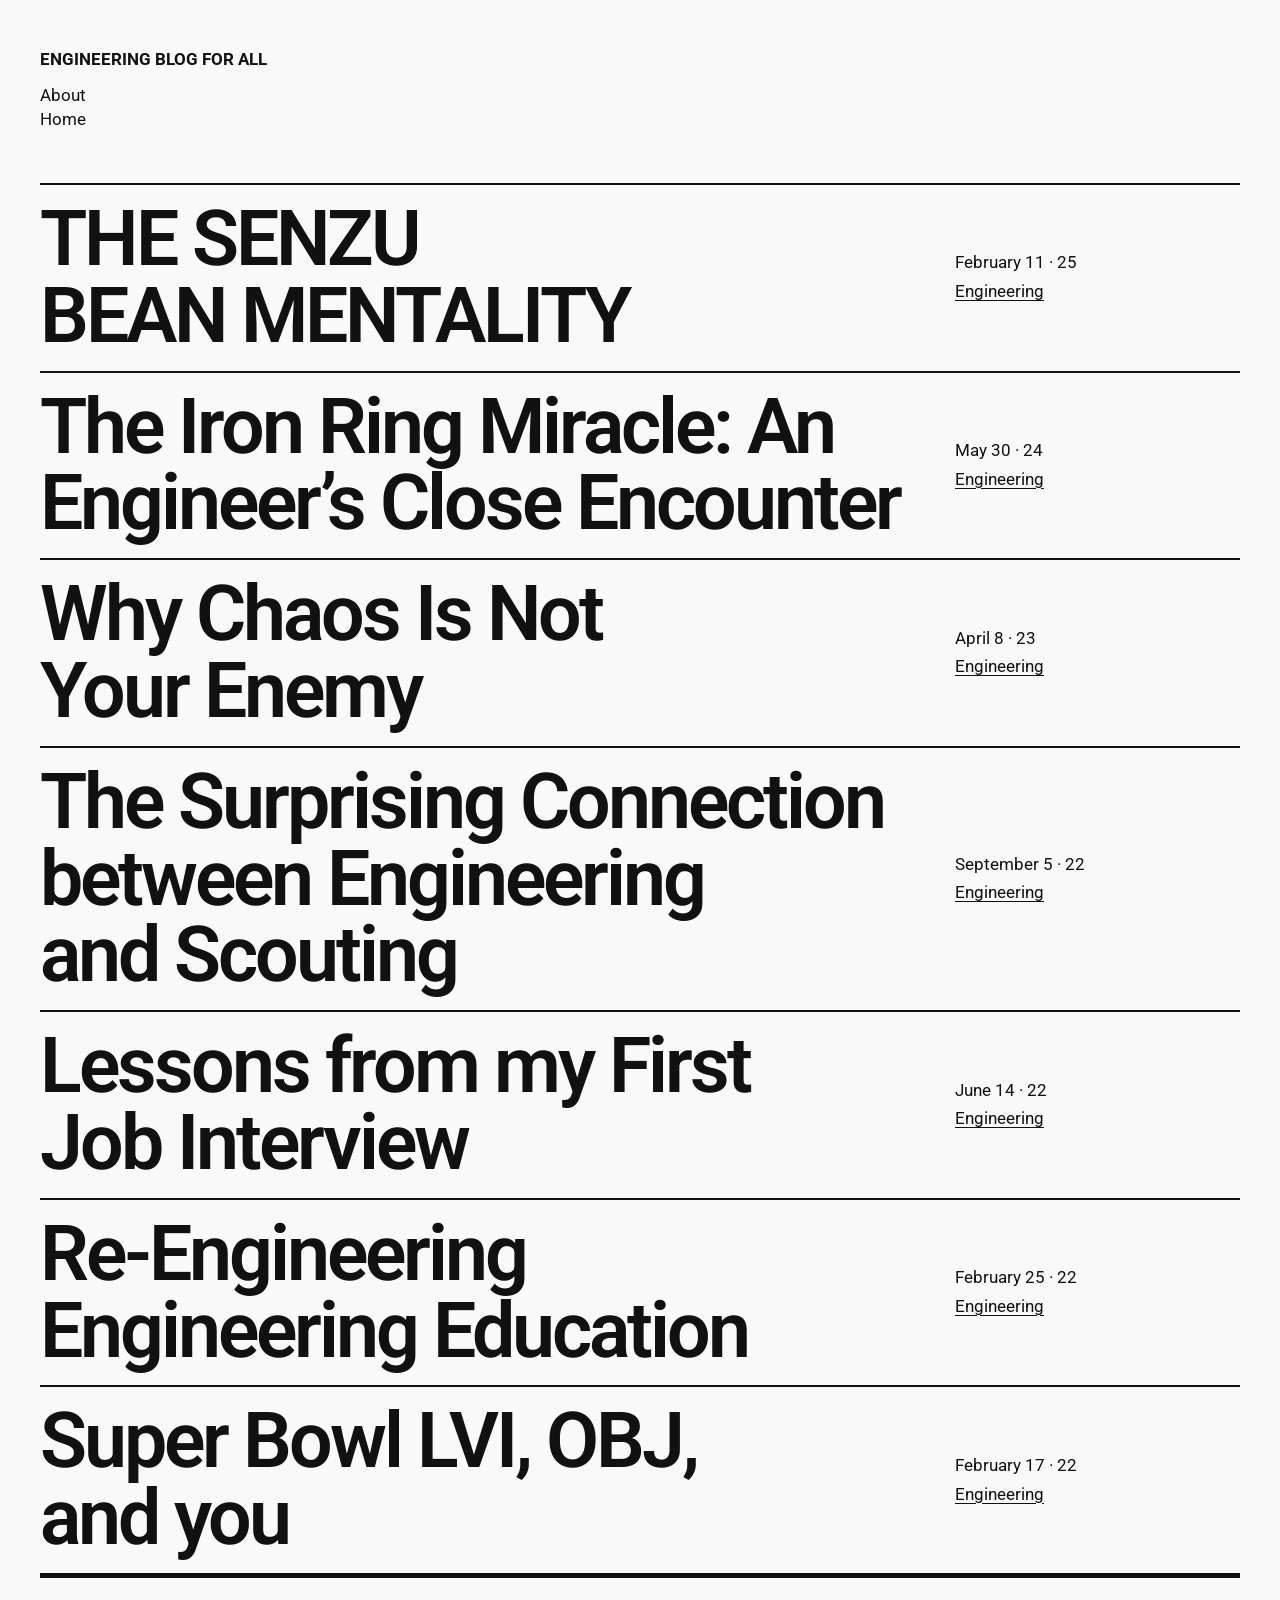
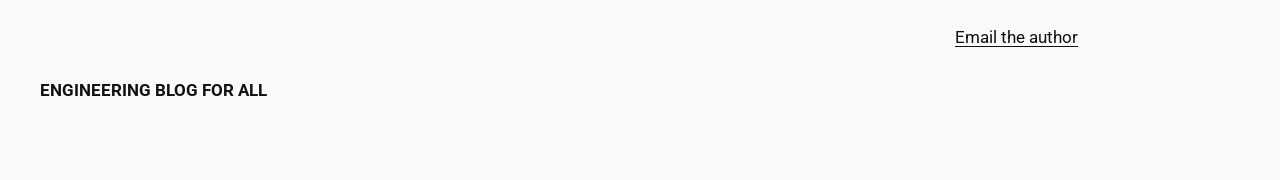
<file: index.html>
<!DOCTYPE html>
<html lang="en">
<head>
<meta charset="utf-8">
<meta name="viewport" content="width=device-width, initial-scale=1">
<title>ENGINEERING BLOG FOR ALL</title>
<meta name="description" content="Engineering, science, and hobbies — explained for everyone.">
<link rel="canonical" href="https://anthonymaalouly.com/">
<link rel="preconnect" href="https://fonts.googleapis.com">
<link rel="preconnect" href="https://fonts.gstatic.com" crossorigin>
<link href="https://fonts.googleapis.com/css2?family=Roboto:ital,wght@0,400;0,500;0,600;0,700;1,400;1,500;1,700&display=swap" rel="stylesheet">
<link rel="stylesheet" href="assets/css/style.css">
</head>
<body>
<header class="site-header wrap">
  <p class="site-title"><a href="" rel="home">ENGINEERING BLOG FOR ALL</a></p>
  <nav class="site-nav" aria-label="Header navigation">
    <a href="about/">About</a>
    <a href="">Home</a>
  </nav>
</header>
<main class="wrap">
<ul class="post-list">
  <li>
    <h2 class="post-list-title"><a href="2025/02/11/the-senzu-bean-mentality/">THE SENZU <span class="keep">BEAN MENTALITY</span></a></h2>
    <div class="post-list-meta"><time datetime="2025-02-11T23:40:42-05:00">February 11 · 25</time><span class="post-category">Engineering</span></div>
  </li>
  <li>
    <h2 class="post-list-title"><a href="2024/05/30/the-iron-ring-miracle-an-engineers-close-encounter/">The Iron Ring Miracle: An Engineer’s <span class="keep">Close Encounter</span></a></h2>
    <div class="post-list-meta"><time datetime="2024-05-30T02:23:09-04:00">May 30 · 24</time><span class="post-category">Engineering</span></div>
  </li>
  <li>
    <h2 class="post-list-title"><a href="2023/04/08/chaos/">Why Chaos Is Not <span class="keep">Your Enemy</span></a></h2>
    <div class="post-list-meta"><time datetime="2023-04-08T21:17:23-04:00">April 8 · 23</time><span class="post-category">Engineering</span></div>
  </li>
  <li>
    <h2 class="post-list-title"><a href="2022/09/05/the-surprising-connection-between-engineering-and-scouting/">The Surprising Connection between Engineering <span class="keep">and Scouting</span></a></h2>
    <div class="post-list-meta"><time datetime="2022-09-05T21:16:17+00:00">September 5 · 22</time><span class="post-category">Engineering</span></div>
  </li>
  <li>
    <h2 class="post-list-title"><a href="2022/06/14/lessons-from-my-first-job-interview/">Lessons from my First <span class="keep">Job Interview</span></a></h2>
    <div class="post-list-meta"><time datetime="2022-06-14T01:13:11+00:00">June 14 · 22</time><span class="post-category">Engineering</span></div>
  </li>
  <li>
    <h2 class="post-list-title"><a href="2022/02/25/re-engineering-engineering-education/">Re-Engineering <span class="keep">Engineering Education</span></a></h2>
    <div class="post-list-meta"><time datetime="2022-02-25T23:07:57+00:00">February 25 · 22</time><span class="post-category">Engineering</span></div>
  </li>
  <li>
    <h2 class="post-list-title"><a href="2022/02/17/super-bowl-lvi-obj-and-you/">Super Bowl LVI, OBJ, <span class="keep">and you</span></a></h2>
    <div class="post-list-meta"><time datetime="2022-02-17T19:38:24+00:00">February 17 · 22</time><span class="post-category">Engineering</span></div>
  </li>
</ul>
</main>
<footer class="site-footer wrap">
  <div class="footer-row">
    <div class="col-main"></div>
    <div class="col-side"><a href="mailto:anthonymaalouly@gmail.com">Email the author</a></div>
  </div>
  <p class="site-title"><a href="" rel="home">ENGINEERING BLOG FOR ALL</a></p>
</footer>
</body>
</html>
</file>
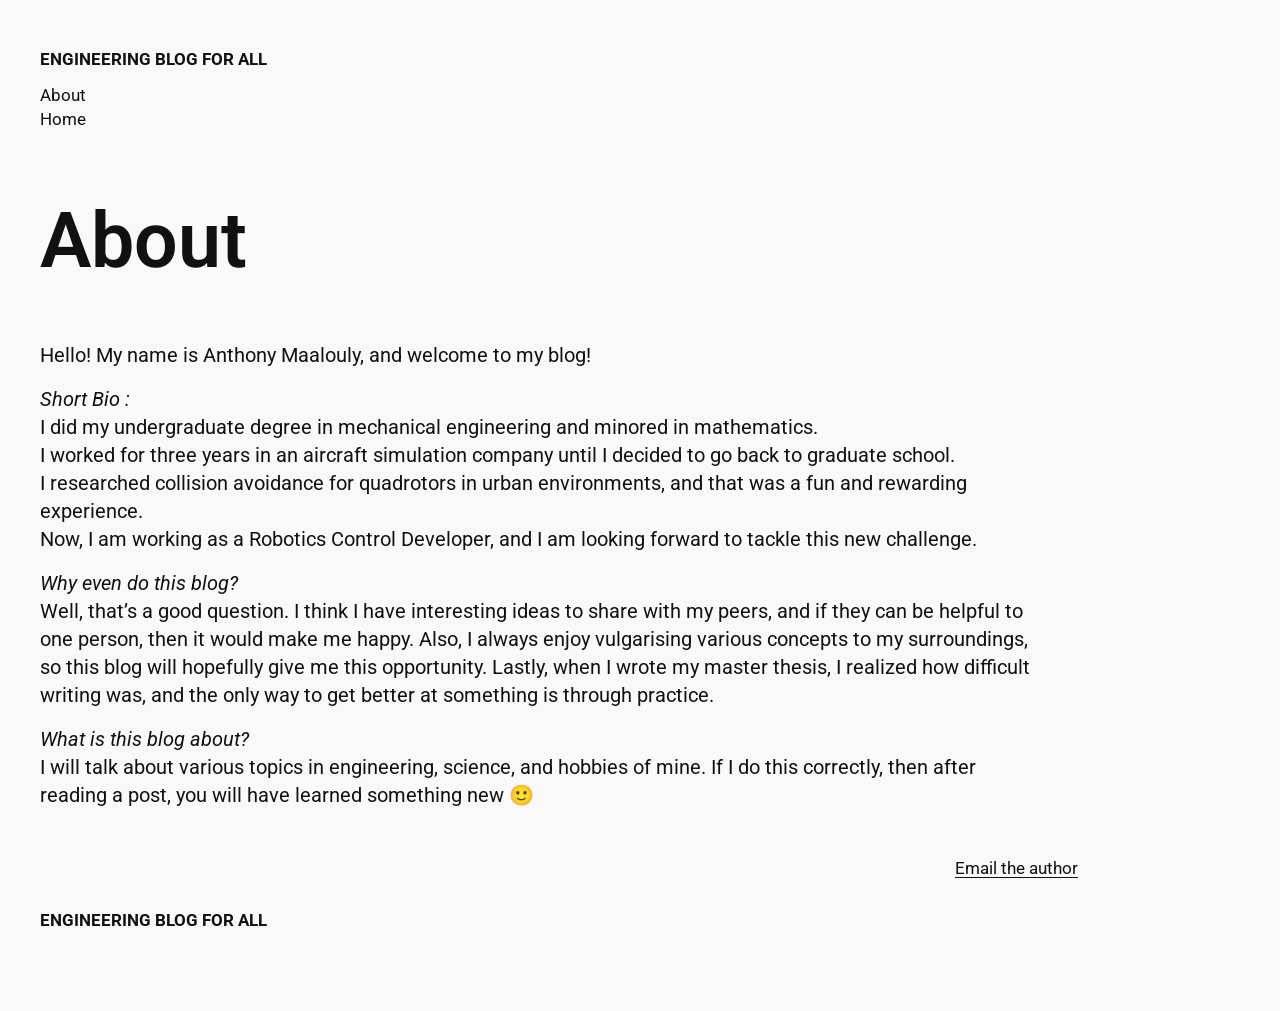
<file: about/index.html>
<!DOCTYPE html>
<html lang="en">
<head>
<meta charset="utf-8">
<meta name="viewport" content="width=device-width, initial-scale=1">
<title>About – ENGINEERING BLOG FOR ALL</title>
<meta name="description" content="Hello! My name is Anthony Maalouly, and welcome to my blog! Short Bio : I did my undergraduate degree in mechanical engineering and minored in mathematics. I wo">
<link rel="canonical" href="https://anthonymaalouly.com/about/">
<link rel="preconnect" href="https://fonts.googleapis.com">
<link rel="preconnect" href="https://fonts.gstatic.com" crossorigin>
<link href="https://fonts.googleapis.com/css2?family=Roboto:ital,wght@0,400;0,500;0,600;0,700;1,400;1,500;1,700&display=swap" rel="stylesheet">
<link rel="stylesheet" href="../assets/css/style.css">
</head>
<body>
<header class="site-header wrap">
  <p class="site-title"><a href="../" rel="home">ENGINEERING BLOG FOR ALL</a></p>
  <nav class="site-nav" aria-label="Header navigation">
    <a href="../about/">About</a>
    <a href="../">Home</a>
  </nav>
</header>
<main class="wrap">
<article class="post page">
  <h1 class="post-title">About</h1>
  <div class="entry-content">
<p>Hello! My name is Anthony Maalouly, and welcome to my blog!</p>
<p><i>Short Bio :</i><br />
I did my undergraduate degree in mechanical engineering and minored in mathematics.<br />
I worked for three years in an aircraft simulation company until I decided to go back to graduate school.<br />
I researched collision avoidance for quadrotors in urban environments, and that was a fun and rewarding experience.<br />
Now, I am working as a Robotics Control Developer, and I am looking forward to tackle this new challenge.</p>
<p><i>Why even do this blog? </i><br />
Well, that&#8217;s a good question. I think I have interesting ideas to share with my peers, and if they can be helpful to one person, then it would make me happy. Also, I always enjoy vulgarising various concepts to my surroundings, so this blog will hopefully give me this opportunity. Lastly, when I wrote my master thesis, I realized how difficult writing was, and the only way to get better at something is through practice.</p>
<p><i>What is this blog about?</i><br />
I will talk about various topics in engineering, science, and hobbies of mine. If I do this correctly, then after reading a post, you will have learned something new 🙂</p>

  </div>
</article>
</main>
<footer class="site-footer wrap">
  <div class="footer-row">
    <div class="col-main"></div>
    <div class="col-side"><a href="mailto:anthonymaalouly@gmail.com">Email the author</a></div>
  </div>
  <p class="site-title"><a href="../" rel="home">ENGINEERING BLOG FOR ALL</a></p>
</footer>
</body>
</html>
</file>
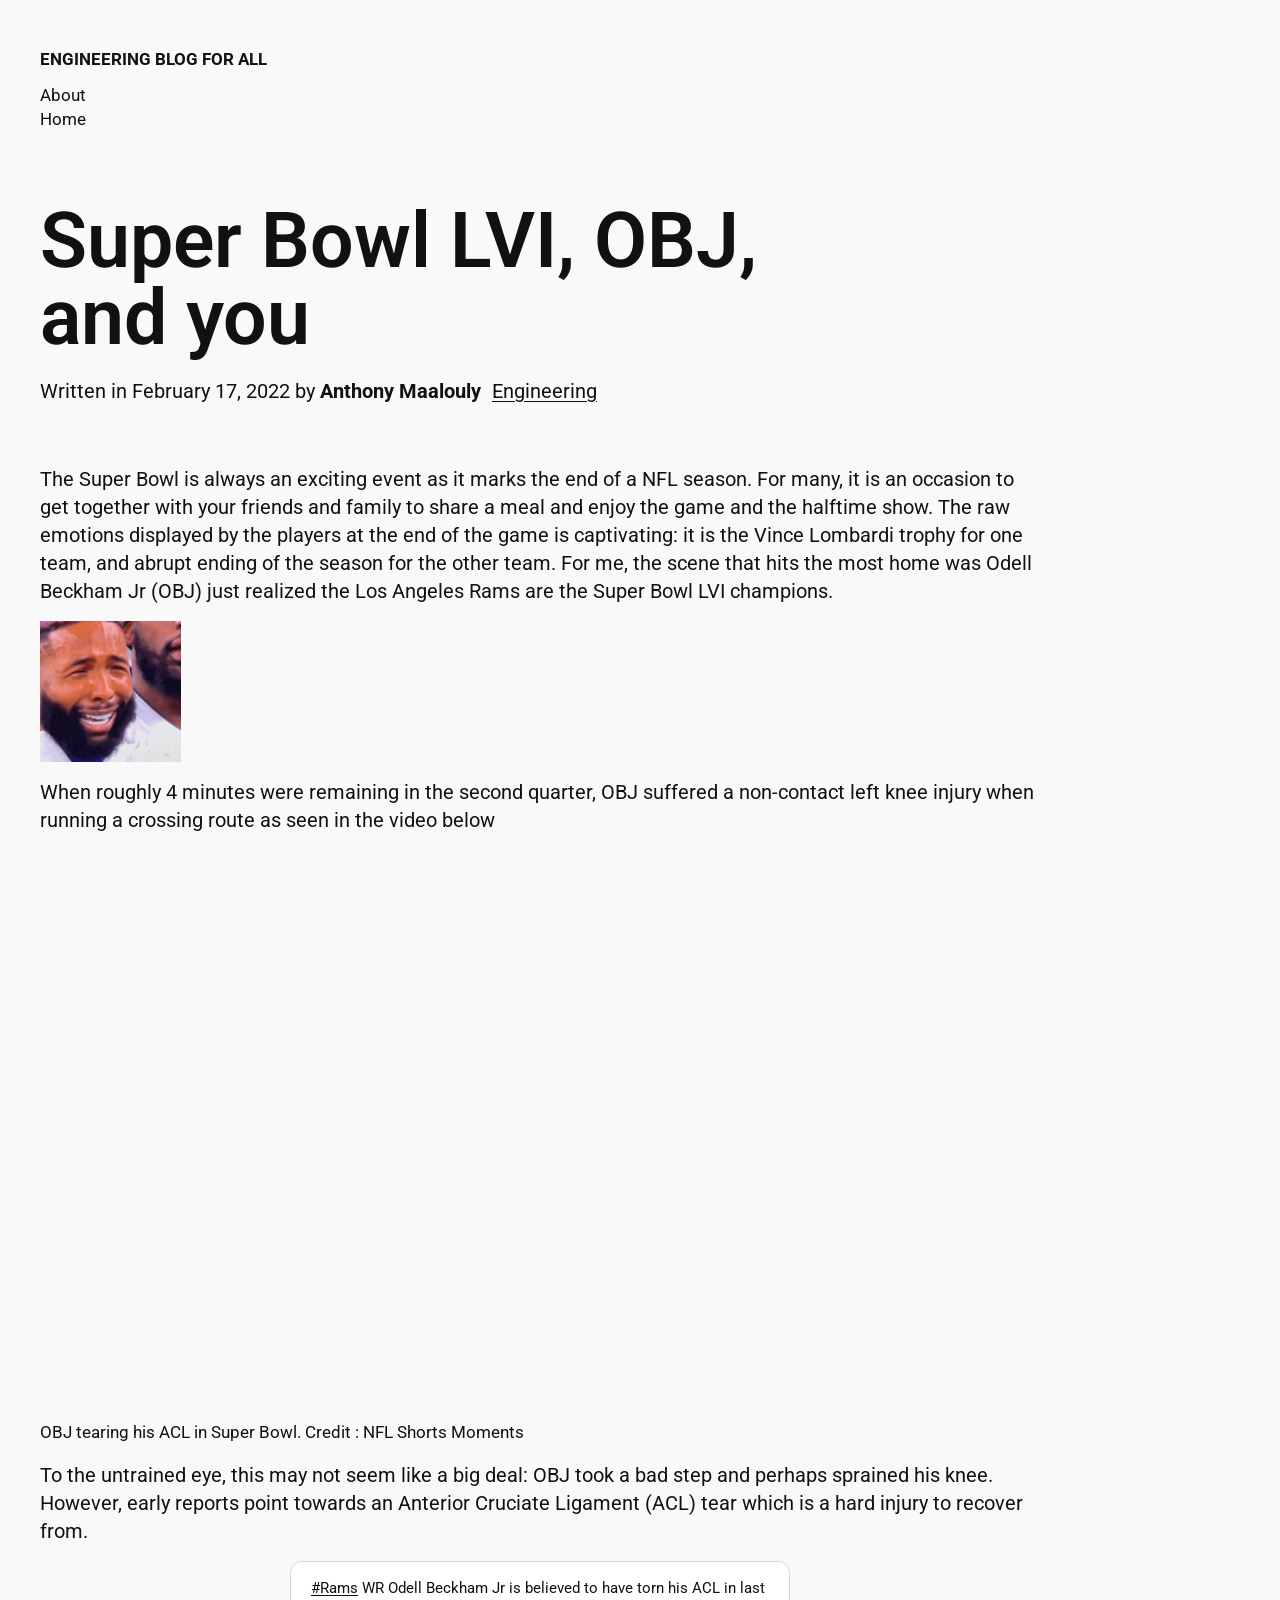
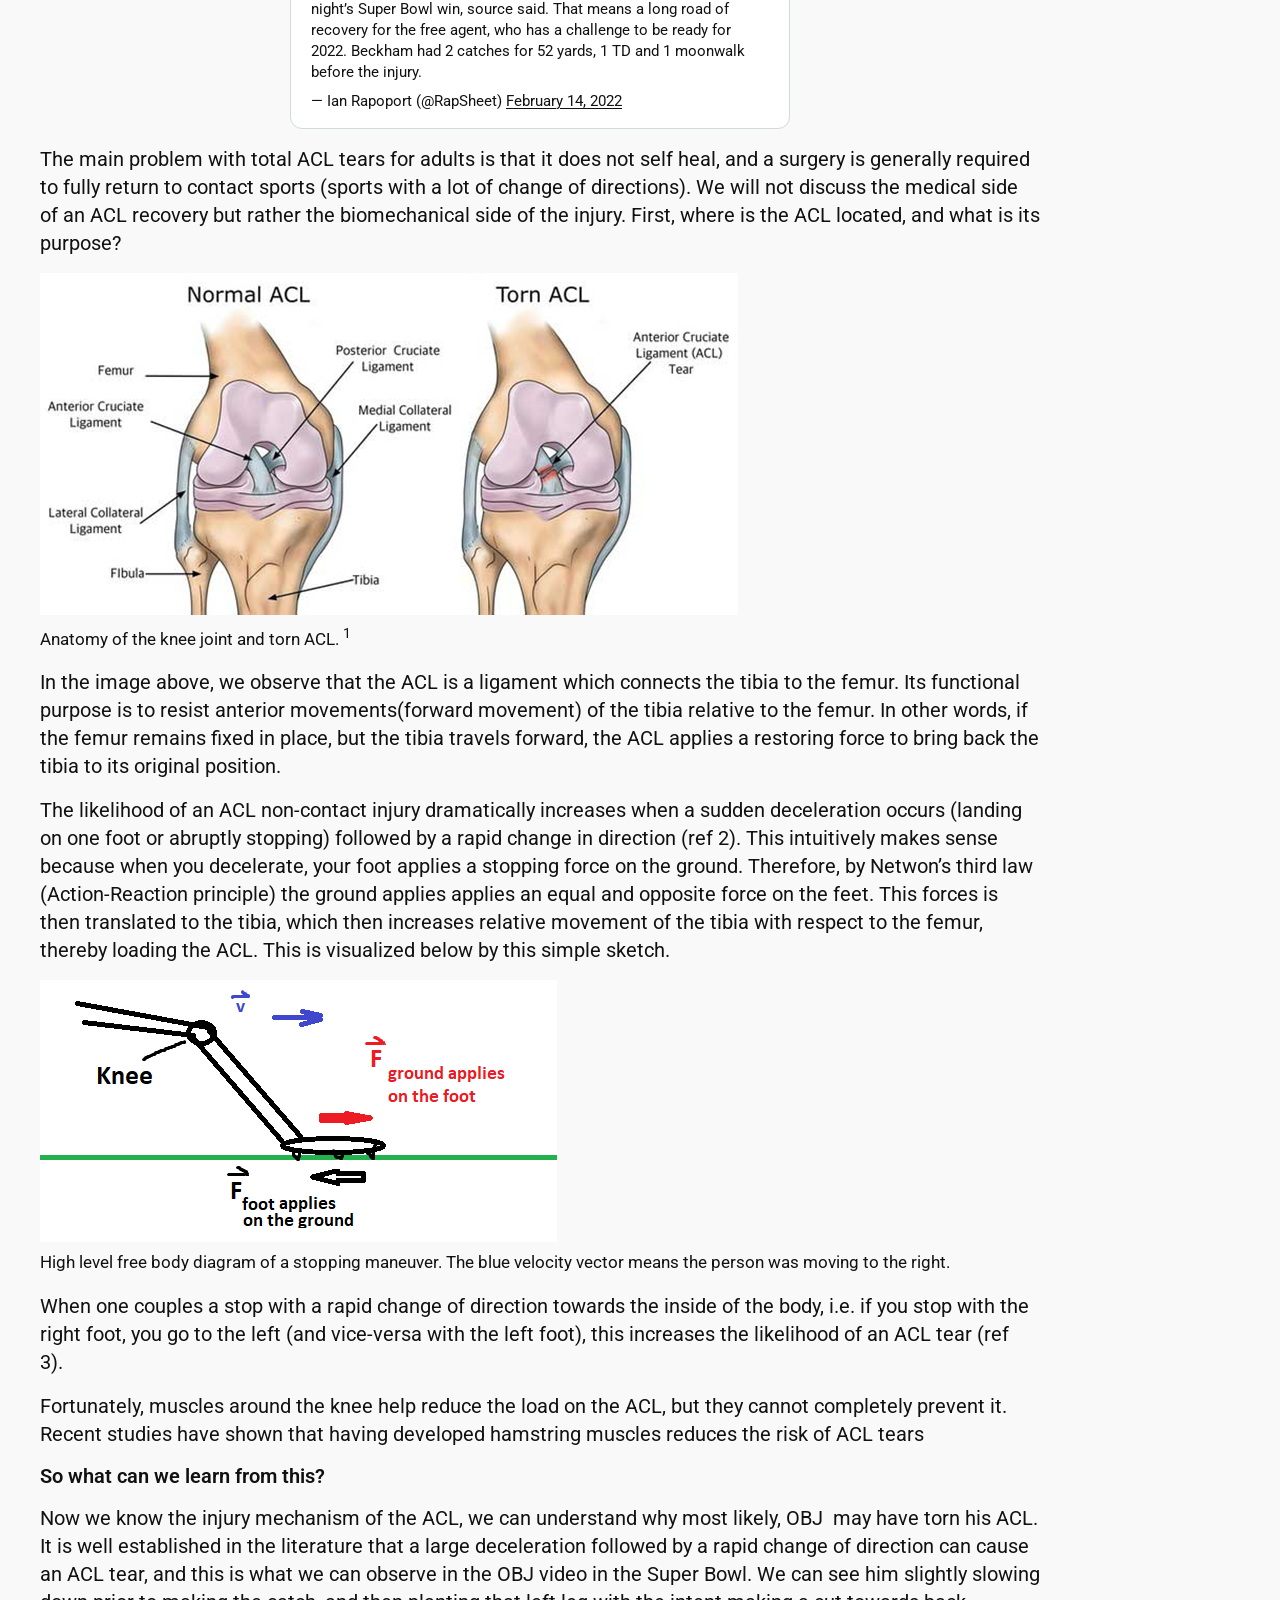
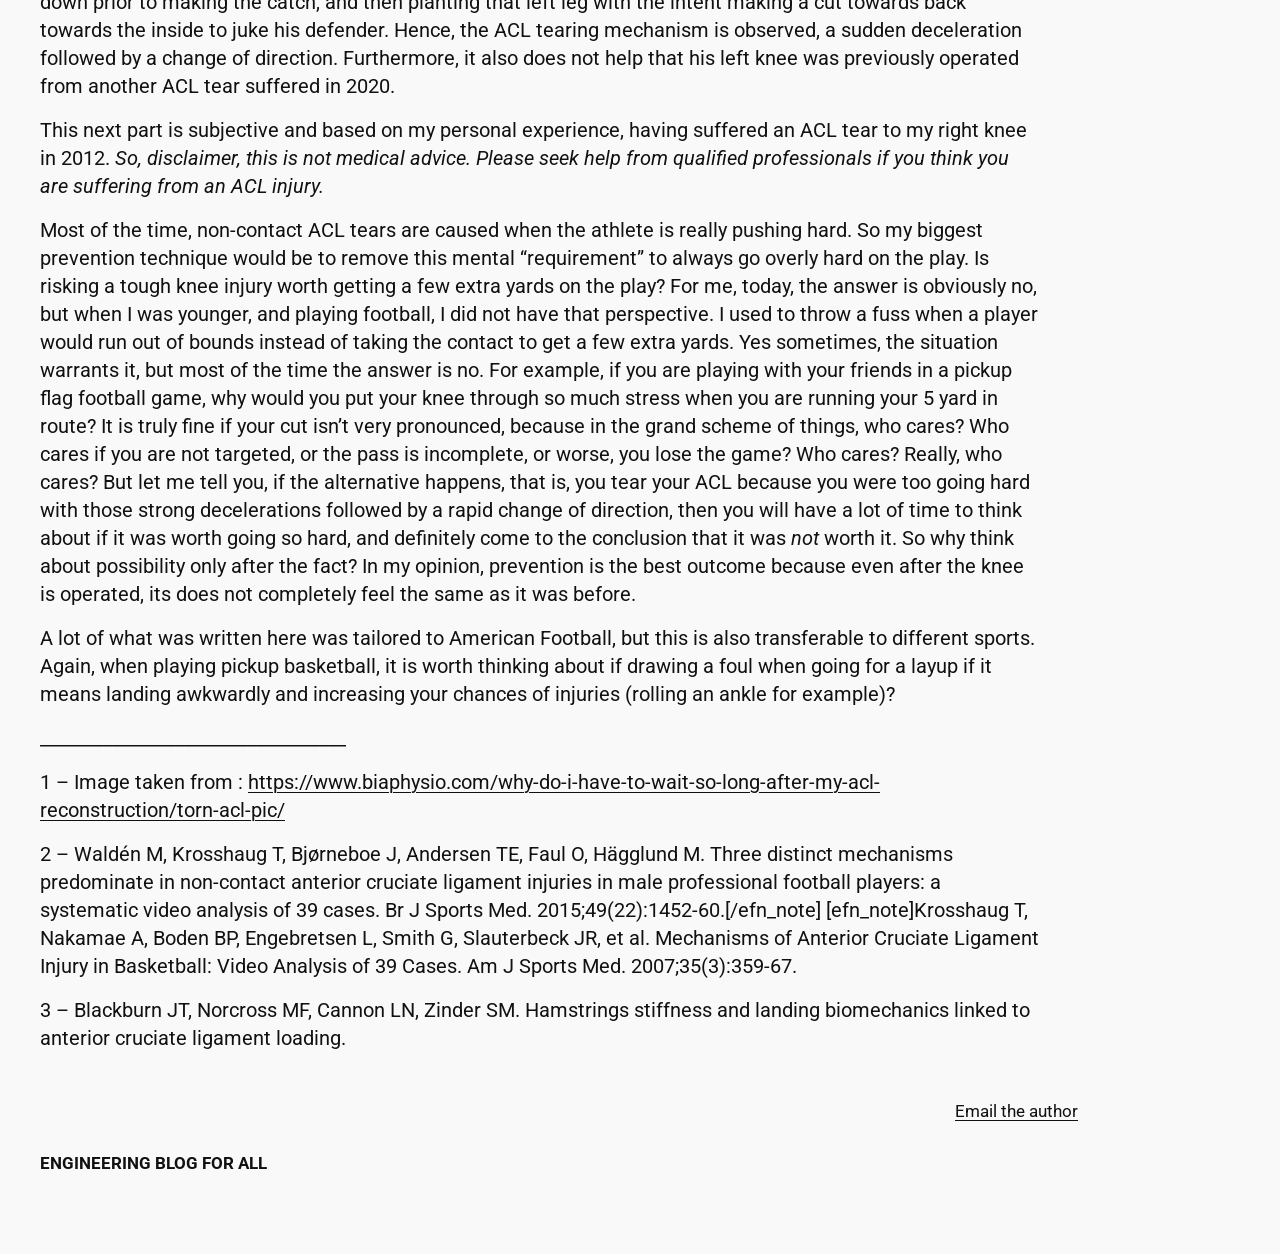
<file: 2022/02/17/super-bowl-lvi-obj-and-you/index.html>
<!DOCTYPE html>
<html lang="en">
<head>
<meta charset="utf-8">
<meta name="viewport" content="width=device-width, initial-scale=1">
<title>Super Bowl LVI, OBJ, and you – ENGINEERING BLOG FOR ALL</title>
<meta name="description" content="The Super Bowl is always an exciting event as it marks the end of a NFL season. For many, it is an occasion to get together with your friends and family to shar">
<link rel="canonical" href="https://anthonymaalouly.com/2022/02/17/super-bowl-lvi-obj-and-you/">
<link rel="preconnect" href="https://fonts.googleapis.com">
<link rel="preconnect" href="https://fonts.gstatic.com" crossorigin>
<link href="https://fonts.googleapis.com/css2?family=Roboto:ital,wght@0,400;0,500;0,600;0,700;1,400;1,500;1,700&display=swap" rel="stylesheet">
<link rel="stylesheet" href="../../../../assets/css/style.css">
</head>
<body>
<header class="site-header wrap">
  <p class="site-title"><a href="../../../../" rel="home">ENGINEERING BLOG FOR ALL</a></p>
  <nav class="site-nav" aria-label="Header navigation">
    <a href="../../../../about/">About</a>
    <a href="../../../../">Home</a>
  </nav>
</header>
<main class="wrap">
<article class="post">
  <h1 class="post-title">Super Bowl LVI, OBJ, <span class="keep">and you</span></h1>
  <p class="post-byline">Written in <time datetime="2022-02-17T19:38:24+00:00">February 17, 2022</time> by <strong>Anthony Maalouly</strong> <span class="post-category">Engineering</span></p>
  <div class="entry-content">

<p class="wp-block-paragraph">The Super Bowl is always an exciting event as it marks the end of a NFL season. For many, it is an occasion to get together with your friends and family to share a meal and enjoy the game and the halftime show. The raw emotions displayed by the players at the end of the game is captivating: it is the Vince Lombardi trophy for one team, and abrupt ending of the season for the other team. For me, the scene that hits the most home was Odell Beckham Jr (OBJ) just realized the Los Angeles Rams are the Super Bowl LVI champions.&nbsp;</p>



<figure class="wp-block-image size-large is-resized"><img loading="lazy" src="../../../../assets/images/2023/03/945a4-crying-obj.gif" alt="" class="wp-image-43" width="141" height="141" /></figure>



<p class="wp-block-paragraph">When roughly 4 minutes were remaining in the second quarter, OBJ suffered a non-contact left knee injury when running a crossing route as seen in the video below</p>



<figure class="wp-block-embed is-type-video is-provider-youtube wp-block-embed-youtube wp-embed-aspect-16-9 wp-has-aspect-ratio"><div class="wp-block-embed__wrapper">
<span class="embed-youtube" style="text-align:center; display: block;"><iframe loading="lazy" class="youtube-player" width="640" height="360" src="https://www.youtube.com/embed/eMQthZIIeGc?version=3&#038;rel=1&#038;showsearch=0&#038;showinfo=1&#038;iv_load_policy=1&#038;fs=1&#038;hl=en&#038;autohide=2&#038;wmode=transparent" allowfullscreen="true" style="border:0;" sandbox="allow-scripts allow-same-origin allow-popups allow-presentation allow-popups-to-escape-sandbox"></iframe></span>
</div><figcaption class="wp-element-caption">OBJ tearing his ACL in Super Bowl. Credit : NFL Shorts Moments</figcaption></figure>



<p class="wp-block-paragraph">To the untrained eye, this may not seem like a big deal: OBJ took a bad step and perhaps sprained his knee. However, early reports point towards an Anterior Cruciate Ligament (ACL) tear which is a hard injury to recover from.&nbsp;</p>



<figure class="wp-block-embed is-type-rich is-provider-twitter wp-block-embed-twitter"><div class="wp-block-embed__wrapper">
<div class="embed-twitter"><blockquote class="twitter-tweet"><p lang="en" dir="ltr"><a href="https://twitter.com/hashtag/Rams?src=hash&amp;ref_src=twsrc%5Etfw">#Rams</a> WR Odell Beckham Jr is believed to have torn his ACL in last night’s Super Bowl win, source said. That means a long road of recovery for the free agent, who has a challenge to be ready for 2022. Beckham had 2 catches for 52 yards, 1 TD and 1 moonwalk before the injury.</p>&mdash; Ian Rapoport (@RapSheet) <a href="https://twitter.com/RapSheet/status/1493284676663980036?ref_src=twsrc%5Etfw">February 14, 2022</a></blockquote><script async src="https://platform.twitter.com/widgets.js" charset="utf-8"></script></div>
</div></figure>



<p class="wp-block-paragraph">The main problem with total ACL tears for adults is that it does not self heal, and a surgery is generally required to fully return to contact sports (sports with a lot of change of directions). We will not discuss the medical side of an ACL recovery but rather the biomechanical side of the injury. First, where is the ACL located, and what is its purpose?</p>



<figure class="wp-block-image size-large"><img loading="lazy" width="698" height="342" src="../../../../assets/images/2023/03/517ba-torn-acl-pic.png" alt="" class="wp-image-71" /><figcaption class="wp-element-caption">Anatomy of the knee joint and torn ACL. <sup>1</sup></figcaption></figure>



<p class="wp-block-paragraph">In the image above, we observe that the ACL is a ligament which connects the tibia to the femur. Its functional purpose is to resist anterior movements(forward movement) of the tibia relative to the femur. In other words, if the femur remains fixed in place, but the tibia travels forward, the ACL applies a restoring force to bring back the tibia to its original position.&nbsp;</p>



<p class="wp-block-paragraph">The likelihood of an ACL non-contact injury dramatically increases when a sudden deceleration occurs (landing on one foot or abruptly stopping) followed by a rapid change in direction (ref 2). This intuitively makes sense because when you decelerate, your foot applies a stopping force on the ground. Therefore, by Netwon&#8217;s third law (Action-Reaction principle) the ground applies applies an equal and opposite force on the feet. This forces is then translated to the tibia, which then increases relative movement of the tibia with respect to the femur, thereby loading the ACL. This is visualized below by this simple sketch.</p>



<figure class="wp-block-image size-large"><img loading="lazy" width="517" height="262" src="../../../../assets/images/2023/03/67df0-acl-sketch.png" alt="" class="wp-image-82" /><figcaption class="wp-element-caption">High level free body diagram of a stopping maneuver. The blue velocity vector means the person was moving to the right.</figcaption></figure>



<p class="wp-block-paragraph">When one couples a stop with a rapid change of direction towards the inside of the body, i.e. if you stop with the right foot, you go to the left (and vice-versa with the left foot), this increases the likelihood of an ACL tear (ref 3).&nbsp;</p>



<p class="wp-block-paragraph">Fortunately, muscles around the knee help reduce the load on the ACL, but they cannot completely prevent it. Recent studies have shown that having developed hamstring muscles reduces the risk of ACL tears</p>



<h4 class="wp-block-heading">So what can we learn from this?</h4>



<p class="wp-block-paragraph">Now we know the injury mechanism of the ACL, we can understand why most likely, OBJ&nbsp; may have torn his ACL. It is well established in the literature that a large deceleration followed by a rapid change of direction can cause an ACL tear, and this is what we can observe in the OBJ video in the Super Bowl. We can see him slightly slowing down prior to making the catch, and then planting that left leg with the intent making a cut towards back towards the inside to juke his defender. Hence, the ACL tearing mechanism is observed, a sudden deceleration followed by a change of direction. Furthermore, it also does not help that his left knee was previously operated from another ACL tear suffered in 2020.</p>



<p class="wp-block-paragraph">This next part is subjective and based on my personal experience, having suffered an ACL tear to my right knee in 2012. <em>So, disclaimer, this is not medical advice. Please seek help from qualified professionals if you think you are suffering from an ACL injury.</em></p>



<p class="wp-block-paragraph">Most of the time, non-contact ACL tears are caused when the athlete is really pushing hard. So my biggest prevention technique would be to remove this mental &#8220;requirement&#8221; to always go overly hard on the play. Is risking a tough knee injury worth getting a few extra yards on the play? For me, today, the answer is obviously no, but when I was younger, and playing football, I did not have that perspective. I used to throw a fuss when a player would run out of bounds instead of taking the contact to get a few extra yards. Yes sometimes, the situation warrants it, but most of the time the answer is no. For example, if you are playing with your friends in a pickup flag football game, why would you put your knee through so much stress when you are running your 5 yard in route? It is truly fine if your cut isn&#8217;t very pronounced, because in the grand scheme of things, who cares? Who cares if you are not targeted, or the pass is incomplete, or worse, you lose the game? Who cares? Really, who cares? But let me tell you, if the alternative happens, that is, you tear your ACL because you were too going hard with those strong decelerations followed by a rapid change of direction, then you will have a lot of time to think about if it was worth going so hard, and definitely come to the conclusion that it was&nbsp;<em>not</em>&nbsp;worth it. So why think about possibility only after the fact? In my opinion, prevention is the best outcome because even after the knee is operated, its does not completely feel the same as it was before.&nbsp;</p>



<p class="wp-block-paragraph">A lot of what was written here was tailored to American Football, but this is also transferable to different sports. Again, when playing pickup basketball, it is worth thinking about if drawing a foul when going for a layup if it means landing awkwardly and increasing your chances of injuries (rolling an ankle for example)? </p>



<p class="wp-block-paragraph">__________________________________</p>



<p class="wp-block-paragraph">1 &#8211; Image taken from : <a href="https://www.biaphysio.com/why-do-i-have-to-wait-so-long-after-my-acl-reconstruction/torn-acl-pic/" rel="nofollow">https://www.biaphysio.com/why-do-i-have-to-wait-so-long-after-my-acl-reconstruction/torn-acl-pic/</a></p>



<p class="wp-block-paragraph">2 &#8211; Waldén M, Krosshaug T, Bjørneboe J, Andersen TE, Faul O, Hägglund M. Three distinct mechanisms predominate in non-contact anterior cruciate ligament injuries in male professional football players: a systematic video analysis of 39 cases. Br J Sports Med. 2015;49(22):1452-60.[/efn_note] [efn_note]Krosshaug T, Nakamae A, Boden BP, Engebretsen L, Smith G, Slauterbeck JR, et al. Mechanisms of Anterior Cruciate Ligament Injury in Basketball: Video Analysis of 39 Cases. Am J Sports Med. 2007;35(3):359-67.</p>



<p class="wp-block-paragraph">3 &#8211; Blackburn JT, Norcross MF, Cannon LN, Zinder SM. Hamstrings stiffness and landing biomechanics linked to anterior cruciate ligament loading.</p>



<p class="wp-block-paragraph"></p>

  </div>
</article>
</main>
<footer class="site-footer wrap">
  <div class="footer-row">
    <div class="col-main"></div>
    <div class="col-side"><a href="mailto:anthonymaalouly@gmail.com">Email the author</a></div>
  </div>
  <p class="site-title"><a href="../../../../" rel="home">ENGINEERING BLOG FOR ALL</a></p>
</footer>
</body>
</html>
</file>
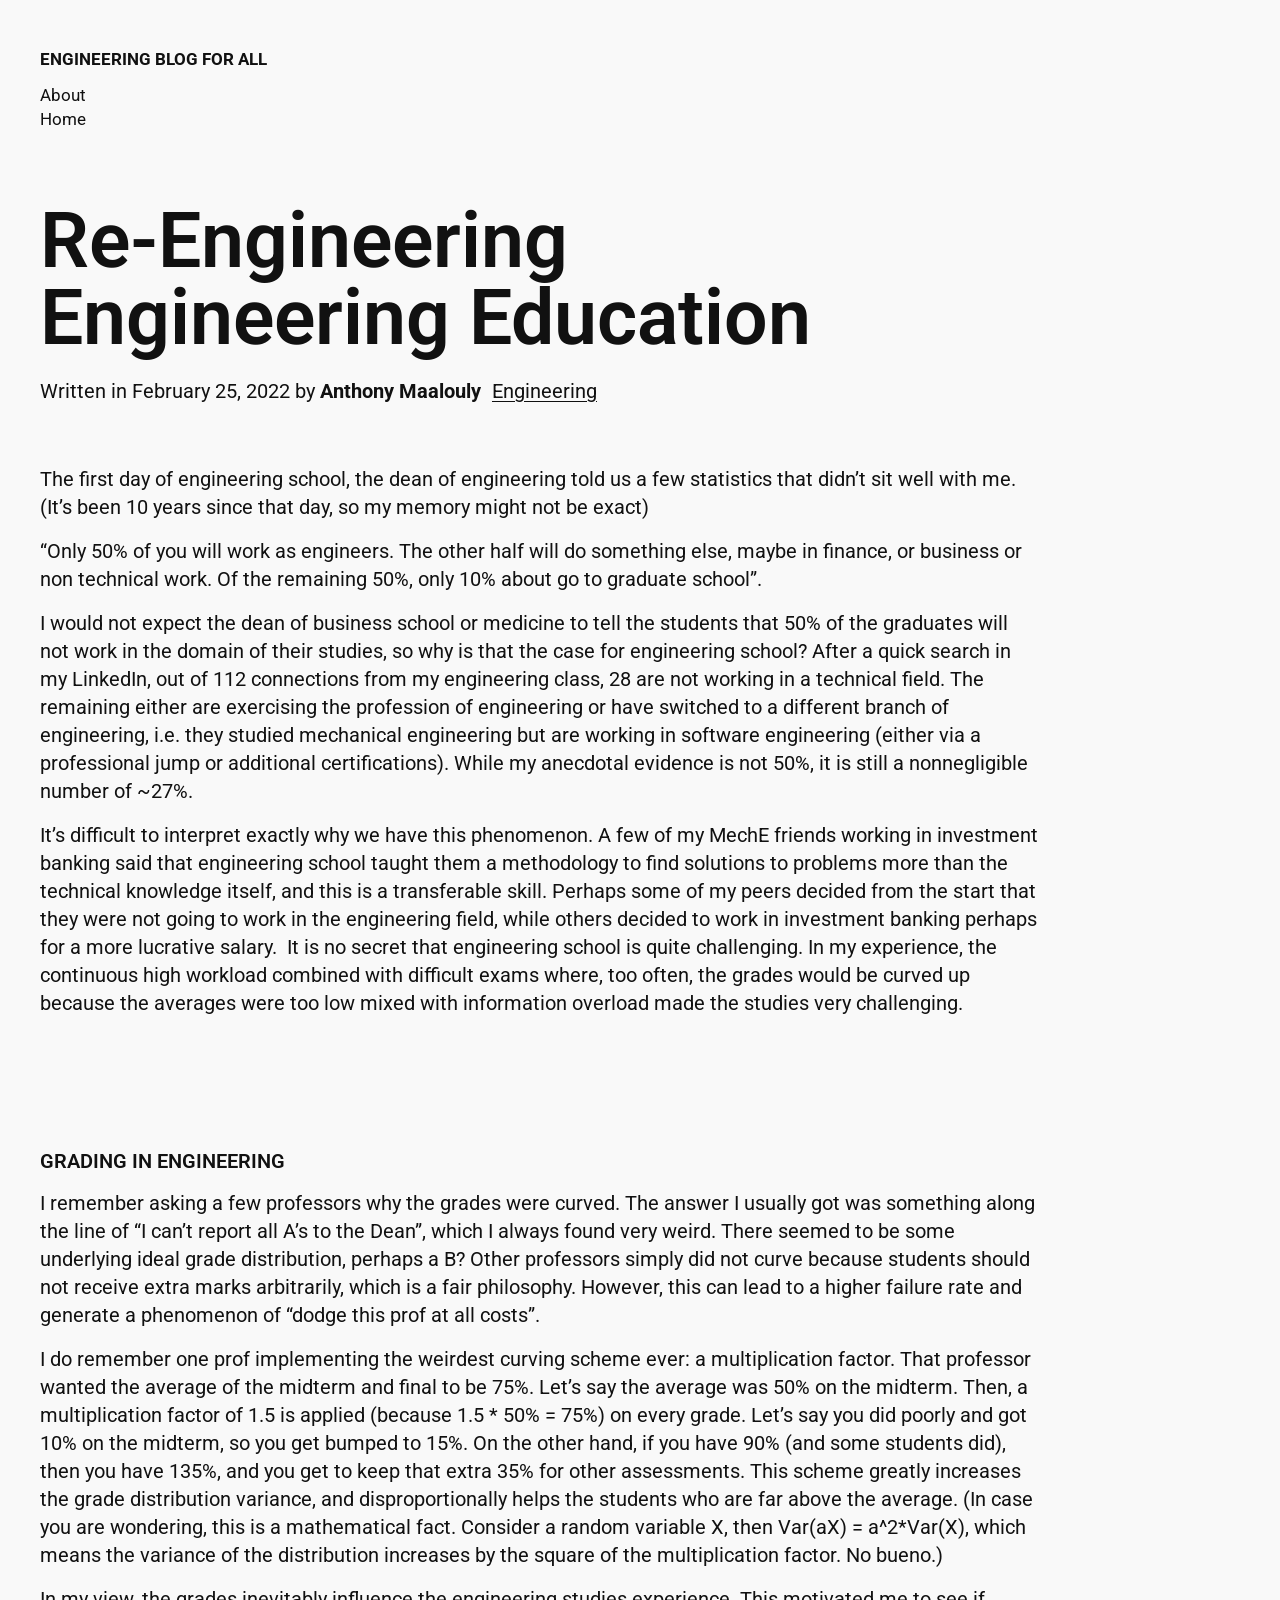
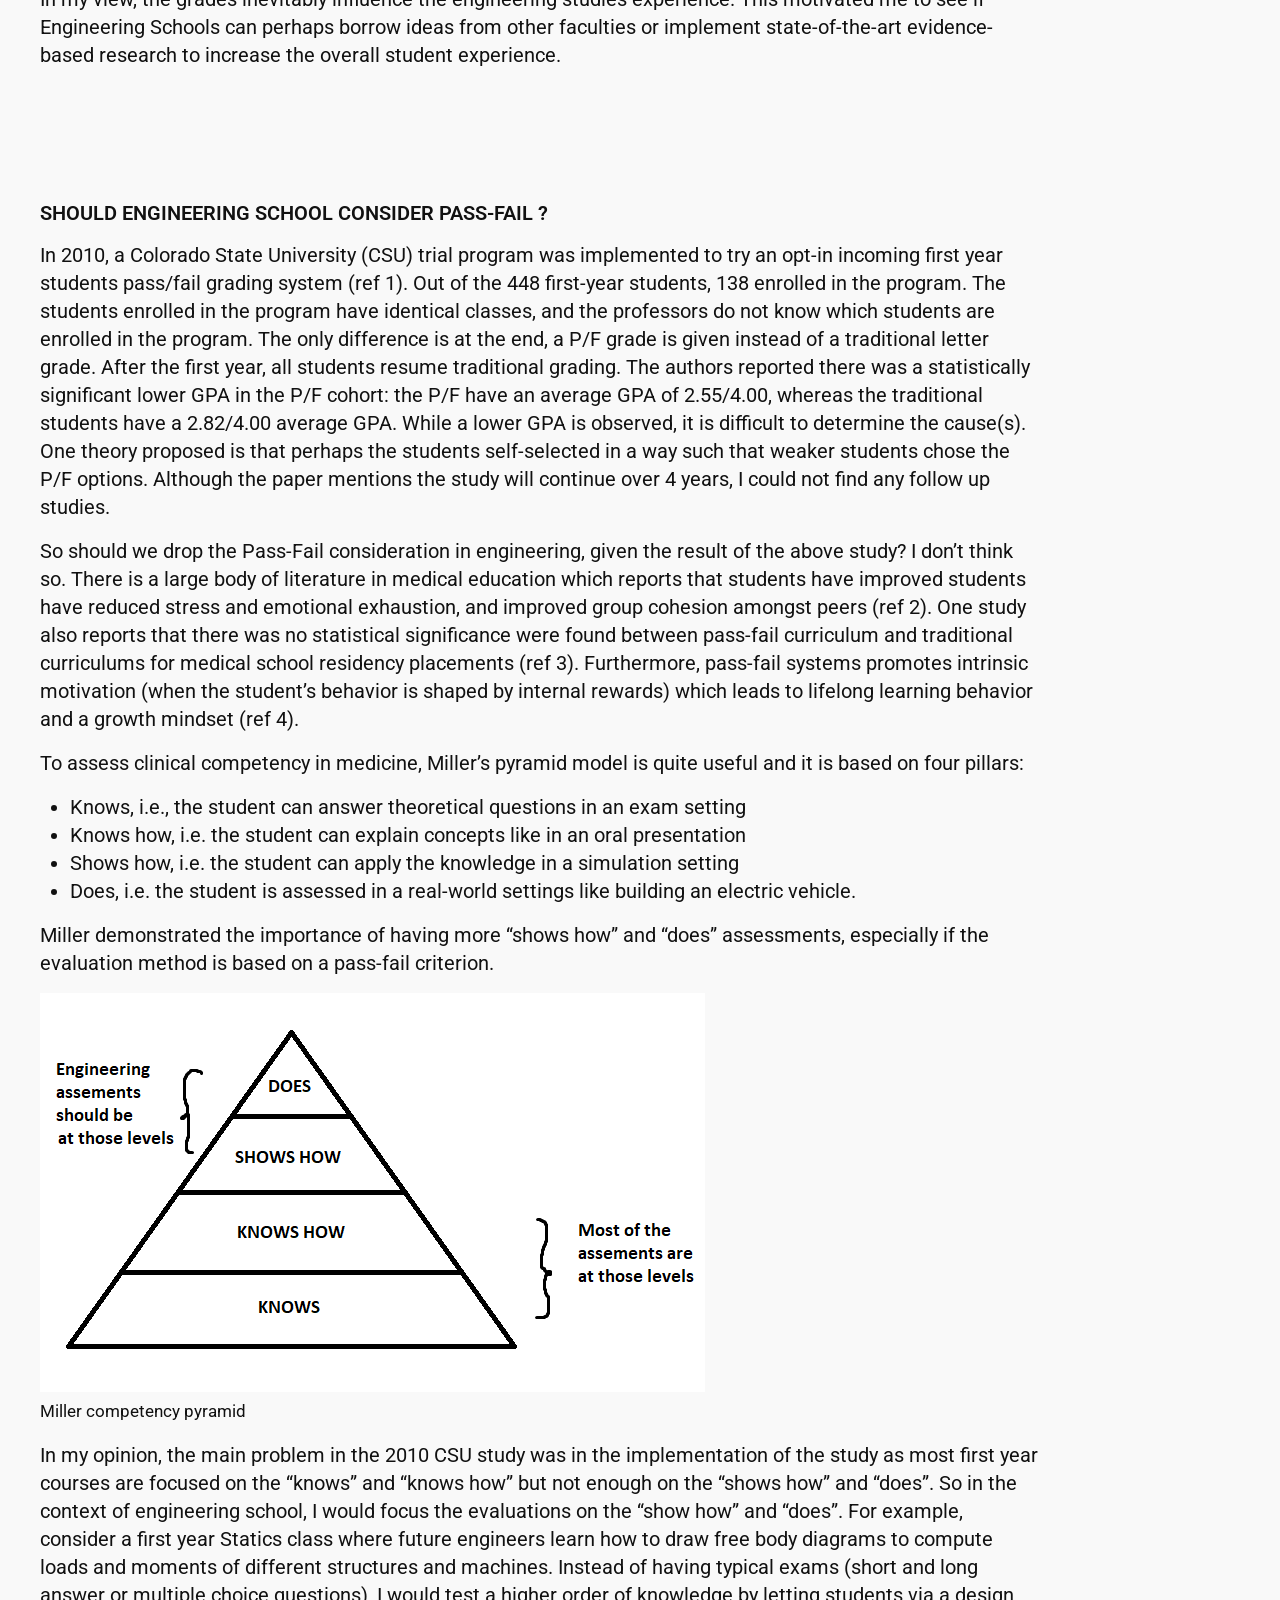
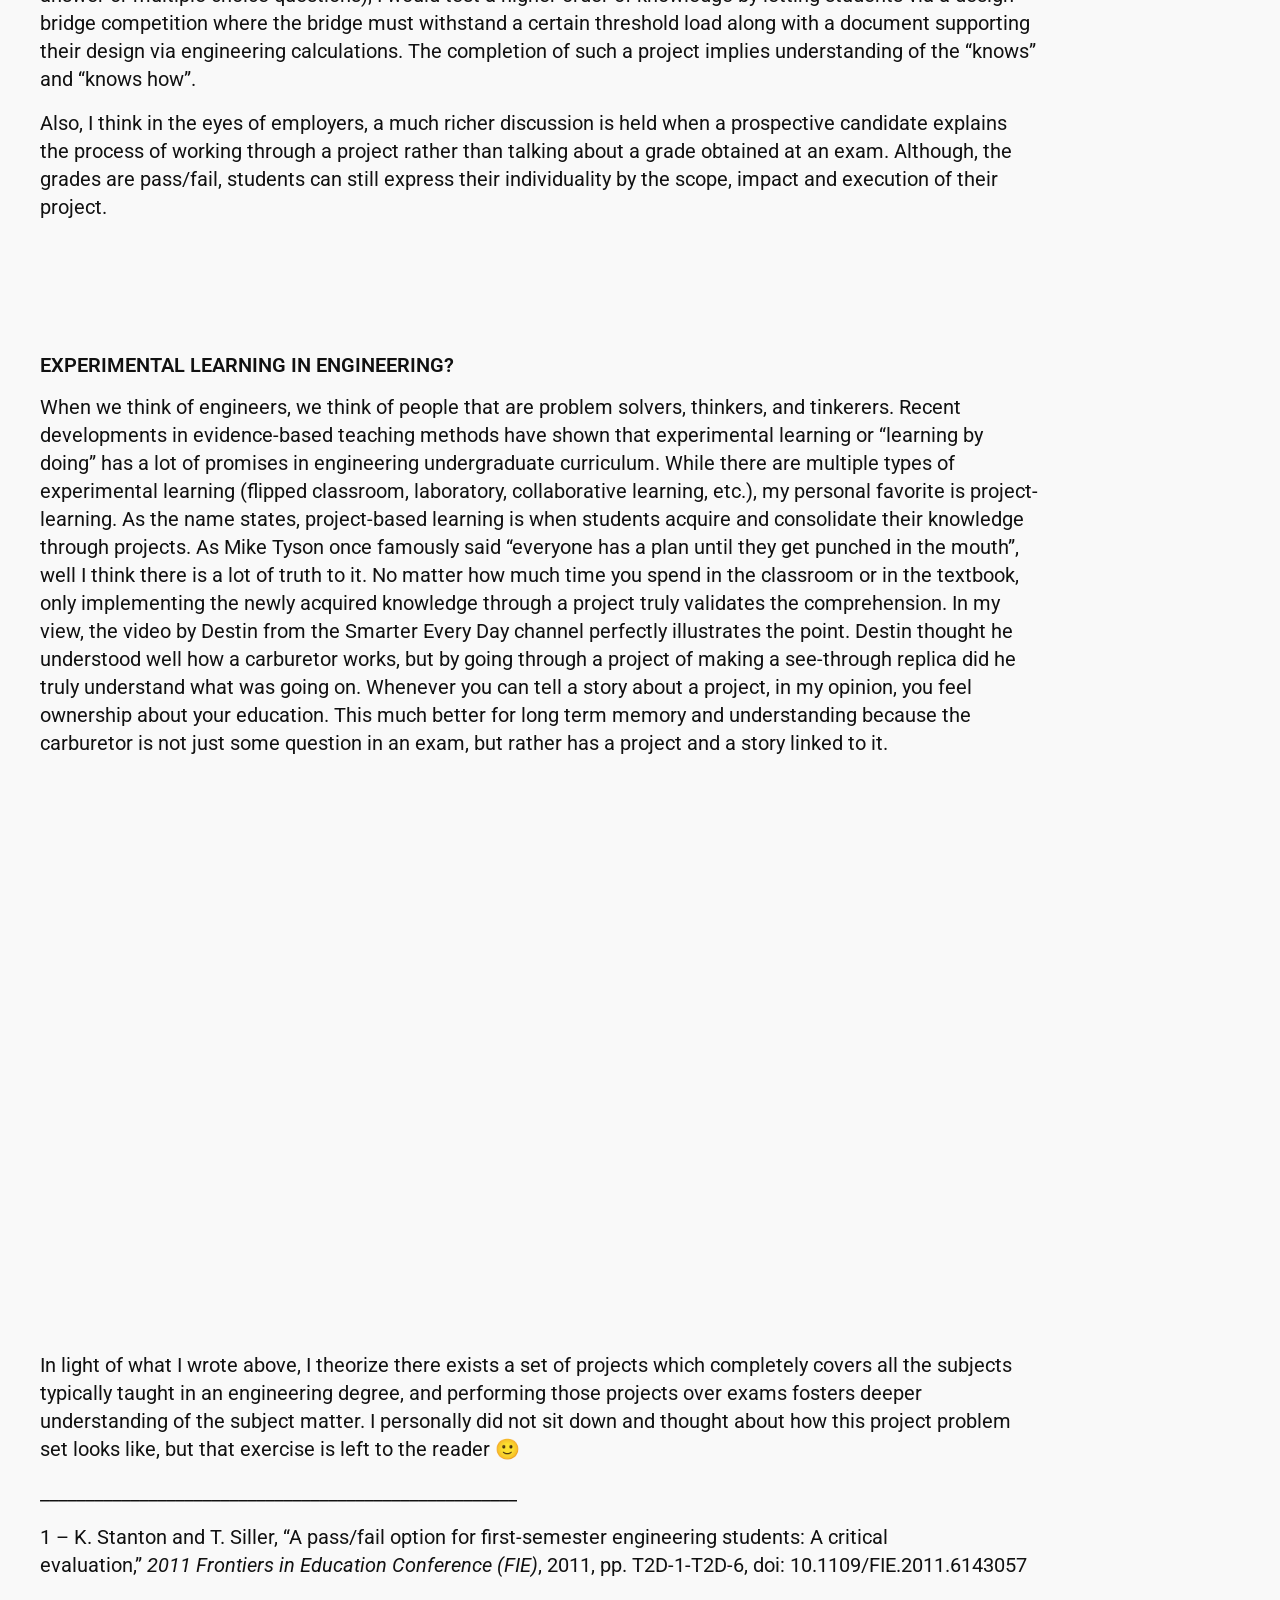
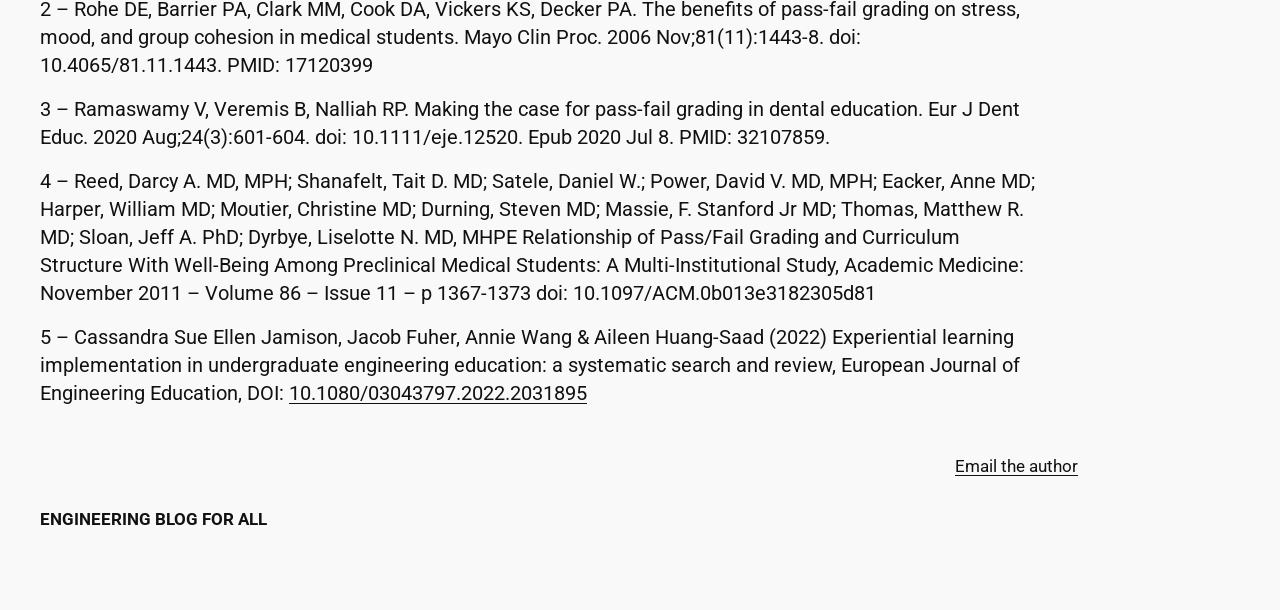
<file: 2022/02/25/re-engineering-engineering-education/index.html>
<!DOCTYPE html>
<html lang="en">
<head>
<meta charset="utf-8">
<meta name="viewport" content="width=device-width, initial-scale=1">
<title>Re-Engineering Engineering Education – ENGINEERING BLOG FOR ALL</title>
<meta name="description" content="The first day of engineering school, the dean of engineering told us a few statistics that didn’t sit well with me. (It’s been 10 years since that day, so my me">
<link rel="canonical" href="https://anthonymaalouly.com/2022/02/25/re-engineering-engineering-education/">
<link rel="preconnect" href="https://fonts.googleapis.com">
<link rel="preconnect" href="https://fonts.gstatic.com" crossorigin>
<link href="https://fonts.googleapis.com/css2?family=Roboto:ital,wght@0,400;0,500;0,600;0,700;1,400;1,500;1,700&display=swap" rel="stylesheet">
<link rel="stylesheet" href="../../../../assets/css/style.css">
</head>
<body>
<header class="site-header wrap">
  <p class="site-title"><a href="../../../../" rel="home">ENGINEERING BLOG FOR ALL</a></p>
  <nav class="site-nav" aria-label="Header navigation">
    <a href="../../../../about/">About</a>
    <a href="../../../../">Home</a>
  </nav>
</header>
<main class="wrap">
<article class="post">
  <h1 class="post-title">Re-Engineering <span class="keep">Engineering Education</span></h1>
  <p class="post-byline">Written in <time datetime="2022-02-25T23:07:57+00:00">February 25, 2022</time> by <strong>Anthony Maalouly</strong> <span class="post-category">Engineering</span></p>
  <div class="entry-content">

<p class="wp-block-paragraph">The first day of engineering school, the dean of engineering told us a few statistics that didn’t sit well with me. (It’s been 10 years since that day, so my memory might not be exact)</p>



<p class="wp-block-paragraph">“Only 50% of you will work as engineers. The other half will do something else, maybe in finance, or business or non technical work. Of the remaining 50%, only 10% about go to graduate school”.&nbsp;</p>



<p class="wp-block-paragraph">I would not expect the dean of business school or medicine to tell the students that 50% of the graduates will not work in the domain of their studies, so why is that the case for engineering school? After a quick search in my LinkedIn, out of 112 connections from my engineering class, 28 are not working in a technical field. The remaining either are exercising the profession of engineering or have switched to a different branch of engineering, i.e. they studied mechanical engineering but are working in software engineering (either via a professional jump or additional certifications). While my anecdotal evidence is not 50%, it is still a nonnegligible number of ~27%.</p>



<p class="wp-block-paragraph">It’s difficult to interpret exactly why we have this phenomenon. A few of my MechE friends working in investment banking said that engineering school taught them a methodology to find solutions to problems more than the technical knowledge itself, and this is a transferable skill. Perhaps some of my peers decided from the start that they were not going to work in the engineering field, while others decided to work in investment banking perhaps for a more lucrative salary. &nbsp;It is no secret that engineering school is quite challenging. In my experience, the continuous high workload combined with difficult exams where, too often, the grades would be curved up because the averages were too low mixed with information overload made the studies very challenging.</p>



<div style="height:100px" aria-hidden="true" class="wp-block-spacer"></div>



<h5 class="wp-block-heading">GRADING IN ENGINEERING</h5>



<p class="wp-block-paragraph">I remember asking a few professors why the grades were curved. The answer I usually got was something along the line of “I can’t report all A’s to the Dean”, which I always found very weird. There seemed to be some underlying ideal grade distribution, perhaps a B? Other professors simply did not curve because students should not receive extra marks arbitrarily, which is a fair philosophy. However, this can lead to a higher failure rate and generate a phenomenon of “dodge this prof at all costs”.&nbsp;</p>



<p class="wp-block-paragraph">I do remember one prof implementing the weirdest curving scheme ever: a multiplication factor. That professor wanted the average of the midterm and final to be 75%. Let’s say the average was 50% on the midterm. Then, a multiplication factor of 1.5 is applied (because 1.5 * 50% = 75%) on every grade. Let’s say you did poorly and got 10% on the midterm, so you get bumped to 15%. On the other hand, if you have 90% (and some students did), then you have 135%, and you get to keep that extra 35% for other assessments. This scheme greatly increases the grade distribution variance, and disproportionally helps the students who are far above the average. (In case you are wondering, this is a mathematical fact. Consider a random variable X, then Var(aX) = a^2*Var(X), which means the variance of the distribution increases by the square of the multiplication factor. No bueno.)</p>



<p class="wp-block-paragraph">In my view, the grades inevitably influence the engineering studies experience. This motivated me to see if Engineering Schools can perhaps borrow ideas from other faculties or implement state-of-the-art evidence-based research to increase the overall student experience.</p>



<div style="height:100px" aria-hidden="true" class="wp-block-spacer"></div>



<h5 class="wp-block-heading">SHOULD ENGINEERING SCHOOL CONSIDER PASS-FAIL ?</h5>



<p class="wp-block-paragraph">In 2010, a Colorado State University (CSU) trial program was implemented to try an opt-in incoming first year students pass/fail grading system (ref 1). Out of the 448 first-year students, 138 enrolled in the program. The students enrolled in the program have identical classes, and the professors do not know which students are enrolled in the program. The only difference is at the end, a P/F grade is given instead of a traditional letter grade. After the first year, all students resume traditional grading. The authors reported there was a statistically significant lower GPA in the P/F cohort: the P/F have an average GPA of 2.55/4.00, whereas the traditional students have a 2.82/4.00 average GPA. While a lower GPA is observed, it is difficult to determine the cause(s). One theory proposed is that perhaps the students self-selected in a way such that weaker students chose the P/F options. Although the paper mentions the study will continue over 4 years, I could not find any follow up studies.&nbsp;&nbsp;</p>



<p class="wp-block-paragraph">So should we drop the Pass-Fail consideration in engineering, given the result of the above study? I don’t think so. There is a large body of literature in medical education which reports that students have improved students have reduced stress and emotional exhaustion, and improved group cohesion amongst peers (ref 2). One study also reports that there was no statistical significance were found between pass-fail curriculum and traditional curriculums for medical school residency placements (ref 3). Furthermore, pass-fail systems promotes intrinsic motivation (when the student’s behavior is shaped by internal rewards) which leads to lifelong learning behavior and a growth mindset (ref 4).</p>



<p class="wp-block-paragraph">To assess clinical competency in medicine, Miller’s pyramid model is quite useful and it is based on four pillars: </p>



<ul class="wp-block-list">
<li>Knows, i.e., the student can answer theoretical questions in an exam setting </li>



<li>Knows how, i.e. the student can explain concepts like in an oral presentation</li>



<li>Shows how, i.e. the student can apply the knowledge in a simulation setting</li>



<li>Does, i.e. the student is assessed in a real-world settings like building an electric vehicle. </li>
</ul>



<p class="wp-block-paragraph">Miller demonstrated the importance of having more “shows how” and “does” assessments, especially if the evaluation method is based on a pass-fail criterion.</p>



<figure class="wp-block-image size-large"><img loading="lazy" width="665" height="399" src="../../../../assets/images/2023/03/fb396-miller_engineering.png" alt="" class="wp-image-120" /><figcaption class="wp-element-caption">Miller competency pyramid</figcaption></figure>



<p class="wp-block-paragraph">In my opinion, the main problem in the 2010 CSU study was in the implementation of the study as most first year courses are focused on the &#8220;knows&#8221; and &#8220;knows how&#8221; but not enough on the &#8220;shows how&#8221; and &#8220;does&#8221;.&nbsp;So in the context of engineering school, I would focus the evaluations on the “show how” and &#8220;does&#8221;. For example, consider a first year Statics class where future engineers learn how to draw free body diagrams to compute loads and moments of different structures and machines. Instead of having typical exams (short and long answer or multiple choice questions), I would test a higher order of knowledge by letting students via a design bridge competition where the bridge must withstand a certain threshold load along with a document supporting their design via engineering calculations. The completion of such a project implies understanding of the &#8220;knows&#8221; and &#8220;knows how&#8221;.&nbsp;</p>



<p class="wp-block-paragraph">Also, I think in the eyes of employers, a much richer discussion is held when a prospective candidate explains the process of working through a project rather than talking about a grade obtained at an exam. Although, the grades are pass/fail, students can still express their individuality by the scope, impact and execution of their project.&nbsp;</p>



<div style="height:100px" aria-hidden="true" class="wp-block-spacer"></div>



<h5 class="wp-block-heading">EXPERIMENTAL LEARNING IN ENGINEERING?</h5>



<p class="wp-block-paragraph">When we think of engineers, we think of people that are problem solvers, thinkers, and tinkerers. Recent developments in evidence-based teaching methods have shown that experimental learning or “learning by doing” has a lot of promises in engineering undergraduate curriculum. While there are multiple types of experimental learning (flipped classroom, laboratory, collaborative learning, etc.), my personal favorite is project-learning. As the name states, project-based learning is when students acquire and consolidate their knowledge through projects. As Mike Tyson once famously said “everyone has a plan until they get punched in the mouth”, well I think there is a lot of truth to it. No matter how much time you spend in the classroom or in the textbook, only implementing the newly acquired knowledge through a project truly validates the comprehension. In my view, the video by Destin from the Smarter Every Day channel perfectly illustrates the point. Destin thought he understood well how a carburetor works, but by going through a project of making a see-through replica did he truly understand what was going on.&nbsp;Whenever you can tell a story about a project, in my opinion, you feel ownership about your education.&nbsp;This much better for long term memory and understanding because the carburetor is not just some question in an exam, but rather has a project and a story linked to it.&nbsp;</p>



<figure class="wp-block-embed is-type-video is-provider-youtube wp-block-embed-youtube wp-embed-aspect-16-9 wp-has-aspect-ratio"><div class="wp-block-embed__wrapper">
<span class="embed-youtube" style="text-align:center; display: block;"><iframe loading="lazy" class="youtube-player" width="640" height="360" src="https://www.youtube.com/embed/toVfvRhWbj8?version=3&#038;rel=1&#038;showsearch=0&#038;showinfo=1&#038;iv_load_policy=1&#038;fs=1&#038;hl=en&#038;autohide=2&#038;wmode=transparent" allowfullscreen="true" style="border:0;" sandbox="allow-scripts allow-same-origin allow-popups allow-presentation allow-popups-to-escape-sandbox"></iframe></span>
</div></figure>



<p class="wp-block-paragraph">In light of what I wrote above, I theorize there exists a set of projects which completely covers all the subjects typically taught in an engineering degree, and performing those projects over exams fosters deeper understanding of the subject matter. I personally did not sit down and thought about how this project problem set looks like, but that exercise is left to the reader 🙂</p>



<p class="wp-block-paragraph">_____________________________________________________</p>



<p class="wp-block-paragraph">1 &#8211; K. Stanton and T. Siller, &#8220;A pass/fail option for first-semester engineering students: A critical evaluation,&#8221;&nbsp;<em>2011 Frontiers in Education Conference (FIE)</em>, 2011, pp. T2D-1-T2D-6, doi: 10.1109/FIE.2011.6143057</p>



<p class="wp-block-paragraph">2 &#8211; Rohe DE, Barrier PA, Clark MM, Cook DA, Vickers KS, Decker PA. The benefits of pass-fail grading on stress, mood, and group cohesion in medical students. Mayo Clin Proc. 2006 Nov;81(11):1443-8. doi: 10.4065/81.11.1443. PMID: 17120399</p>



<p class="wp-block-paragraph">3 &#8211; Ramaswamy V, Veremis B, Nalliah RP. Making the case for pass-fail grading in dental education. Eur J Dent Educ. 2020 Aug;24(3):601-604. doi: 10.1111/eje.12520. Epub 2020 Jul 8. PMID: 32107859.</p>



<p class="wp-block-paragraph">4 &#8211; Reed, Darcy A. MD, MPH; Shanafelt, Tait D. MD; Satele, Daniel W.; Power, David V. MD, MPH; Eacker, Anne MD; Harper, William MD; Moutier, Christine MD; Durning, Steven MD; Massie, F. Stanford Jr MD; Thomas, Matthew R. MD; Sloan, Jeff A. PhD; Dyrbye, Liselotte N. MD, MHPE&nbsp;Relationship of Pass/Fail Grading and Curriculum Structure With Well-Being Among Preclinical Medical Students: A Multi-Institutional Study, Academic Medicine: November 2011 &#8211; Volume 86 &#8211; Issue 11 &#8211; p 1367-1373 doi: 10.1097/ACM.0b013e3182305d81</p>



<p class="wp-block-paragraph">5 &#8211; Cassandra Sue Ellen Jamison, Jacob Fuher, Annie Wang &amp; Aileen Huang-Saad&nbsp;(2022)&nbsp;Experiential learning implementation in undergraduate engineering education: a systematic search and review,&nbsp;European Journal of Engineering Education,&nbsp;DOI:&nbsp;<a href="https://doi.org/10.1080/03043797.2022.2031895">10.1080/03043797.2022.2031895</a></p>

  </div>
</article>
</main>
<footer class="site-footer wrap">
  <div class="footer-row">
    <div class="col-main"></div>
    <div class="col-side"><a href="mailto:anthonymaalouly@gmail.com">Email the author</a></div>
  </div>
  <p class="site-title"><a href="../../../../" rel="home">ENGINEERING BLOG FOR ALL</a></p>
</footer>
</body>
</html>
</file>
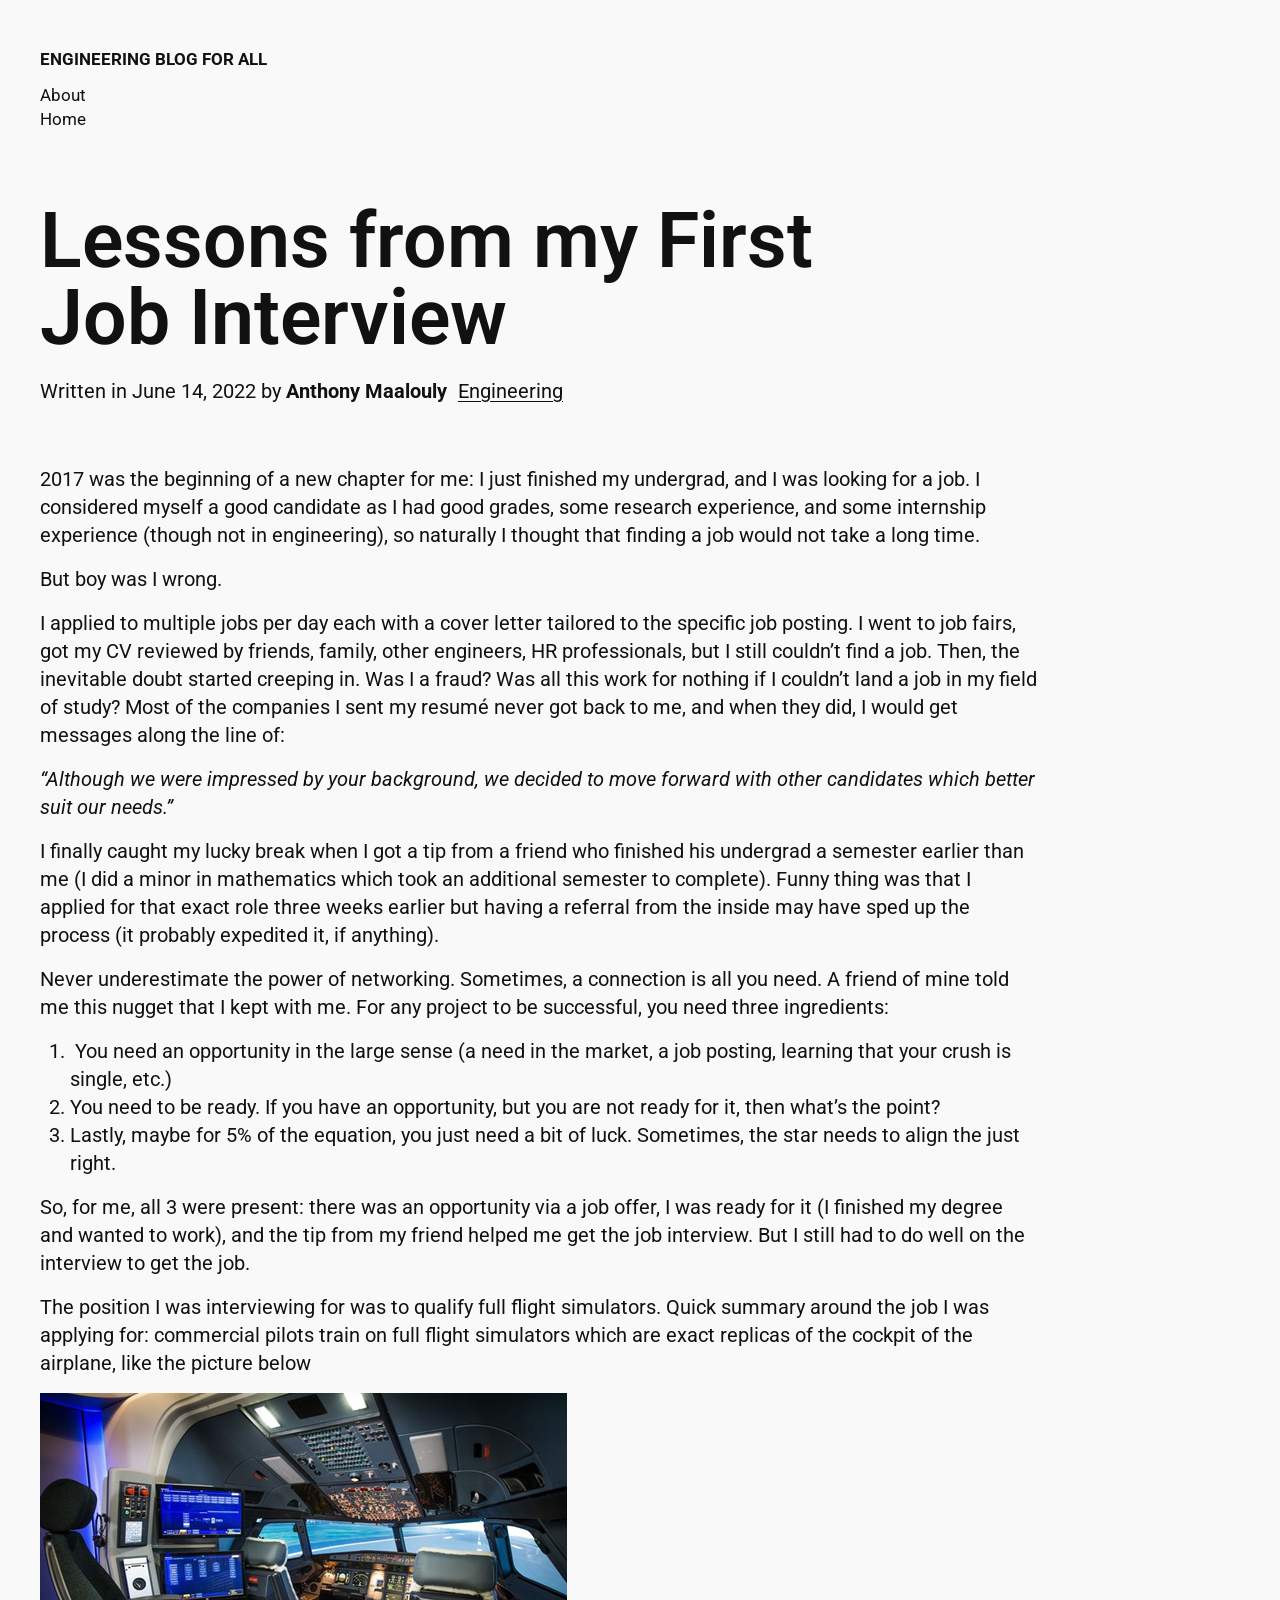
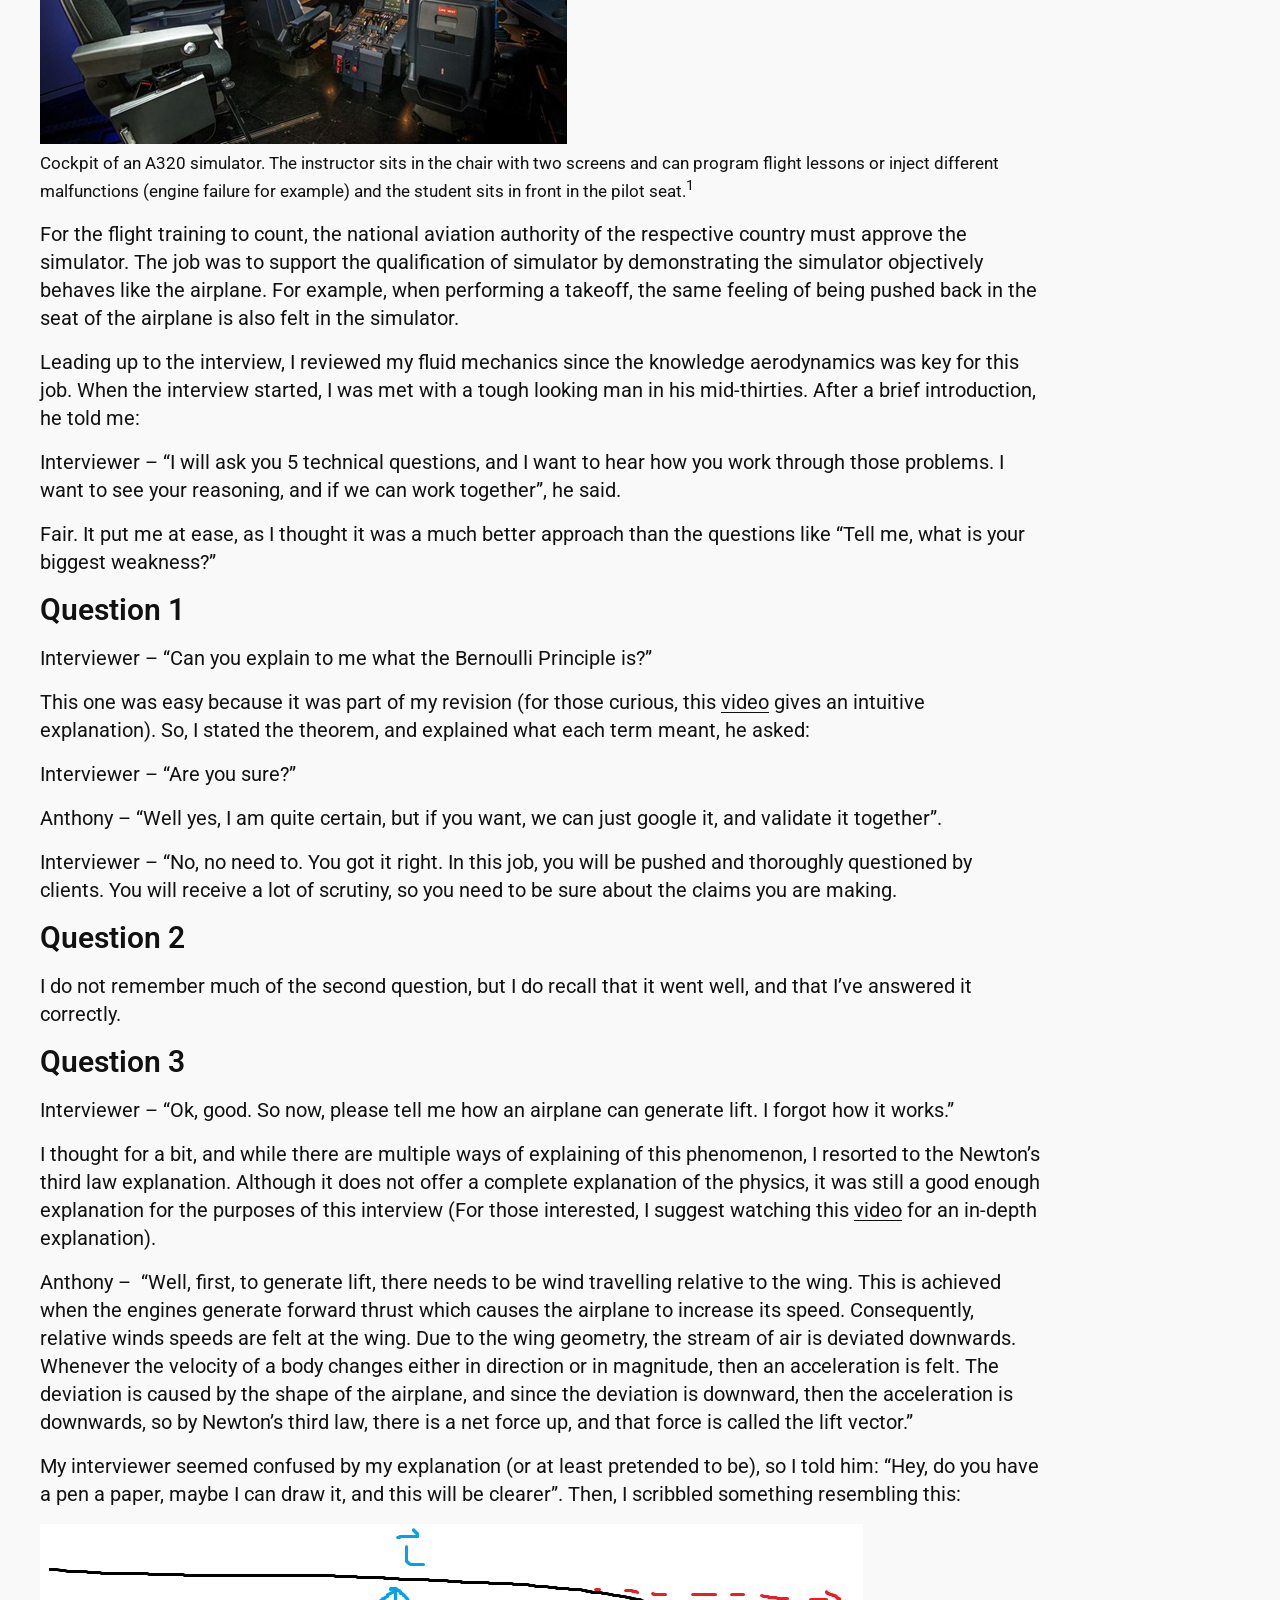
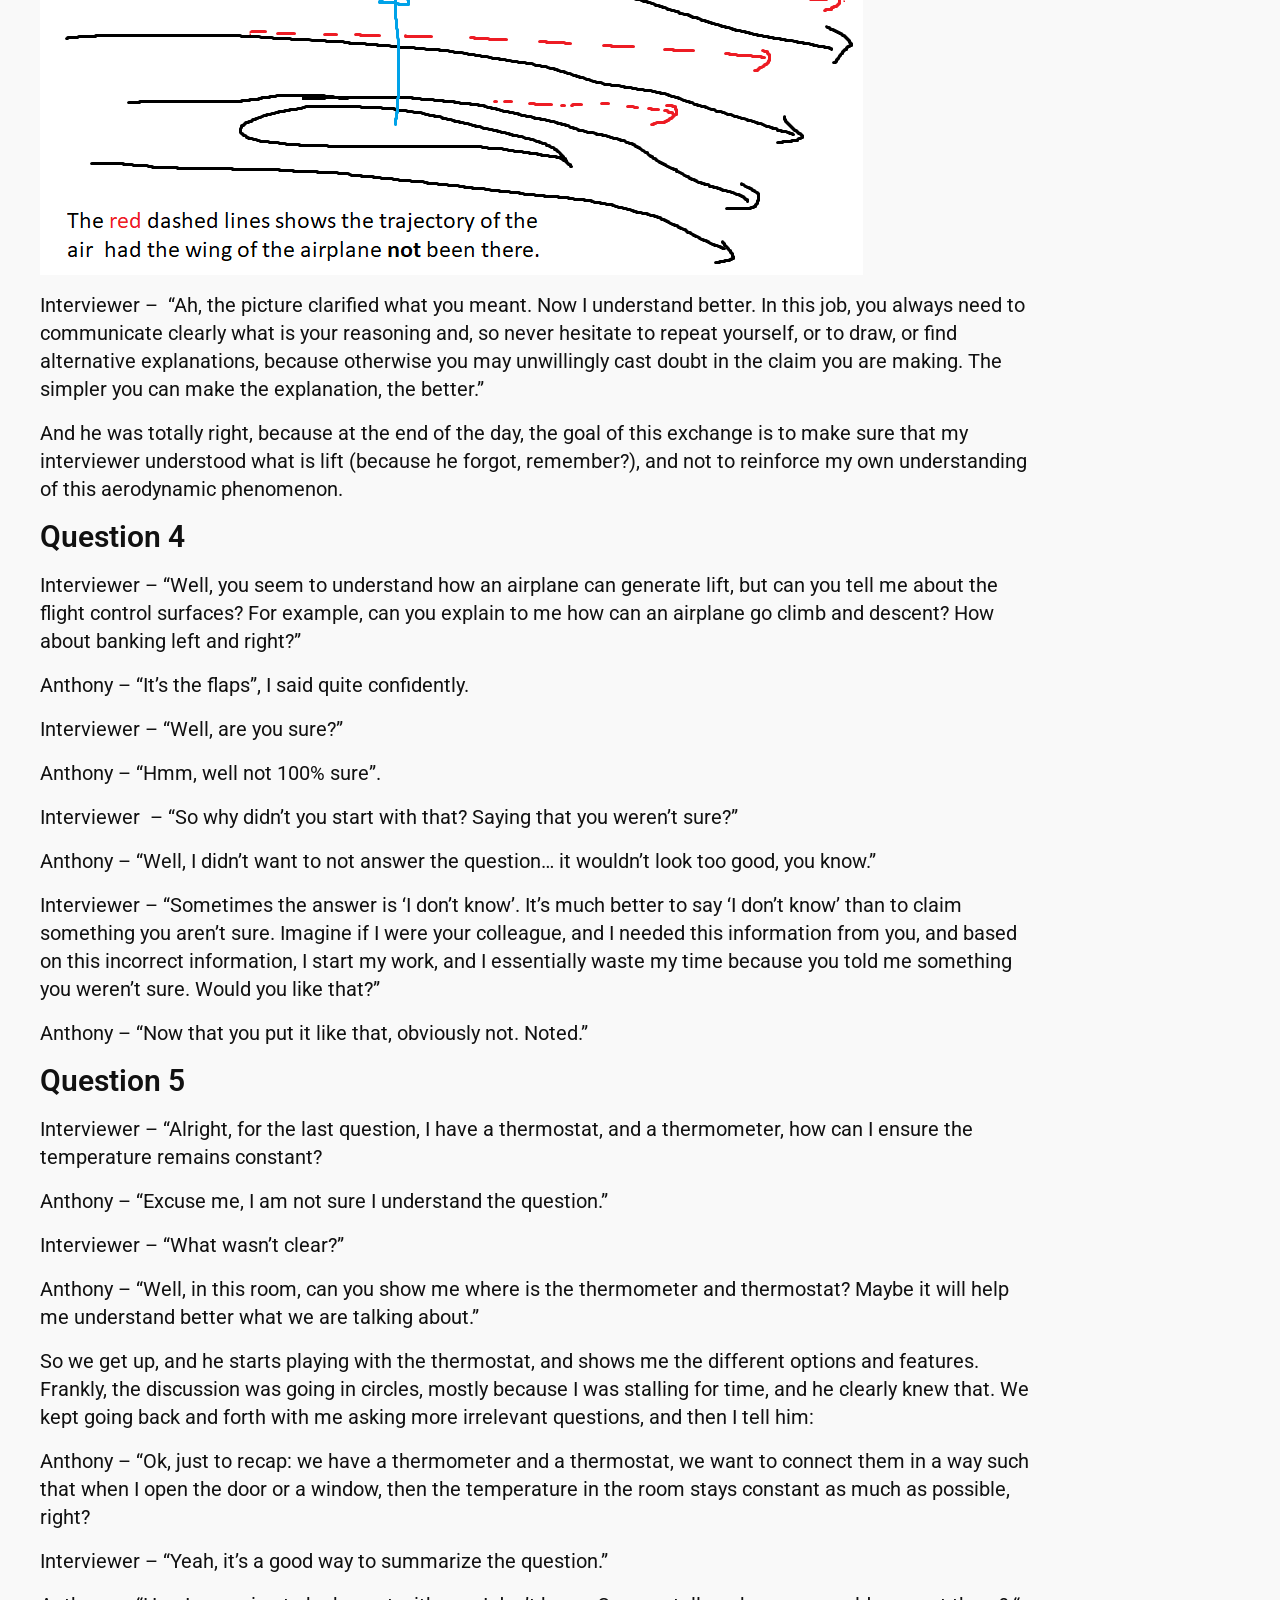
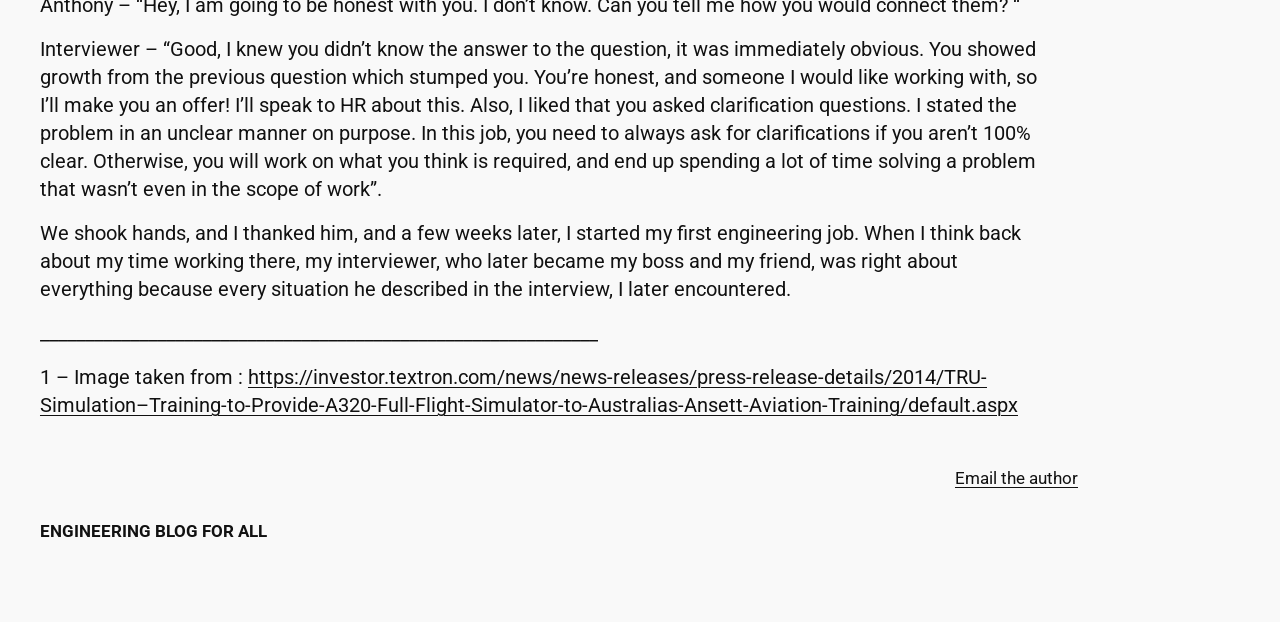
<file: 2022/06/14/lessons-from-my-first-job-interview/index.html>
<!DOCTYPE html>
<html lang="en">
<head>
<meta charset="utf-8">
<meta name="viewport" content="width=device-width, initial-scale=1">
<title>Lessons from my First Job Interview – ENGINEERING BLOG FOR ALL</title>
<meta name="description" content="2017 was the beginning of a new chapter for me: I just finished my undergrad, and I was looking for a job. I considered myself a good candidate as I had good gr">
<link rel="canonical" href="https://anthonymaalouly.com/2022/06/14/lessons-from-my-first-job-interview/">
<link rel="preconnect" href="https://fonts.googleapis.com">
<link rel="preconnect" href="https://fonts.gstatic.com" crossorigin>
<link href="https://fonts.googleapis.com/css2?family=Roboto:ital,wght@0,400;0,500;0,600;0,700;1,400;1,500;1,700&display=swap" rel="stylesheet">
<link rel="stylesheet" href="../../../../assets/css/style.css">
</head>
<body>
<header class="site-header wrap">
  <p class="site-title"><a href="../../../../" rel="home">ENGINEERING BLOG FOR ALL</a></p>
  <nav class="site-nav" aria-label="Header navigation">
    <a href="../../../../about/">About</a>
    <a href="../../../../">Home</a>
  </nav>
</header>
<main class="wrap">
<article class="post">
  <h1 class="post-title">Lessons from my First <span class="keep">Job Interview</span></h1>
  <p class="post-byline">Written in <time datetime="2022-06-14T01:13:11+00:00">June 14, 2022</time> by <strong>Anthony Maalouly</strong> <span class="post-category">Engineering</span></p>
  <div class="entry-content">

<p class="wp-block-paragraph">2017 was the beginning of a new chapter for me: I just finished my undergrad, and I was looking for a job. I considered myself a good candidate as I had good grades, some research experience, and some internship experience (though not in engineering), so naturally I thought that finding a job would not take a long time.</p>



<p class="wp-block-paragraph">But boy was I wrong.</p>



<p class="wp-block-paragraph">I applied to multiple jobs per day each with a cover letter tailored to the specific job posting. I went to job fairs, got my CV reviewed by friends, family, other engineers, HR professionals, but I still couldn’t find a job. Then, the inevitable doubt started creeping in. Was I a fraud? Was all this work for nothing if I couldn’t land a job in my field of study? Most of the companies I sent my resumé never got back to me, and when they did, I would get messages along the line of:</p>



<p class="wp-block-paragraph"><em>“Although we were impressed by your background, we decided to move forward with other candidates which better suit our needs.”</em></p>



<p class="wp-block-paragraph">I finally caught my lucky break when I got a tip from a friend who finished his undergrad a semester earlier than me (I did a minor in mathematics which took an additional semester to complete). Funny thing was that I applied for that exact role three weeks earlier but having a referral from the inside may have sped up the process (it probably expedited it, if anything).</p>



<p class="wp-block-paragraph">Never underestimate the power of networking. Sometimes, a connection is all you need. A friend of mine told me this nugget that I kept with me. For any project to be successful, you need three ingredients:</p>



<ol class="wp-block-list">
<li>&nbsp;You need an opportunity in the large sense (a need in the market, a job posting, learning that your crush is single, etc.)</li>



<li>You need to be ready. If you have an opportunity, but you are not ready for it, then what’s the point?</li>



<li>Lastly, maybe for 5% of the equation, you just need a bit of luck. Sometimes, the star needs to align the just right.</li>
</ol>



<p class="wp-block-paragraph">So, for me, all 3 were present: there was an opportunity via a job offer, I was ready for it (I finished my degree and wanted to work), and the tip from my friend helped me get the job interview. But I still had to do well on the interview to get the job.</p>



<p class="wp-block-paragraph">The position I was interviewing for was to qualify full flight simulators. Quick summary around the job I was applying for: commercial pilots train on full flight simulators which are exact replicas of the cockpit of the airplane, like the picture below</p>



<figure class="wp-block-image size-large"><img loading="lazy" width="527" height="351" src="../../../../assets/images/2023/03/52c61-a320ffs.png" alt="Cockpit replica of an Airbus A320" class="wp-image-172" /><figcaption class="wp-element-caption">Cockpit of an A320 simulator. The instructor sits in the chair with two screens and can program flight lessons or inject different malfunctions (engine failure for example) and the student sits in front in the pilot seat.<sup>1</sup> </figcaption></figure>



<p class="wp-block-paragraph">For the flight training to count, the national aviation authority of the respective country must approve the simulator. The job was to support the qualification of simulator by demonstrating the simulator objectively behaves like the airplane. For example, when performing a takeoff, the same feeling of being pushed back in the seat of the airplane is also felt in the simulator.</p>



<p class="wp-block-paragraph">Leading up to the interview, I reviewed my fluid mechanics since the knowledge aerodynamics was key for this job. When the interview started, I was met with a tough looking man in his mid-thirties. After a brief introduction, he told me:</p>



<p class="wp-block-paragraph">Interviewer &#8211; “I will ask you 5 technical questions, and I want to hear how you work through those problems. I want to see your reasoning, and if we can work together”, he said.</p>



<p class="wp-block-paragraph">Fair. It put me at ease, as I thought it was a much better approach than the questions like “Tell me, what is your biggest weakness?”</p>



<h2 class="wp-block-heading">Question 1</h2>



<p class="wp-block-paragraph">Interviewer &#8211; “Can you explain to me what the Bernoulli Principle is?”</p>



<p class="wp-block-paragraph">This one was easy because it was part of my revision (for those curious, this <a href="https://www.youtube.com/watch?v=ytCuHh5PwwY&amp;ab_channel=BozemanScience">video</a> gives an intuitive explanation). So, I stated the theorem, and explained what each term meant, he asked:</p>



<p class="wp-block-paragraph">Interviewer &#8211; “Are you sure?”</p>



<p class="wp-block-paragraph">Anthony &#8211; “Well yes, I am quite certain, but if you want, we can just google it, and validate it together”.</p>



<p class="wp-block-paragraph">Interviewer &#8211; “No, no need to. You got it right. In this job, you will be pushed and thoroughly questioned by clients. You will receive a lot of scrutiny, so you need to be sure about the claims you are making.</p>



<h2 class="wp-block-heading">Question 2</h2>



<p class="wp-block-paragraph">I do not remember much of the second question, but I do recall that it went well, and that I&#8217;ve answered it correctly.</p>



<h2 class="wp-block-heading">Question 3</h2>



<p class="wp-block-paragraph">Interviewer &#8211; “Ok, good. So now, please tell me how an airplane can generate lift. I forgot how it works.”</p>



<p class="wp-block-paragraph">I thought for a bit, and while there are multiple ways of explaining of this phenomenon, I resorted to the Newton’s third law explanation. Although it does not offer a complete explanation of the physics, it was still a good enough explanation for the purposes of this interview (For those interested, I suggest watching this <a href="https://youtu.be/w78JT6azrZU?t=181">video</a> for an in-depth explanation).</p>



<p class="wp-block-paragraph">Anthony &#8211; &nbsp;“Well, first, to generate lift, there needs to be wind travelling relative to the wing. This is achieved when the engines generate forward thrust which causes the airplane to increase its speed. Consequently, relative winds speeds are felt at the wing. Due to the wing geometry, the stream of air is deviated downwards. Whenever the velocity of a body changes either in direction or in magnitude, then an acceleration is felt. The deviation is caused by the shape of the airplane, and since the deviation is downward, then the acceleration is downwards, so by Newton’s third law, there is a net force up, and that force is called the lift vector.”</p>



<p class="wp-block-paragraph">My interviewer seemed confused by my explanation (or at least pretended to be), so I told him: “Hey, do you have a pen a paper, maybe I can draw it, and this will be clearer”. Then, I scribbled something resembling this:</p>



<figure class="wp-block-image"><img src="../../../../assets/images/2023/03/f86c6-lift_wing.png" alt="" /></figure>



<p class="wp-block-paragraph">Interviewer &#8211; &nbsp;“Ah, the picture clarified what you meant. Now I understand better. In this job, you always need to communicate clearly what is your reasoning and, so never hesitate to repeat yourself, or to draw, or find alternative explanations, because otherwise you may unwillingly cast doubt in the claim you are making. The simpler you can make the explanation, the better.”</p>



<p class="wp-block-paragraph">And he was totally right, because at the end of the day, the goal of this exchange is to make sure that my interviewer understood what is lift (because he forgot, remember?), and not to reinforce my own understanding of this aerodynamic phenomenon.</p>



<h2 class="wp-block-heading">Question 4</h2>



<p class="wp-block-paragraph">Interviewer &#8211; “Well, you seem to understand how an airplane can generate lift, but can you tell me about the flight control surfaces? For example, can you explain to me how can an airplane go climb and descent? How about banking left and right?”</p>



<p class="wp-block-paragraph">Anthony &#8211; “It’s the flaps”, I said quite confidently.</p>



<p class="wp-block-paragraph">Interviewer &#8211; “Well, are you sure?”</p>



<p class="wp-block-paragraph">Anthony &#8211; “Hmm, well not 100% sure”.</p>



<p class="wp-block-paragraph">Interviewer &nbsp;&#8211; “So why didn’t you start with that? Saying that you weren’t sure?”</p>



<p class="wp-block-paragraph">Anthony &#8211; “Well, I didn’t want to not answer the question&#8230; it wouldn’t look too good, you know.”</p>



<p class="wp-block-paragraph">Interviewer &#8211; “Sometimes the answer is ‘I don’t know’. It’s much better to say ‘I don’t know’ than to claim something you aren’t sure. Imagine if I were your colleague, and I needed this information from you, and based on this incorrect information, I start my work, and I essentially waste my time because you told me something you weren’t sure. Would you like that?”</p>



<p class="wp-block-paragraph">Anthony &#8211; “Now that you put it like that, obviously not. Noted.”</p>



<h2 class="wp-block-heading">Question 5</h2>



<p class="wp-block-paragraph">Interviewer &#8211; “Alright, for the last question, I have a thermostat, and a thermometer, how can I ensure the temperature remains constant?</p>



<p class="wp-block-paragraph">Anthony &#8211; “Excuse me, I am not sure I understand the question.”</p>



<p class="wp-block-paragraph">Interviewer &#8211; “What wasn’t clear?”</p>



<p class="wp-block-paragraph">Anthony &#8211; “Well, in this room, can you show me where is the thermometer and thermostat? Maybe it will help me understand better what we are talking about.”</p>



<p class="wp-block-paragraph">So we get up, and he starts playing with the thermostat, and shows me the different options and features. Frankly, the discussion was going in circles, mostly because I was stalling for time, and he clearly knew that. We kept going back and forth with me asking more irrelevant questions, and then I tell him:</p>



<p class="wp-block-paragraph">Anthony – “Ok, just to recap: we have a thermometer and a thermostat, we want to connect them in a way such that when I open the door or a window, then the temperature in the room stays constant as much as possible, right?&nbsp;</p>



<p class="wp-block-paragraph">Interviewer – “Yeah, it’s a good way to summarize the question.”</p>



<p class="wp-block-paragraph">Anthony &#8211; “Hey, I am going to be honest with you. I don’t know. Can you tell me how you would connect them? “</p>



<p class="wp-block-paragraph">Interviewer &#8211; “Good, I knew you didn’t know the answer to the question, it was immediately obvious. You showed growth from the previous question which stumped you. You&#8217;re honest, and someone I would like working with, so I’ll make you an offer! I’ll speak to HR about this. Also, I liked that you asked clarification questions. I stated the problem in an unclear manner on purpose. In this job, you need to always ask for clarifications if you aren’t 100% clear. Otherwise, you will work on what you think is required, and end up spending a lot of time solving a problem that wasn’t even in the scope of work”.</p>



<p class="wp-block-paragraph">We shook hands, and I thanked him, and a few weeks later, I started my first engineering job. When I think back about my time working there, my interviewer, who later became my boss and my friend, was right about everything because every situation he described in the interview, I later encountered.</p>



<p class="wp-block-paragraph"></p>



<p class="wp-block-paragraph">______________________________________________________________</p>



<p class="wp-block-paragraph">1 &#8211; Image taken from : <a href="https://investor.textron.com/news/news-releases/press-release-details/2014/TRU-Simulation&#8211;Training-to-Provide-A320-Full-Flight-Simulator-to-Australias-Ansett-Aviation-Training/default.aspx" rel="nofollow">https://investor.textron.com/news/news-releases/press-release-details/2014/TRU-Simulation&#8211;Training-to-Provide-A320-Full-Flight-Simulator-to-Australias-Ansett-Aviation-Training/default.aspx</a></p>

  </div>
</article>
</main>
<footer class="site-footer wrap">
  <div class="footer-row">
    <div class="col-main"></div>
    <div class="col-side"><a href="mailto:anthonymaalouly@gmail.com">Email the author</a></div>
  </div>
  <p class="site-title"><a href="../../../../" rel="home">ENGINEERING BLOG FOR ALL</a></p>
</footer>
</body>
</html>
</file>
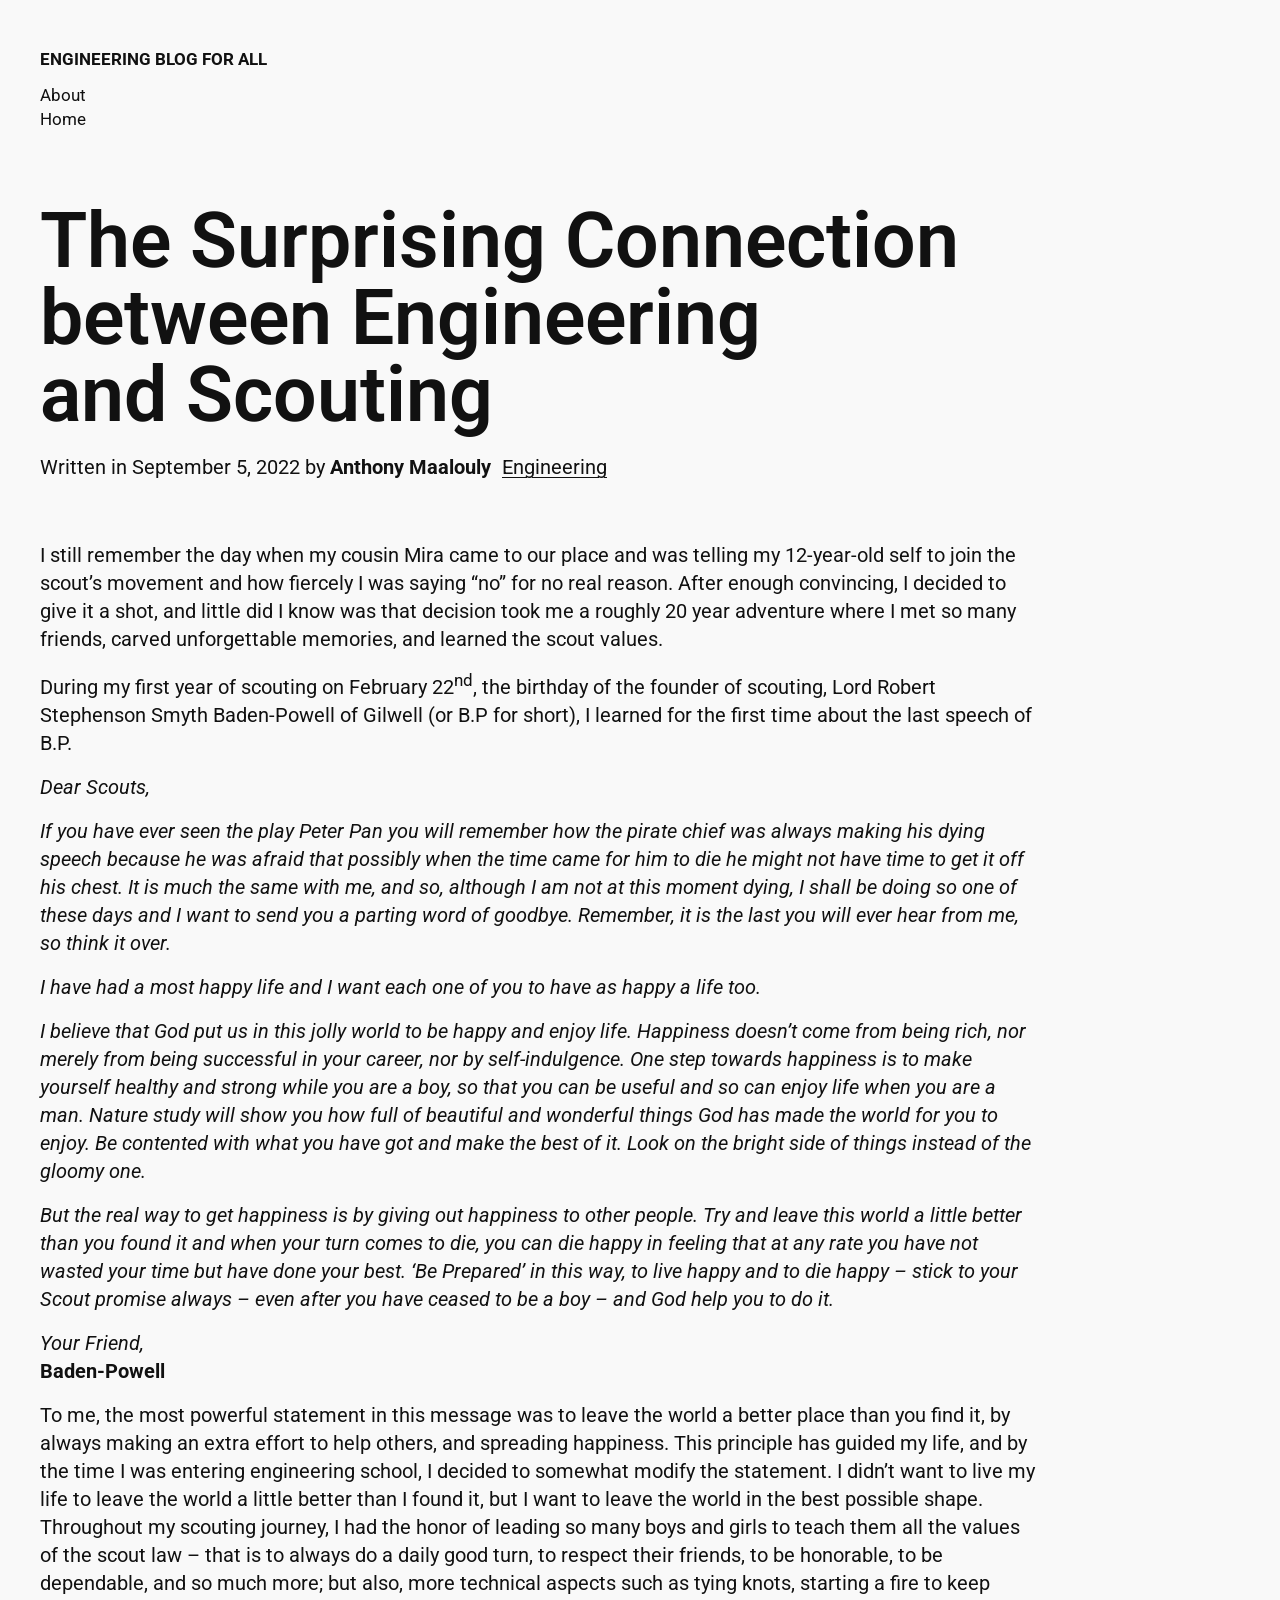
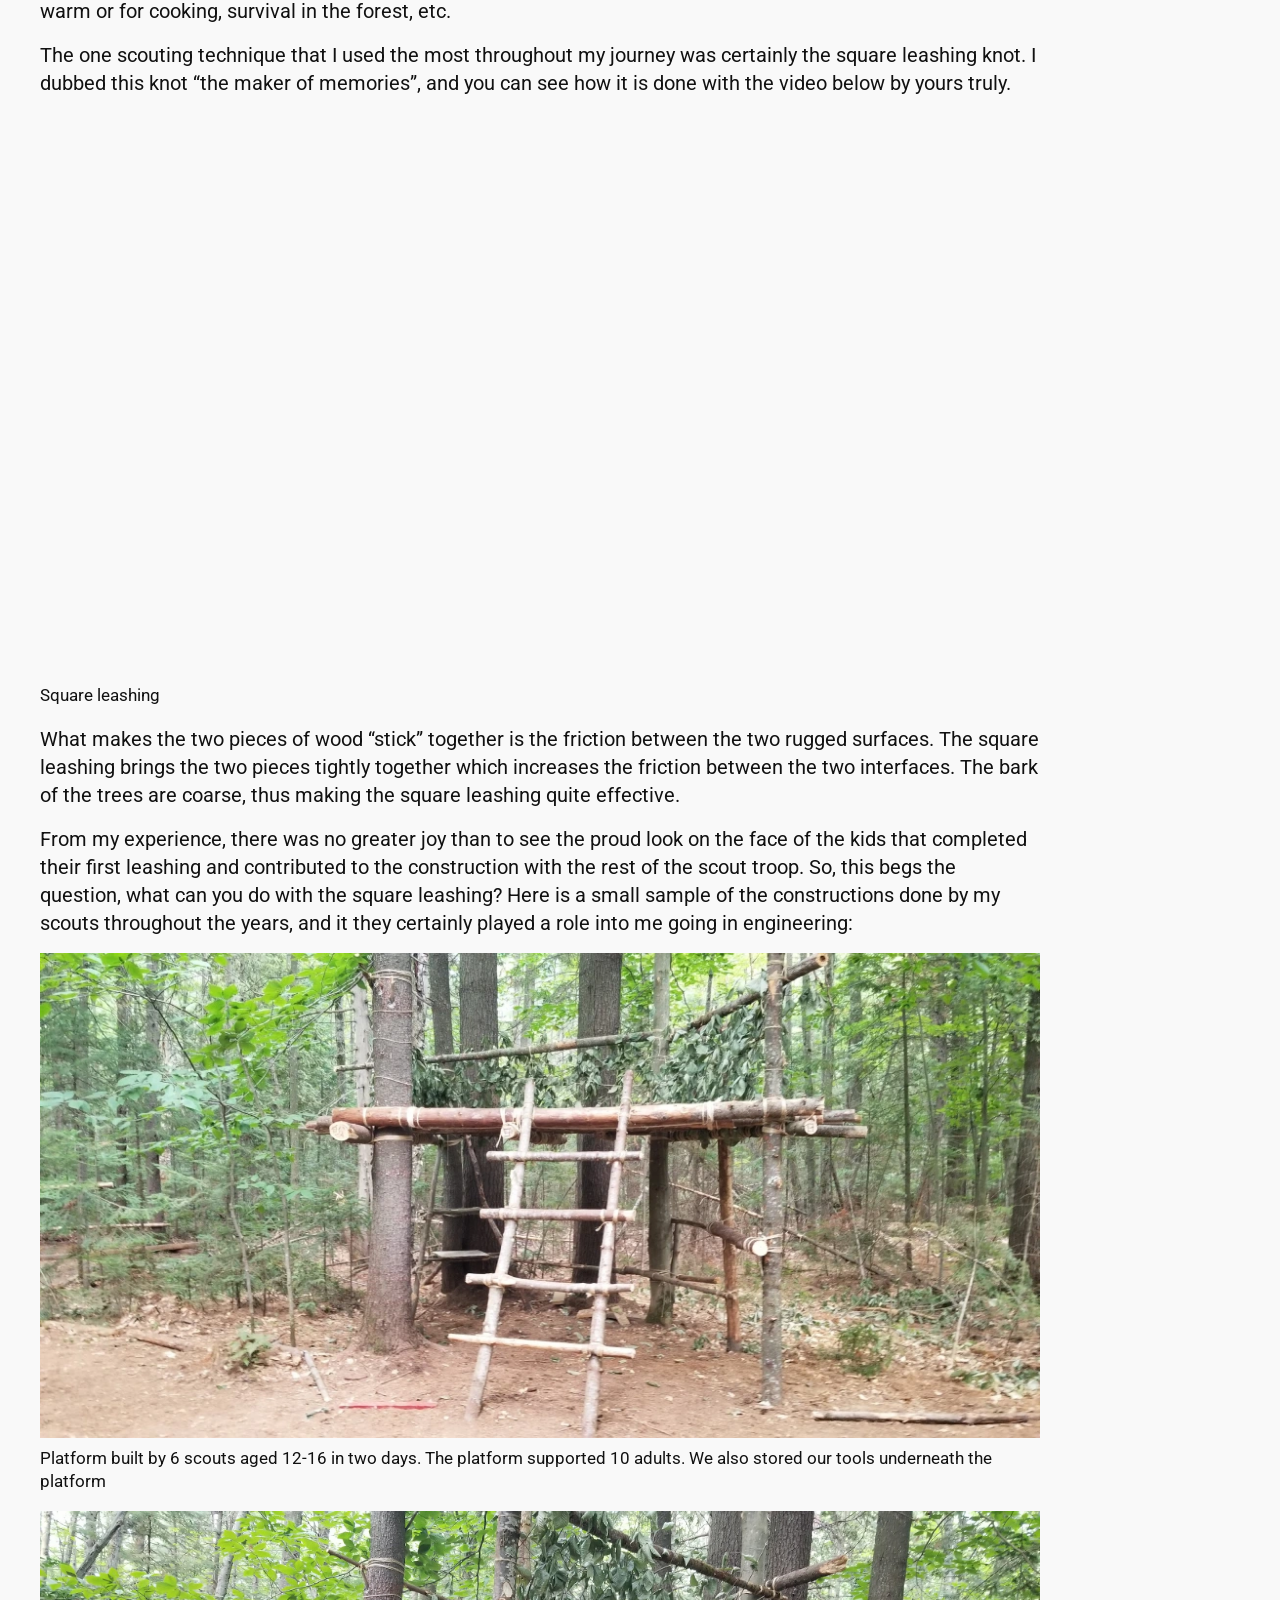
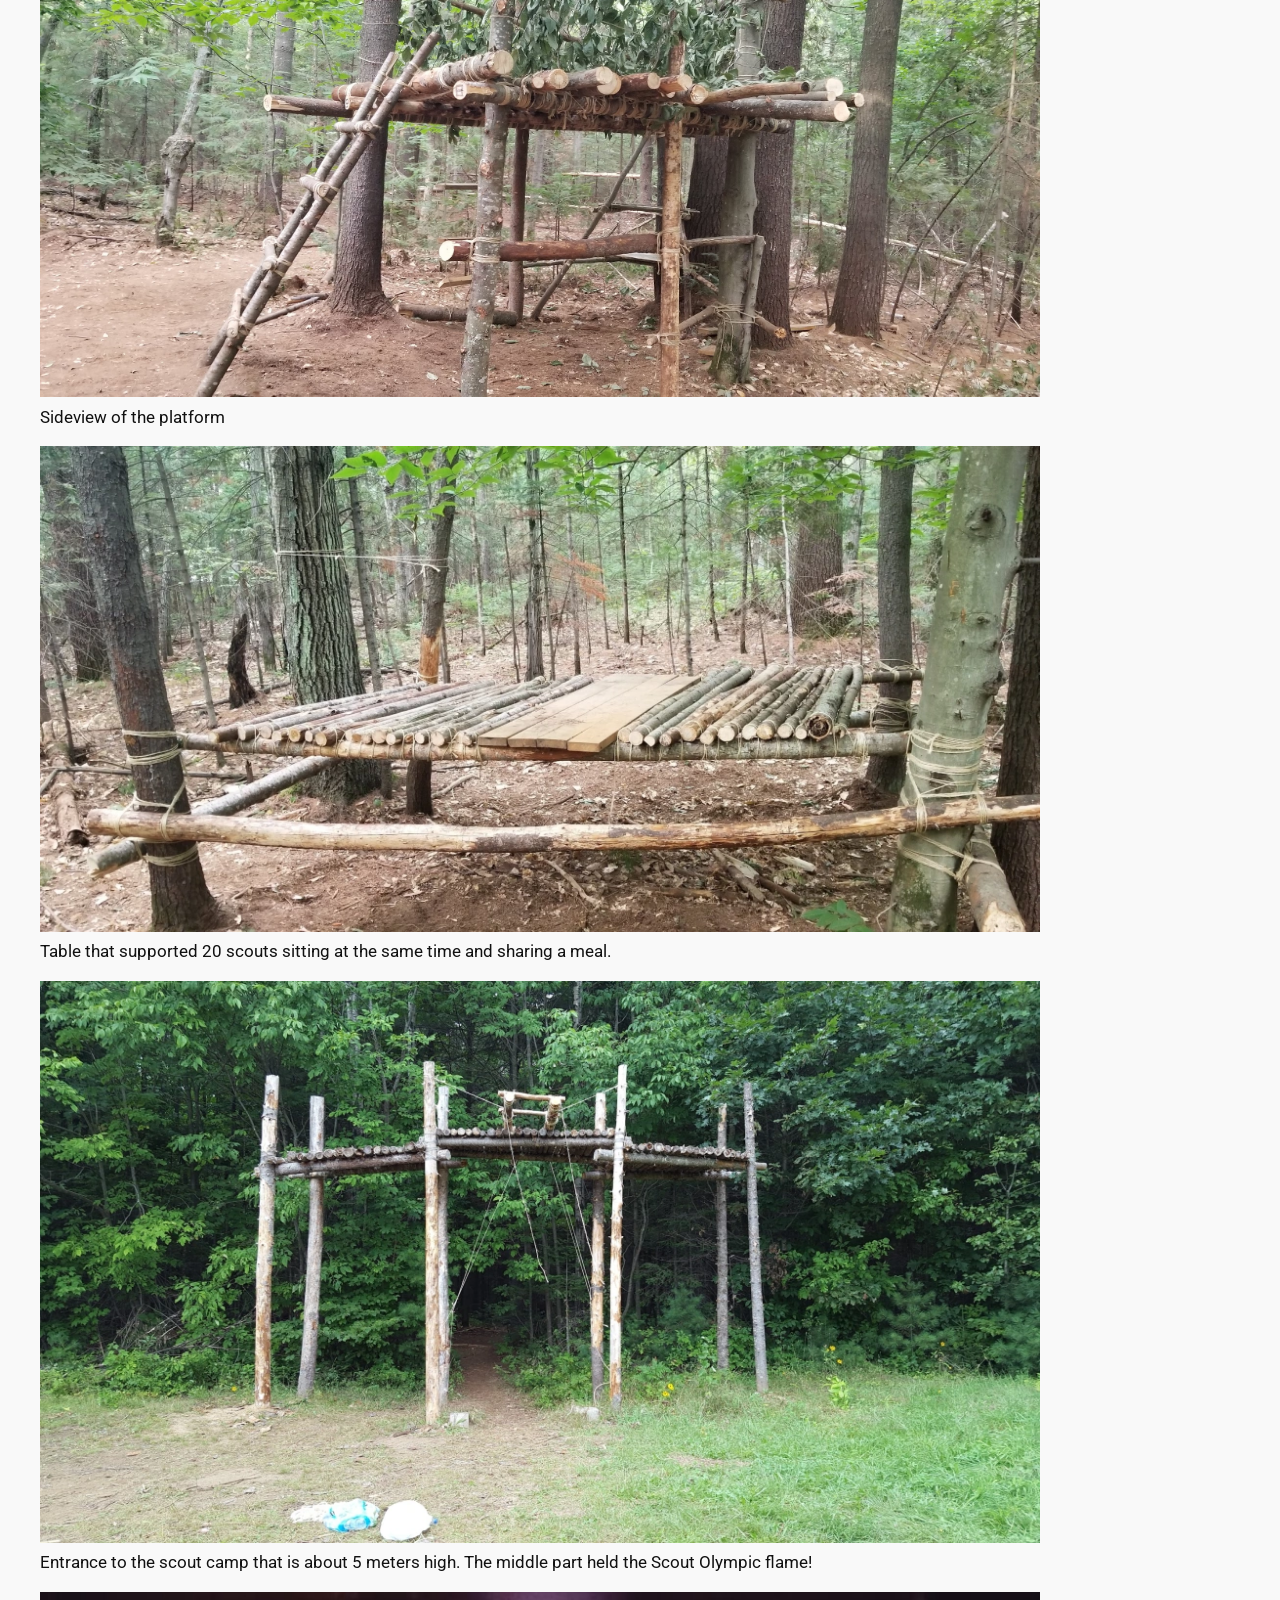
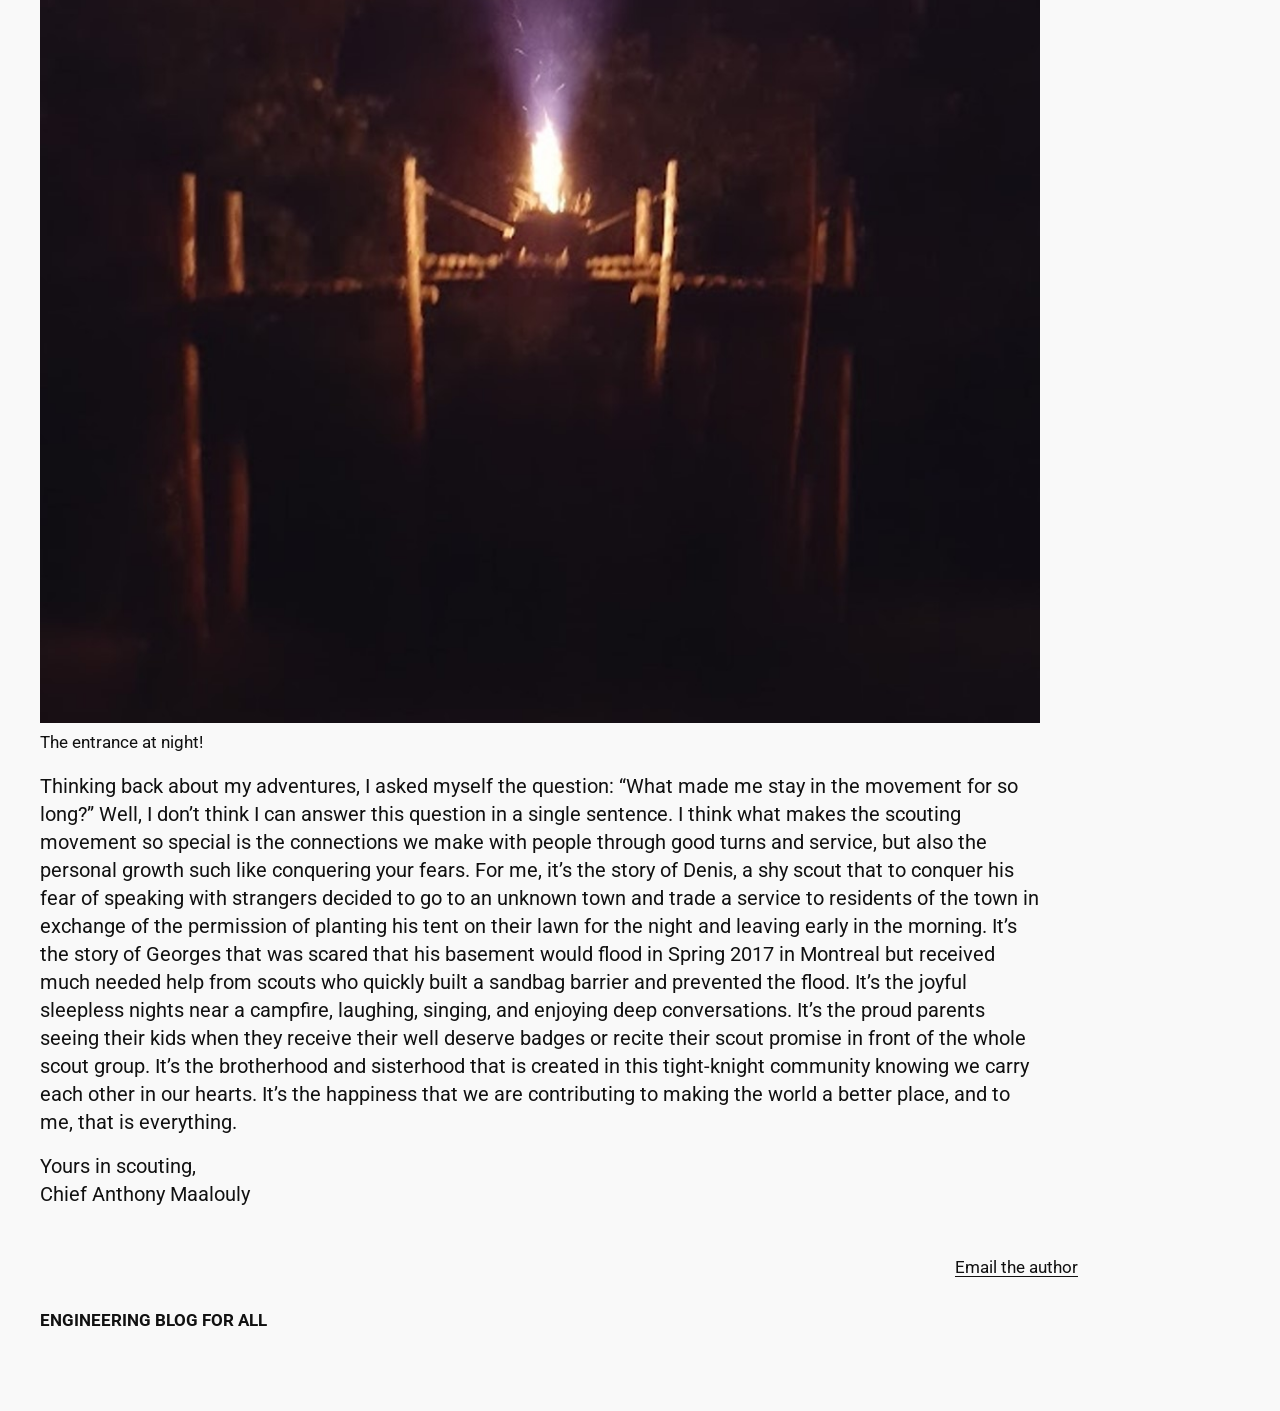
<file: 2022/09/05/the-surprising-connection-between-engineering-and-scouting/index.html>
<!DOCTYPE html>
<html lang="en">
<head>
<meta charset="utf-8">
<meta name="viewport" content="width=device-width, initial-scale=1">
<title>The Surprising Connection between Engineering and Scouting – ENGINEERING BLOG FOR ALL</title>
<meta name="description" content="I still remember the day when my cousin Mira came to our place and was telling my 12-year-old self to join the scout’s movement and how fiercely I was saying “n">
<link rel="canonical" href="https://anthonymaalouly.com/2022/09/05/the-surprising-connection-between-engineering-and-scouting/">
<link rel="preconnect" href="https://fonts.googleapis.com">
<link rel="preconnect" href="https://fonts.gstatic.com" crossorigin>
<link href="https://fonts.googleapis.com/css2?family=Roboto:ital,wght@0,400;0,500;0,600;0,700;1,400;1,500;1,700&display=swap" rel="stylesheet">
<link rel="stylesheet" href="../../../../assets/css/style.css">
</head>
<body>
<header class="site-header wrap">
  <p class="site-title"><a href="../../../../" rel="home">ENGINEERING BLOG FOR ALL</a></p>
  <nav class="site-nav" aria-label="Header navigation">
    <a href="../../../../about/">About</a>
    <a href="../../../../">Home</a>
  </nav>
</header>
<main class="wrap">
<article class="post">
  <h1 class="post-title">The Surprising Connection between Engineering <span class="keep">and Scouting</span></h1>
  <p class="post-byline">Written in <time datetime="2022-09-05T21:16:17+00:00">September 5, 2022</time> by <strong>Anthony Maalouly</strong> <span class="post-category">Engineering</span></p>
  <div class="entry-content">

<p class="wp-block-paragraph">I still remember the day when my cousin Mira came to our place and was telling my 12-year-old self to join the scout’s movement and how fiercely I was saying “no” for no real reason. After enough convincing, I decided to give it a shot, and little did I know was that decision took me a roughly 20 year adventure where I met so many friends, carved unforgettable memories, and learned the scout values. </p>



<p class="wp-block-paragraph"><span style="text-align: justify">During my first year of scouting on February 22</span><sup style="text-align: justify">nd</sup><span style="text-align: justify">, the birthday of the founder of scouting, Lord Robert Stephenson Smyth Baden-Powell of Gilwell (or B.P for short), I learned for the first time about the last speech of B.P. </span></p>



<p class="wp-block-paragraph"><em>Dear Scouts,</em></p>



<p class="wp-block-paragraph"><em>If you have ever seen the play Peter Pan you will remember how the pirate chief was always making his dying speech because he was afraid that possibly when the time came for him to die he might not have time to get it off his chest. It is much the same with me, and so, although I am not at this moment dying, I shall be doing so one of these days and I want to send you a parting word of goodbye.&nbsp;</em><em>Remember, it is the last you will ever hear from me, so think it over.&nbsp;</em></p>



<p class="wp-block-paragraph"><em>I have had a most happy life and I want each one of you to have as happy a life too.</em></p>



<p class="wp-block-paragraph"><em>I believe that God put us in this jolly world to be happy and enjoy life. Happiness doesn’t come from being rich, nor merely from being successful in your career, nor by self-indulgence. One step towards happiness is to make yourself healthy and strong while you are a boy, so that you can be useful and so can enjoy life when you are a man.&nbsp;</em><em>Nature study will show you how full of beautiful and wonderful things God has made the world for you to enjoy. Be contented with what you have got and make the best of it. Look on the bright side of things instead of the gloomy one.</em></p>



<p class="wp-block-paragraph"><em>But the real way to get happiness is by giving out happiness to other people. Try and leave this world a little better than you found it and when your turn comes to die, you can die happy in feeling that at any rate you have not wasted your time but have done your best. ‘Be Prepared’ in this way, to live happy and to die happy – stick to your Scout promise always – even after you have ceased to be a boy – and God help you to do it.</em></p>



<p class="wp-block-paragraph"><em>Your Friend,<br></em><strong>Baden-Powell</strong></p>



<p class="wp-block-paragraph">To me, the most powerful statement in this message was to leave the world a better place than you find it, by always making an extra effort to help others, and spreading happiness. This principle has guided my life, and by the time I was entering engineering school, I decided to somewhat modify the statement. I didn’t want to live my life to leave the world a little better than I found it, but I want to leave the world in the best possible shape. Throughout my scouting journey, I had the honor of leading so many boys and girls to teach them all the values of the scout law – that is to always do a daily good turn, to respect their friends, to be honorable, to be dependable, and so much more; but also, more technical aspects such as tying knots, starting a fire to keep warm or for cooking, survival in the forest, etc.&nbsp;</p>



<p class="wp-block-paragraph">The one scouting technique that I used the most throughout my journey was certainly the square leashing knot. I dubbed this knot “the maker of memories”, and you can see how it is done with the video below by yours truly.</p>



<figure class="wp-block-embed is-type-video is-provider-youtube wp-block-embed-youtube wp-embed-aspect-16-9 wp-has-aspect-ratio"><div class="wp-block-embed__wrapper">
<span class="embed-youtube" style="text-align:center; display: block;"><iframe loading="lazy" class="youtube-player" width="640" height="360" src="https://www.youtube.com/embed/XpYMe2FYqJo?version=3&#038;rel=1&#038;showsearch=0&#038;showinfo=1&#038;iv_load_policy=1&#038;fs=1&#038;hl=en&#038;autohide=2&#038;wmode=transparent" allowfullscreen="true" style="border:0;" sandbox="allow-scripts allow-same-origin allow-popups allow-presentation allow-popups-to-escape-sandbox"></iframe></span>
</div><figcaption class="wp-element-caption">Square leashing</figcaption></figure>



<p class="wp-block-paragraph">What makes the two pieces of wood “stick” together is the friction between the two rugged surfaces. The square leashing brings the two pieces tightly together which increases the friction between the two interfaces. The bark of the trees are coarse, thus making the square leashing quite effective.</p>



<p class="wp-block-paragraph">From my experience, there was no greater joy than to see the proud look on the face of the kids that completed their first leashing and contributed to the construction with the rest of the scout troop. So, this begs the question, what can you do with the square leashing? Here is a small sample of the constructions done by my scouts throughout the years, and it they certainly played a role into me going in engineering:</p>



<figure class="wp-block-image size-large"><img src="../../../../assets/images/2023/04/image.png" alt="" class="wp-image-303" /><figcaption class="wp-element-caption">Platform built by 6 scouts aged 12-16 in two days. The platform supported 10 adults. We also stored our tools underneath the platform</figcaption></figure>



<figure class="wp-block-image size-large"><img loading="lazy" width="1024" height="497" src="../../../../assets/images/2023/03/6d7f7-plateforme2.jpg" alt="" class="wp-image-241" /><figcaption class="wp-element-caption">Sideview of the platform</figcaption></figure>



<figure class="wp-block-image size-large"><img src="../../../../assets/images/2023/04/image-2.png" alt="" class="wp-image-306" /><figcaption class="wp-element-caption">Table that supported 20 scouts sitting at the same time and sharing a meal.</figcaption></figure>



<figure class="wp-block-image size-large"><img loading="lazy" width="1024" height="575" src="../../../../assets/images/2023/04/image-3.png" alt="" class="wp-image-307" /><figcaption class="wp-element-caption">Entrance to the scout camp that is about 5 meters high. The middle part held the Scout Olympic flame!</figcaption></figure>



<figure class="wp-block-image size-large"><img loading="lazy" width="1024" height="748" src="../../../../assets/images/2023/03/832cc-mat-nuit3.jpg" alt="" class="wp-image-252" /><figcaption class="wp-element-caption">The entrance at night!</figcaption></figure>



<p class="wp-block-paragraph">Thinking back about my adventures, I asked myself the question: “What made me stay in the movement for so long?” Well, I don’t think I can answer this question in a single sentence. I think what makes the scouting movement so special is the connections we make with people through good turns and service, but also the personal growth such like conquering your fears. For me, it’s the story of Denis, a shy scout that to conquer his fear of speaking with strangers decided to go to an unknown town and trade a service to residents of the town in exchange of the permission of planting his tent on their lawn for the night and leaving early in the morning. It’s the story of Georges that was scared that his basement would flood in Spring 2017 in Montreal but received much needed help from scouts who quickly built a sandbag barrier and prevented the flood. It’s the joyful sleepless nights near a campfire, laughing, singing, and enjoying deep conversations. It’s the proud parents seeing their kids when they receive their well deserve badges or recite their scout promise in front of the whole scout group. It’s the brotherhood and sisterhood that is created in this tight-knight community knowing we carry each other in our hearts. It’s the happiness that we are contributing to making the world a better place, and to me, that is everything.&nbsp;</p>



<p class="wp-block-paragraph">Yours in scouting,<br>Chief Anthony Maalouly</p>

  </div>
</article>
</main>
<footer class="site-footer wrap">
  <div class="footer-row">
    <div class="col-main"></div>
    <div class="col-side"><a href="mailto:anthonymaalouly@gmail.com">Email the author</a></div>
  </div>
  <p class="site-title"><a href="../../../../" rel="home">ENGINEERING BLOG FOR ALL</a></p>
</footer>
</body>
</html>
</file>
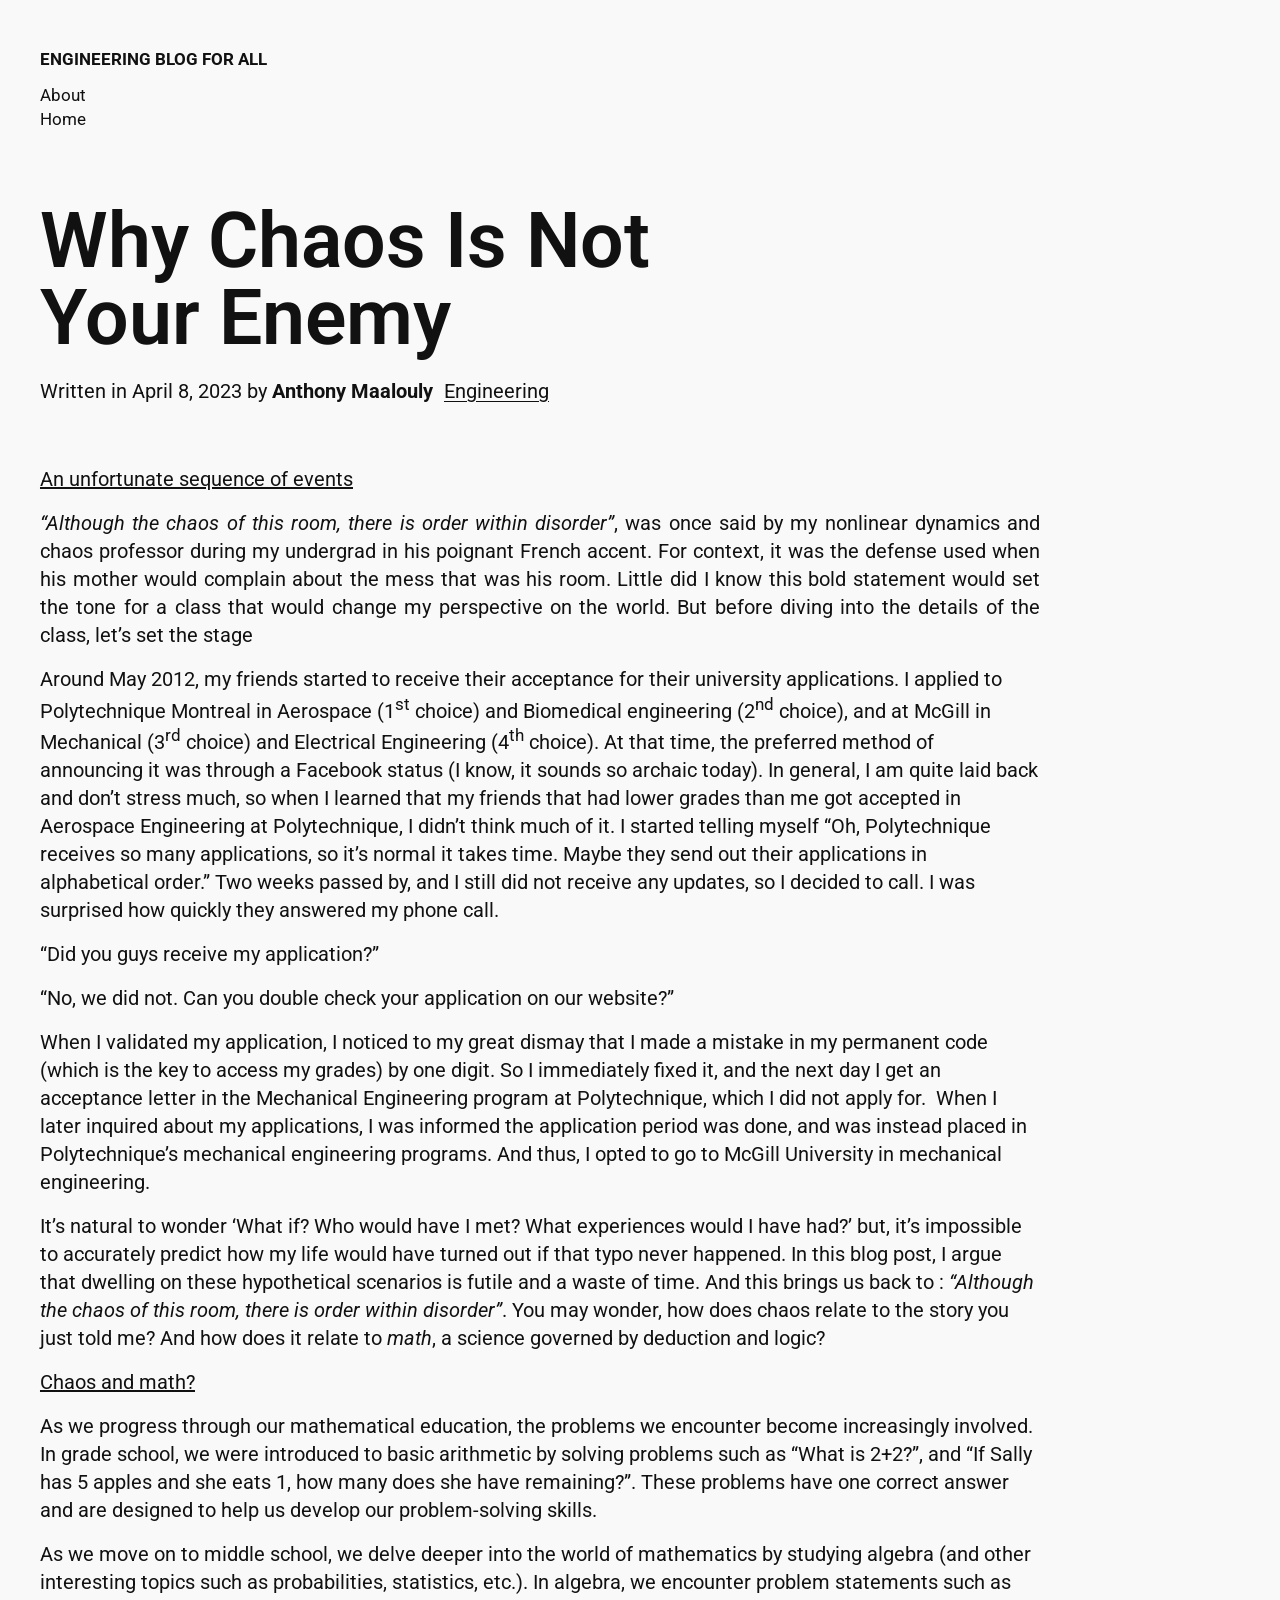
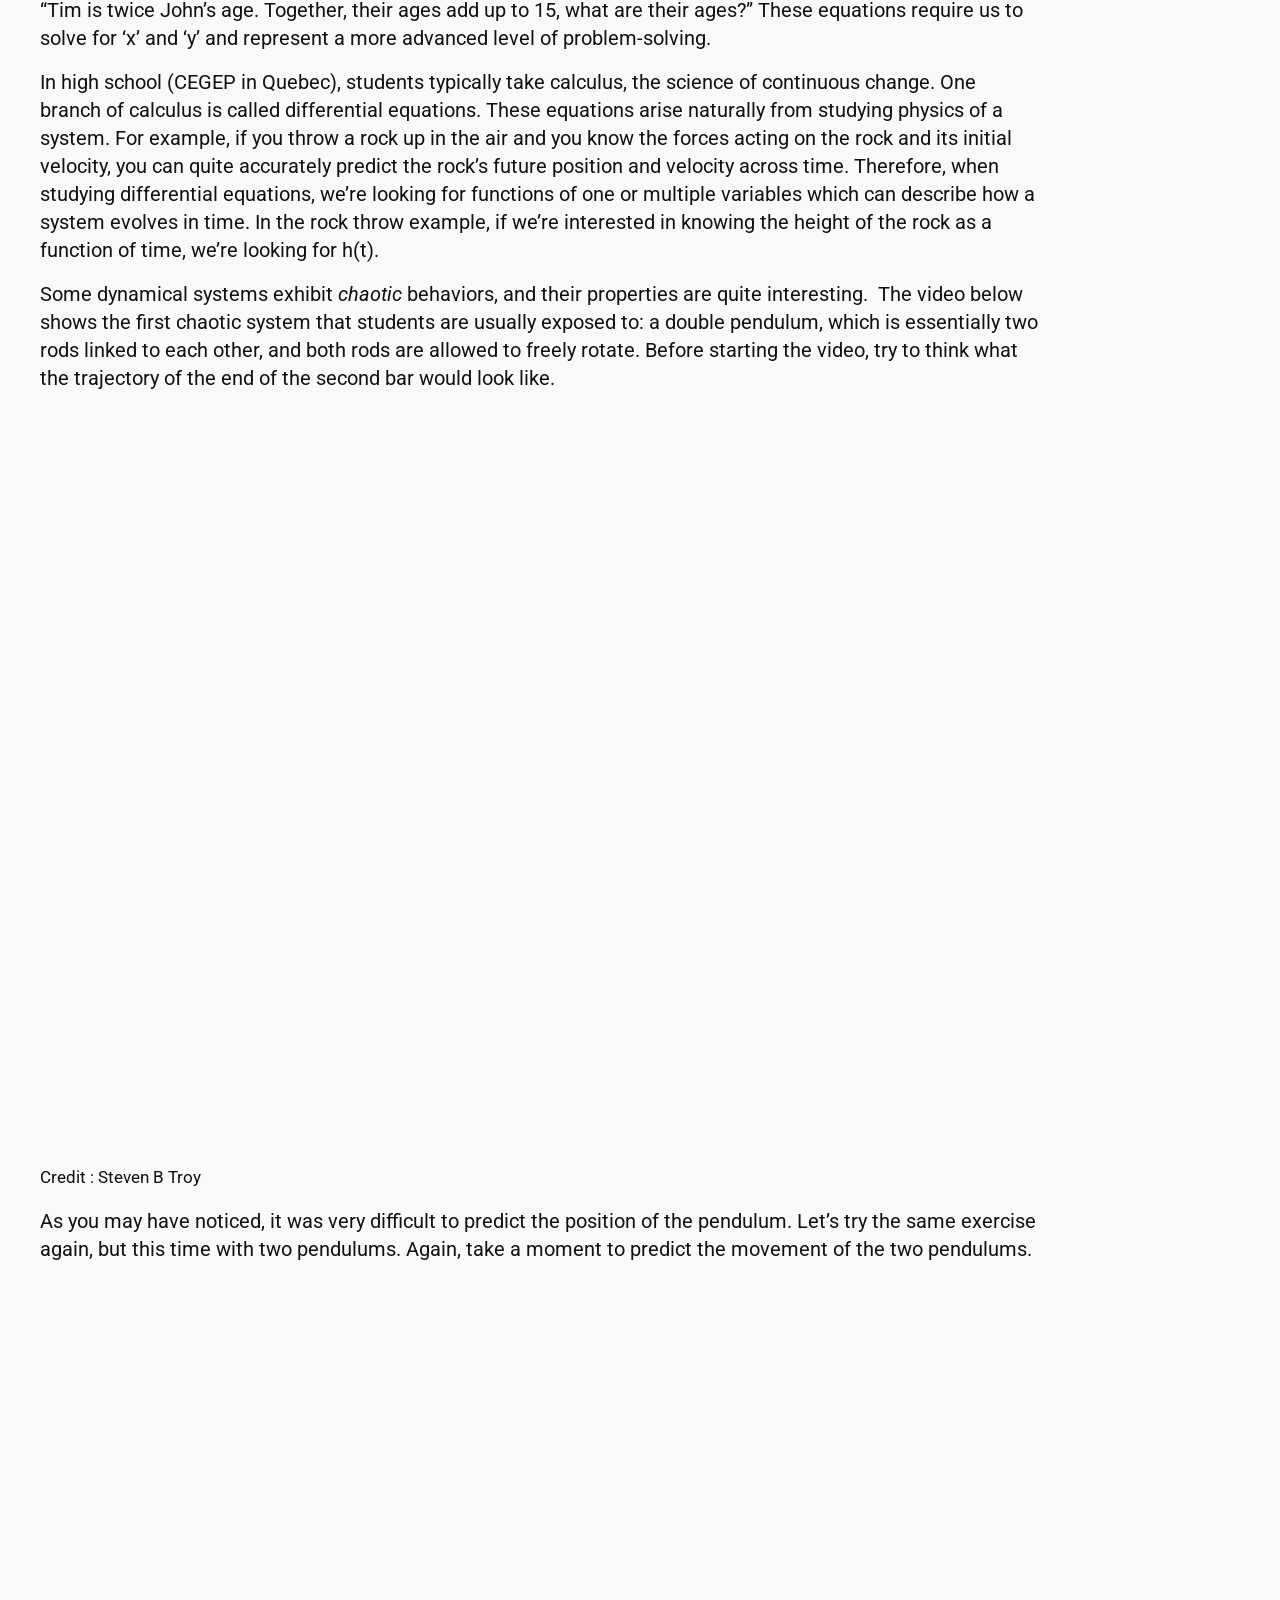
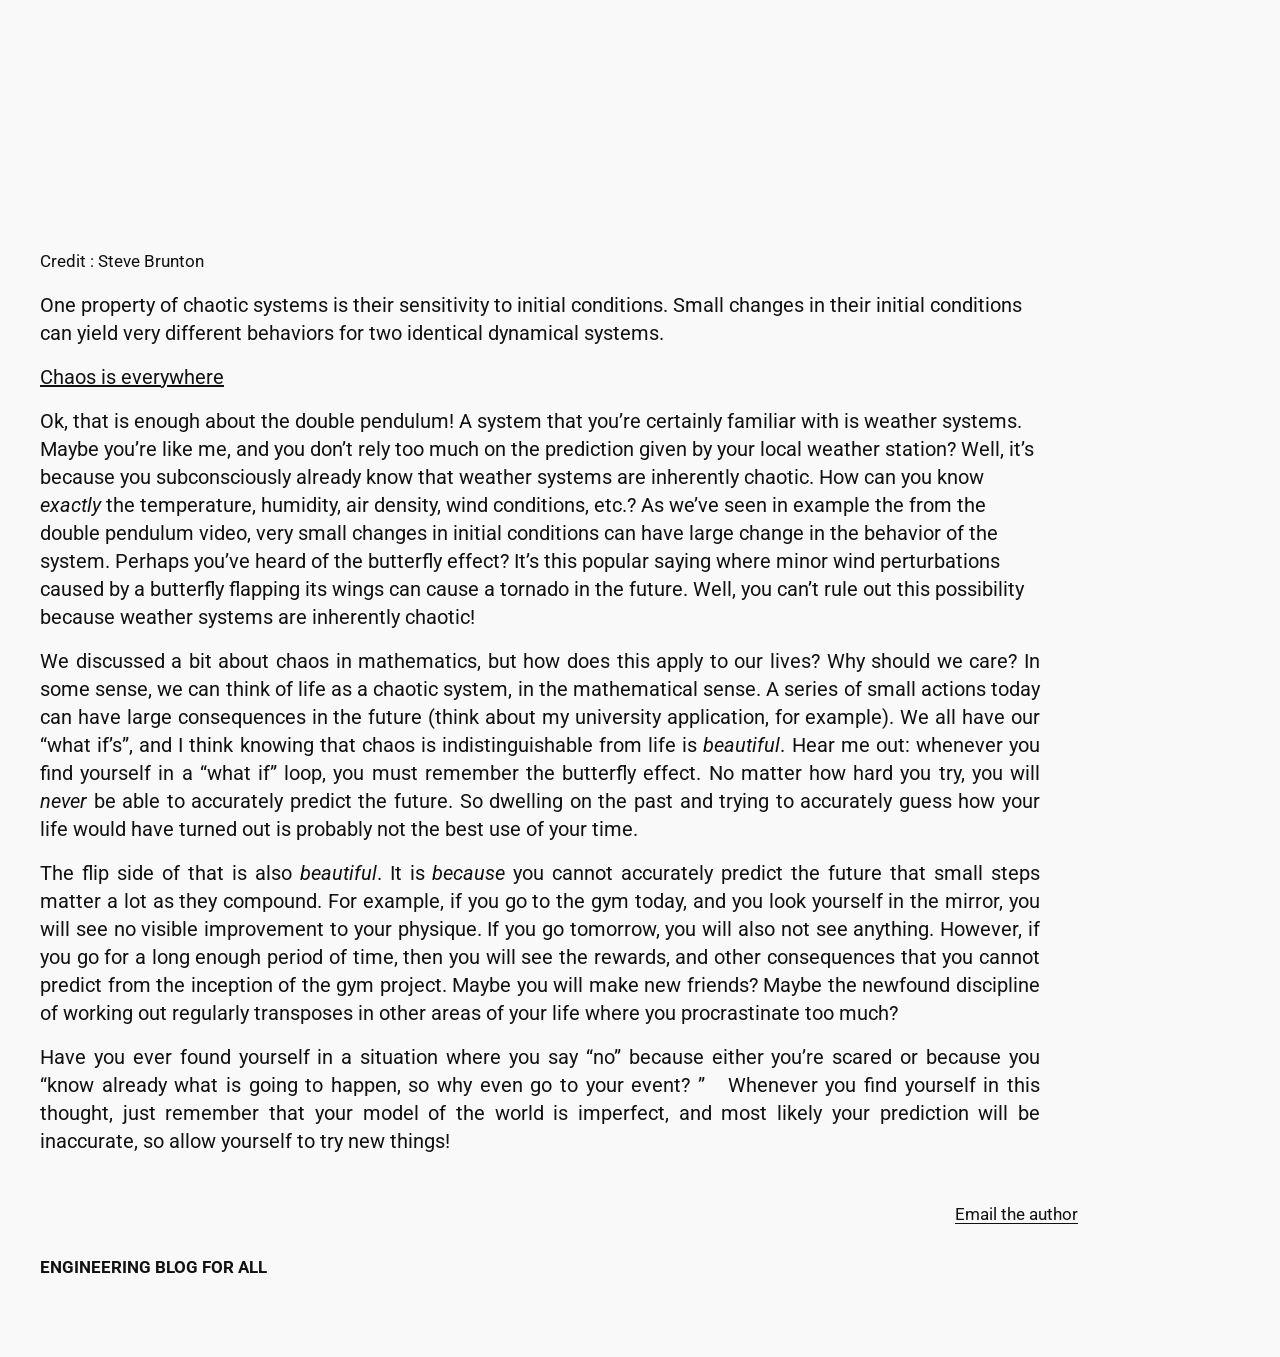
<file: 2023/04/08/chaos/index.html>
<!DOCTYPE html>
<html lang="en">
<head>
<meta charset="utf-8">
<meta name="viewport" content="width=device-width, initial-scale=1">
<title>Why Chaos Is Not Your Enemy – ENGINEERING BLOG FOR ALL</title>
<meta name="description" content="An unfortunate sequence of events “Although the chaos of this room, there is order within disorder”, was once said by my nonlinear dynamics and chaos professor ">
<link rel="canonical" href="https://anthonymaalouly.com/2023/04/08/chaos/">
<link rel="preconnect" href="https://fonts.googleapis.com">
<link rel="preconnect" href="https://fonts.gstatic.com" crossorigin>
<link href="https://fonts.googleapis.com/css2?family=Roboto:ital,wght@0,400;0,500;0,600;0,700;1,400;1,500;1,700&display=swap" rel="stylesheet">
<link rel="stylesheet" href="../../../../assets/css/style.css">
</head>
<body>
<header class="site-header wrap">
  <p class="site-title"><a href="../../../../" rel="home">ENGINEERING BLOG FOR ALL</a></p>
  <nav class="site-nav" aria-label="Header navigation">
    <a href="../../../../about/">About</a>
    <a href="../../../../">Home</a>
  </nav>
</header>
<main class="wrap">
<article class="post">
  <h1 class="post-title">Why Chaos Is Not <span class="keep">Your Enemy</span></h1>
  <p class="post-byline">Written in <time datetime="2023-04-08T21:17:23-04:00">April 8, 2023</time> by <strong>Anthony Maalouly</strong> <span class="post-category">Engineering</span></p>
  <div class="entry-content">

<p class="has-large-font-size wp-block-paragraph"><span style="text-decoration: underline">An unfortunate sequence of events</span></p>



<p class="has-text-align-justify wp-block-paragraph"><em>“Although the chaos of this room, there is order within disorder”</em>, was once said by my nonlinear dynamics and chaos professor during my undergrad in his poignant French accent. For context, it was the defense used when his mother would complain about the mess that was his room. Little did I know this bold statement would set the tone for a class that would change my perspective on the world. But before diving into the details of the class, let&#8217;s set the stage</p>



<p class="wp-block-paragraph">Around May 2012, my friends started to receive their acceptance for their university applications. I applied to Polytechnique Montreal in Aerospace (1<sup>st</sup> choice) and Biomedical engineering (2<sup>nd</sup> choice), and at McGill in Mechanical (3<sup>rd</sup> choice) and Electrical Engineering (4<sup>th</sup> choice). At that time, the preferred method of announcing it was through a Facebook status (I know, it sounds so archaic today). In general, I am quite laid back and don’t stress much, so when I learned that my friends that had lower grades than me got accepted in Aerospace Engineering at Polytechnique, I didn’t think much of it. I started telling myself “Oh, Polytechnique receives so many applications, so it’s normal it takes time. Maybe they send out their applications in alphabetical order.” Two weeks passed by, and I still did not receive any updates, so I decided to call. I was surprised how quickly they answered my phone call.</p>



<p class="wp-block-paragraph">“Did you guys receive my application?”</p>



<p class="wp-block-paragraph">“No, we did not. Can you double check your application on our website?”</p>



<p class="wp-block-paragraph">When I validated my application, I noticed to my great dismay that I made a mistake in my permanent code (which is the key to access my grades) by one digit. So I immediately fixed it, and the next day I get an acceptance letter in the Mechanical Engineering program at Polytechnique, which I did not apply for.  When I later inquired about my applications, I was informed the application period was done, and was instead placed in Polytechnique’s mechanical engineering programs. And thus, I opted to go to McGill University in mechanical engineering.</p>



<p class="wp-block-paragraph">It&#8217;s natural to wonder &#8216;What if? Who would have I met? What experiences would I have had?’ but, it’s impossible to accurately predict how my life would have turned out if that typo never happened. In this blog post, I argue that dwelling on these hypothetical scenarios is futile and a waste of time. And this brings us back to : <em>“Although the chaos of this room, there is order within disorder”</em>. You may wonder, how does chaos relate to the story you just told me? And how does it relate to <em>math</em>, a science governed by deduction and logic?</p>



<p class="has-large-font-size wp-block-paragraph"><span style="text-decoration: underline">Chaos and math?</span></p>



<p class="wp-block-paragraph">As we progress through our mathematical education, the problems we encounter become increasingly involved. In grade school, we were introduced to basic arithmetic by solving problems such as &#8220;What is 2+2?&#8221;, and &#8220;If Sally has 5 apples and she eats 1, how many does she have remaining?&#8221;. These problems have one correct answer and are designed to help us develop our problem-solving skills.</p>



<p class="wp-block-paragraph">As we move on to middle school, we delve deeper into the world of mathematics by studying algebra (and other interesting topics such as probabilities, statistics, etc.). In algebra, we encounter problem statements such as &#8220;Tim is twice John&#8217;s age. Together, their ages add up to 15, what are their ages?&#8221; These equations require us to solve for &#8216;x&#8217; and &#8216;y&#8217; and represent a more advanced level of problem-solving.</p>



<p class="wp-block-paragraph">In high school (CEGEP in Quebec), students typically take calculus, the science of continuous change. One branch of calculus is called differential equations. These equations arise naturally from studying physics of a system. For example, if you throw a rock up in the air and you know the forces acting on the rock and its initial velocity, you can quite accurately predict the rock’s future position and velocity across time. Therefore, when studying differential equations, we’re looking for functions of one or multiple variables which can describe how a system evolves in time. In the rock throw example, if we’re interested in knowing the height of the rock as a function of time, we’re looking for h(t).</p>



<p class="wp-block-paragraph">Some dynamical systems exhibit <em>chaotic</em> behaviors, and their properties are quite interesting.&nbsp; The video below shows the first chaotic system that students are usually exposed to: a double pendulum, which is essentially two rods linked to each other, and both rods are allowed to freely rotate. Before starting the video, try to think what the trajectory of the end of the second bar would look like.</p>



<figure class="wp-block-embed is-type-video is-provider-youtube wp-block-embed-youtube wp-embed-aspect-4-3 wp-has-aspect-ratio"><div class="wp-block-embed__wrapper">
<span class="embed-youtube" style="text-align:center; display: block;"><iframe loading="lazy" class="youtube-player" width="640" height="360" src="https://www.youtube.com/embed/U39RMUzCjiU?version=3&#038;rel=1&#038;showsearch=0&#038;showinfo=1&#038;iv_load_policy=1&#038;fs=1&#038;hl=en&#038;autohide=2&#038;start=20&#038;wmode=transparent" allowfullscreen="true" style="border:0;" sandbox="allow-scripts allow-same-origin allow-popups allow-presentation allow-popups-to-escape-sandbox"></iframe></span>
</div><figcaption class="wp-element-caption">Credit : Steven B Troy</figcaption></figure>



<p class="wp-block-paragraph">As you may have noticed, it was very difficult to predict the position of the pendulum. Let’s try the same exercise again, but this time with two pendulums. Again, take a moment to predict the movement of the two pendulums.</p>



<figure class="wp-block-embed is-type-rich is-provider-embed-handler wp-block-embed-embed-handler wp-embed-aspect-16-9 wp-has-aspect-ratio"><div class="wp-block-embed__wrapper">
<span class="embed-youtube" style="text-align:center; display: block;"><iframe loading="lazy" class="youtube-player" width="640" height="360" src="https://www.youtube.com/embed/Hh1zufQUUjM?start=1459&#038;end=1536&#038;version=3&#038;rel=1&#038;showsearch=0&#038;showinfo=1&#038;iv_load_policy=1&#038;fs=1&#038;hl=en&#038;autohide=2&#038;wmode=transparent" allowfullscreen="true" style="border:0;" sandbox="allow-scripts allow-same-origin allow-popups allow-presentation allow-popups-to-escape-sandbox"></iframe></span>
</div><figcaption class="wp-element-caption">Credit : Steve Brunton</figcaption></figure>



<p class="wp-block-paragraph">One property of chaotic systems is their sensitivity to initial conditions. Small changes in their initial conditions can yield very different behaviors for two identical dynamical systems.</p>



<p class="has-large-font-size wp-block-paragraph"><span style="text-decoration: underline">Chaos is everywhere</span></p>



<p class="wp-block-paragraph">Ok, that is enough about the double pendulum! A system that you’re certainly familiar with is weather systems. Maybe you’re like me, and you don’t rely too much on the prediction given by your local weather station? Well, it’s because you subconsciously already know that weather systems are inherently chaotic. How can you know <em>exactly</em> the temperature, humidity, air density, wind conditions, etc.? As we’ve seen in example the from the double pendulum video, very small changes in initial conditions can have large change in the behavior of the system. Perhaps you’ve heard of the butterfly effect? It’s this popular saying where minor wind perturbations caused by a butterfly flapping its wings can cause a tornado in the future. Well, you can’t rule out this possibility because weather systems are inherently chaotic!</p>



<p class="has-text-align-justify wp-block-paragraph">We discussed a bit about chaos in mathematics, but how does this apply to our lives? Why should we care? In some sense, we can think of life as a chaotic system, in the mathematical sense. A series of small actions today can have large consequences in the future (think about my university application, for example). We all have our “what if’s”, and I think knowing that chaos is indistinguishable from life is <em>beautiful</em>. Hear me out: whenever you find yourself in a “what if” loop, you must remember the butterfly effect. No matter how hard you try, you will <em>never</em> be able to accurately predict the future. So dwelling on the past and trying to accurately guess how your life would have turned out is probably not the best use of your time. </p>



<p class="has-text-align-justify wp-block-paragraph">The flip side of that is also <em>beautiful</em>. It is <em>because</em> you cannot accurately predict the future that small steps matter a lot as they compound. For example, if you go to the gym today, and you look yourself in the mirror, you will see no visible improvement to your physique. If you go tomorrow, you will also not see anything. However, if you go for a long enough period of time, then you will see the rewards, and other consequences that you cannot predict from the inception of the gym project. Maybe you will make new friends? Maybe the newfound discipline of working out regularly transposes in other areas of your life where you procrastinate too much? </p>



<p class="has-text-align-justify wp-block-paragraph">Have you ever found yourself in a situation where you say “no” because either you’re scared or because you “know already what is going to happen, so why even go to your event? ” &nbsp;&nbsp;Whenever you find yourself in this thought, just remember that your model of the world is imperfect, and most likely your prediction will be inaccurate, so allow yourself to try new things! </p>

  </div>
</article>
</main>
<footer class="site-footer wrap">
  <div class="footer-row">
    <div class="col-main"></div>
    <div class="col-side"><a href="mailto:anthonymaalouly@gmail.com">Email the author</a></div>
  </div>
  <p class="site-title"><a href="../../../../" rel="home">ENGINEERING BLOG FOR ALL</a></p>
</footer>
</body>
</html>
</file>
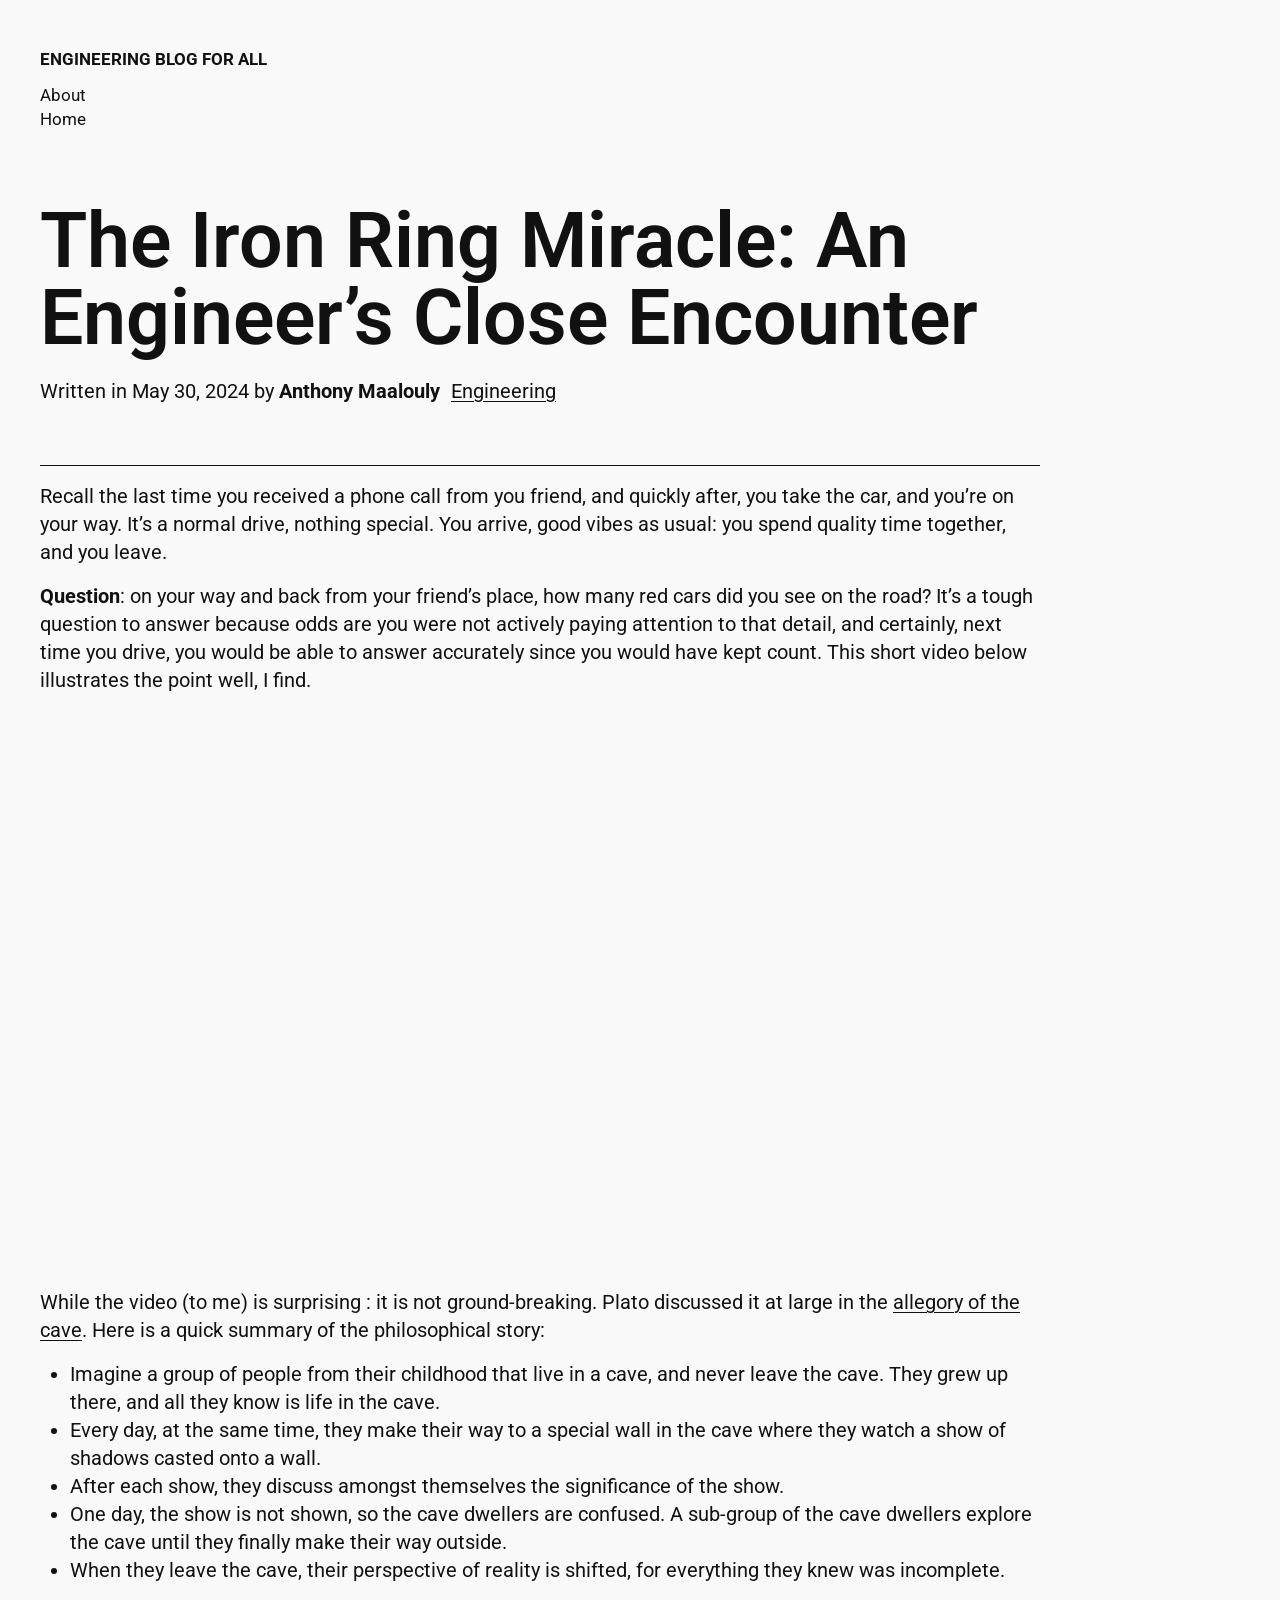
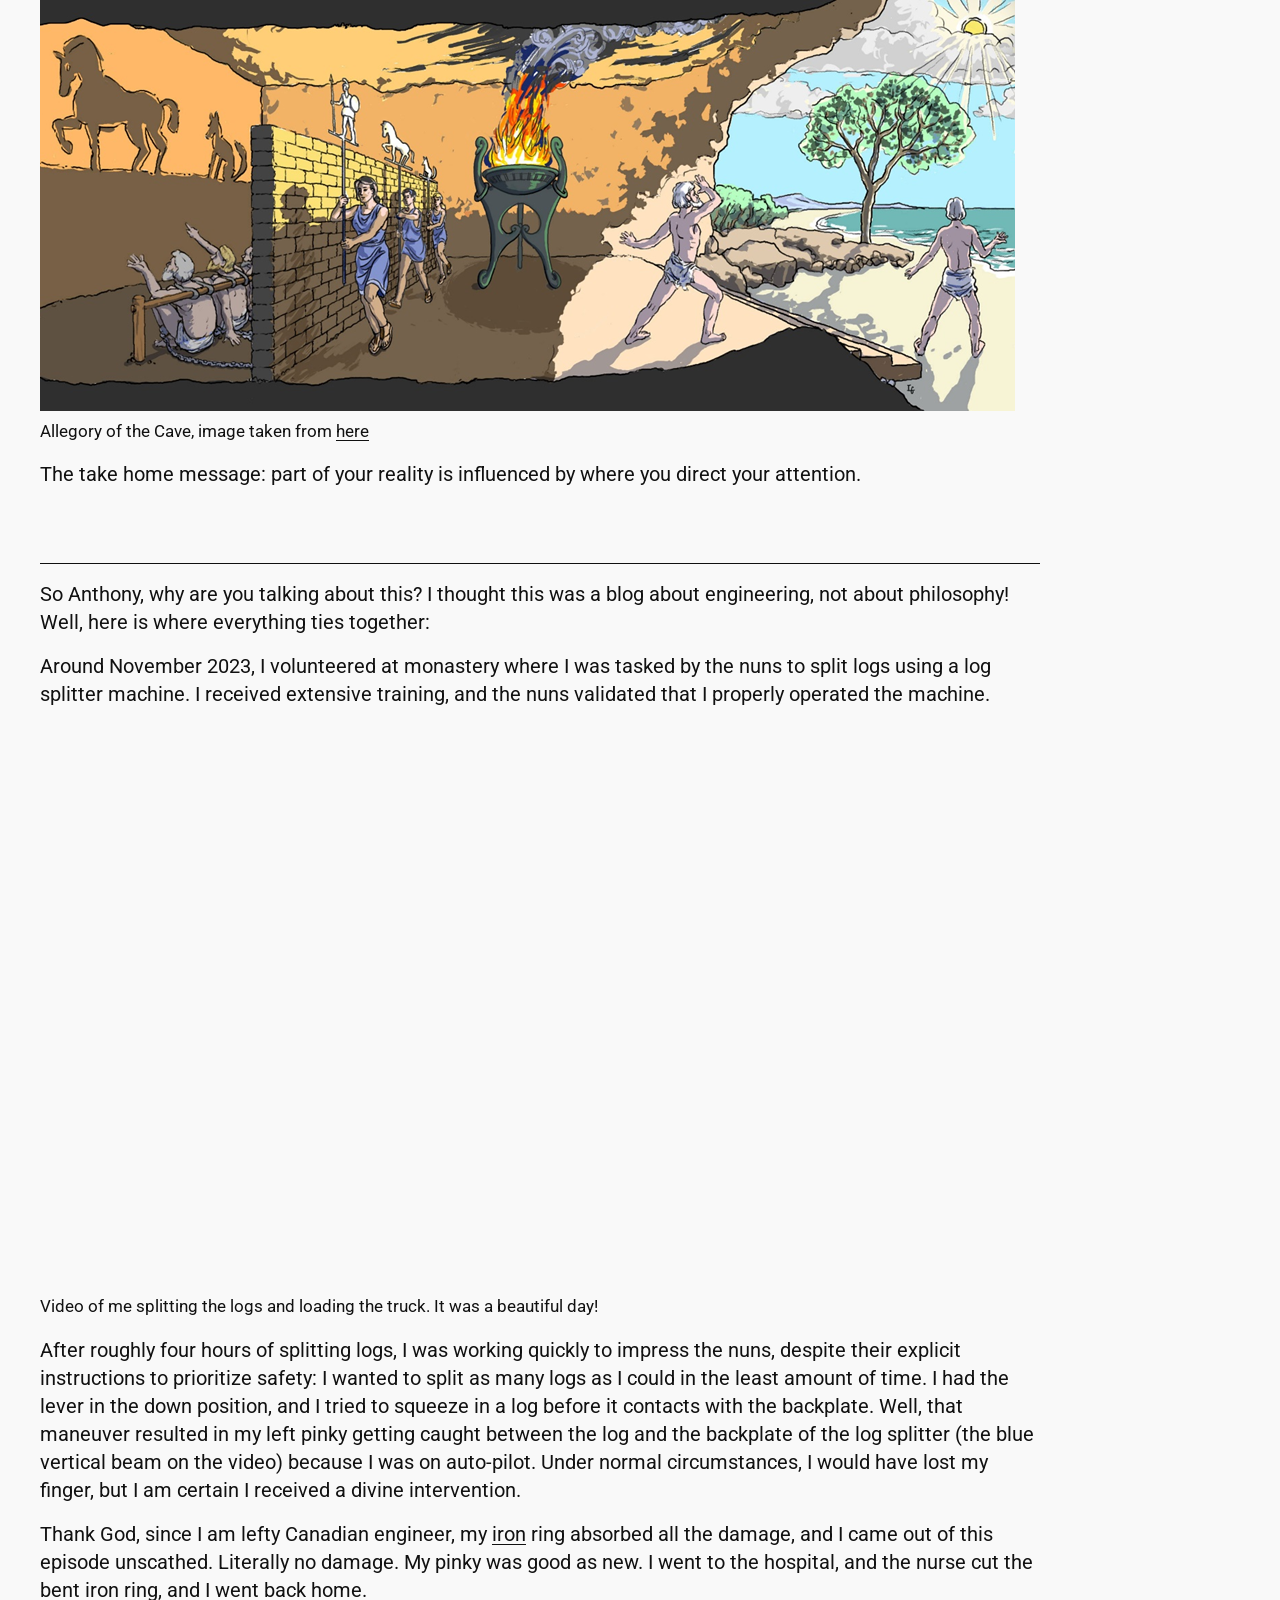
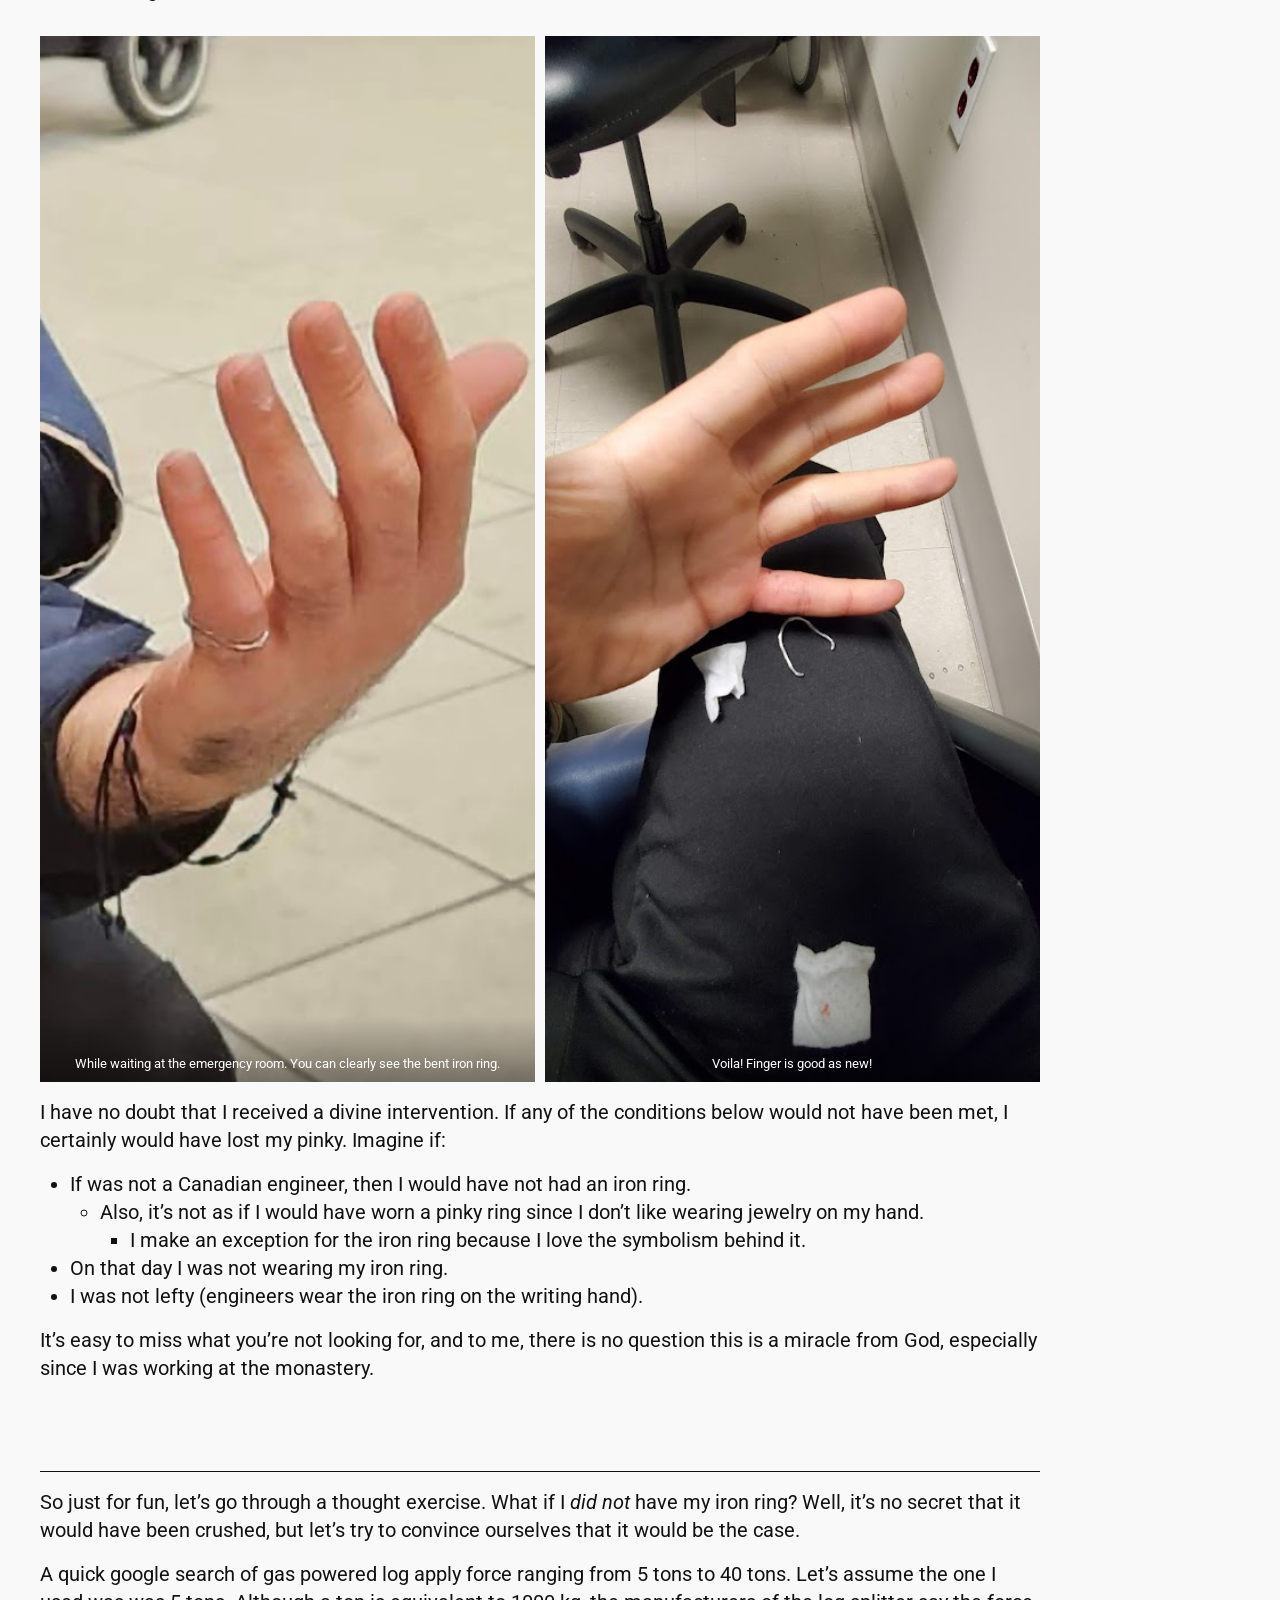
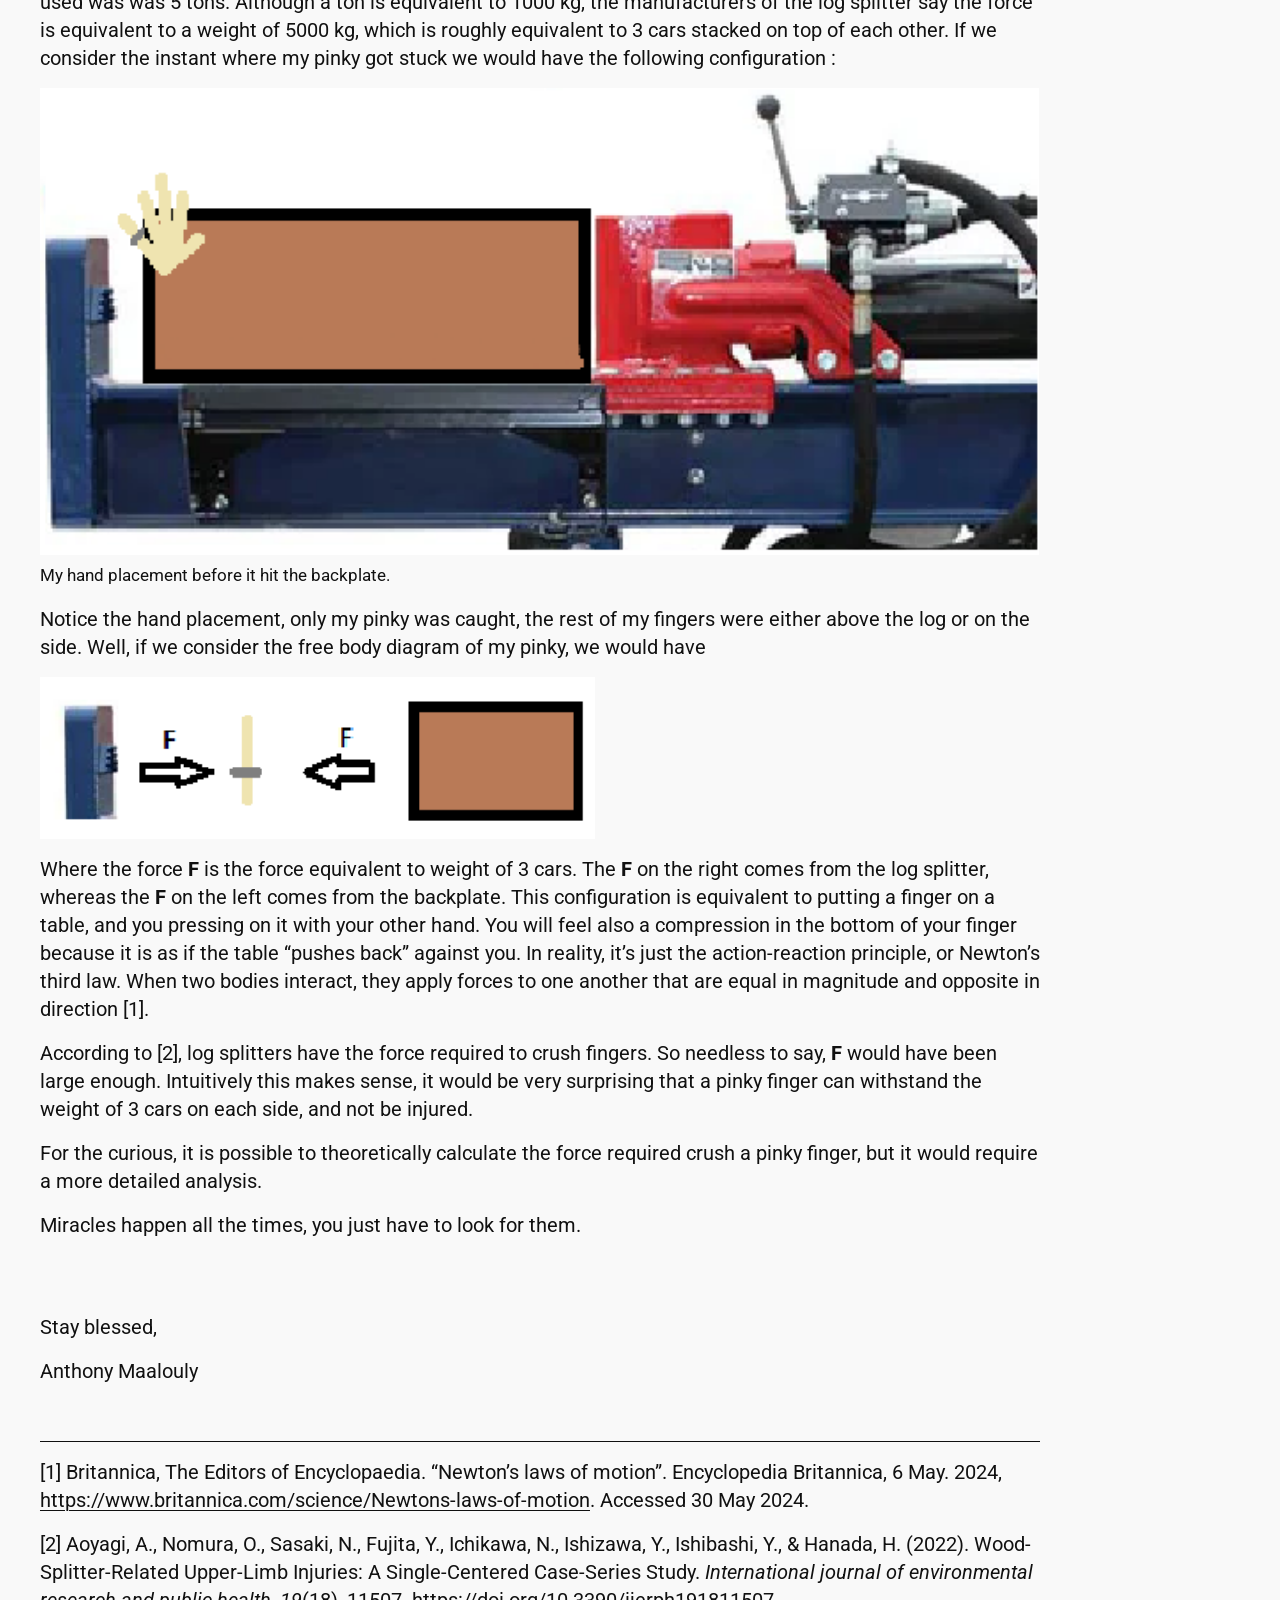
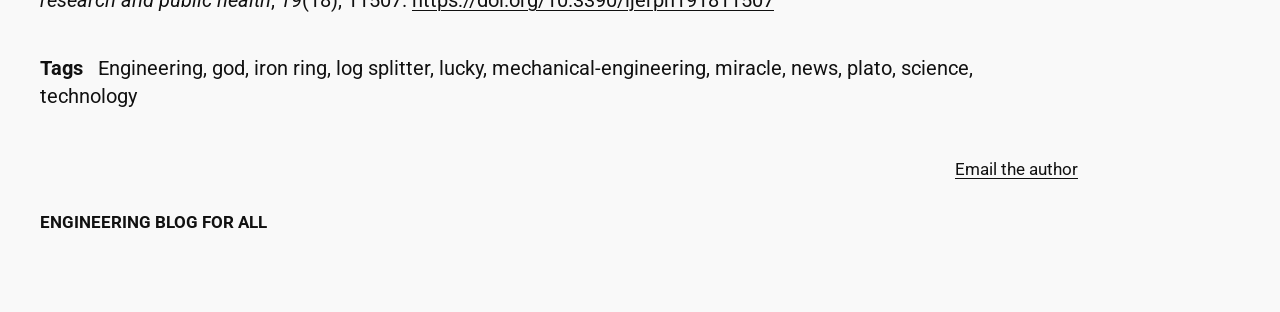
<file: 2024/05/30/the-iron-ring-miracle-an-engineers-close-encounter/index.html>
<!DOCTYPE html>
<html lang="en">
<head>
<meta charset="utf-8">
<meta name="viewport" content="width=device-width, initial-scale=1">
<title>The Iron Ring Miracle: An Engineer’s Close Encounter – ENGINEERING BLOG FOR ALL</title>
<meta name="description" content="Recall the last time you received a phone call from you friend, and quickly after, you take the car, and you’re on your way. It’s a normal drive, nothing specia">
<link rel="canonical" href="https://anthonymaalouly.com/2024/05/30/the-iron-ring-miracle-an-engineers-close-encounter/">
<link rel="preconnect" href="https://fonts.googleapis.com">
<link rel="preconnect" href="https://fonts.gstatic.com" crossorigin>
<link href="https://fonts.googleapis.com/css2?family=Roboto:ital,wght@0,400;0,500;0,600;0,700;1,400;1,500;1,700&display=swap" rel="stylesheet">
<link rel="stylesheet" href="../../../../assets/css/style.css">
</head>
<body>
<header class="site-header wrap">
  <p class="site-title"><a href="../../../../" rel="home">ENGINEERING BLOG FOR ALL</a></p>
  <nav class="site-nav" aria-label="Header navigation">
    <a href="../../../../about/">About</a>
    <a href="../../../../">Home</a>
  </nav>
</header>
<main class="wrap">
<article class="post">
  <h1 class="post-title">The Iron Ring Miracle: An Engineer’s <span class="keep">Close Encounter</span></h1>
  <p class="post-byline">Written in <time datetime="2024-05-30T02:23:09-04:00">May 30, 2024</time> by <strong>Anthony Maalouly</strong> <span class="post-category">Engineering</span></p>
  <div class="entry-content">

<hr class="wp-block-separator has-alpha-channel-opacity" />



<p class="wp-block-paragraph">Recall the last time you received a phone call from you friend, and quickly after, you take the car, and you’re on your way. It’s a normal drive, nothing special. You arrive, good vibes as usual: you spend quality time together, and you leave.</p>



<p class="wp-block-paragraph"><strong>Question</strong>: on your way and back from your friend’s place, how many red cars did you see on the road? It’s a tough question to answer because odds are you were not actively paying attention to that detail, and certainly, next time you drive, you would be able to answer accurately since you would have kept count. This short video below illustrates the point well, I find.</p>



<figure class="wp-block-embed is-type-video is-provider-youtube wp-block-embed-youtube wp-embed-aspect-16-9 wp-has-aspect-ratio"><div class="wp-block-embed__wrapper">
<span class="embed-youtube" style="text-align:center; display: block;"><iframe loading="lazy" class="youtube-player" width="640" height="360" src="https://www.youtube.com/embed/xNSgmm9FX2s?version=3&#038;rel=1&#038;showsearch=0&#038;showinfo=1&#038;iv_load_policy=1&#038;fs=1&#038;hl=en&#038;autohide=2&#038;wmode=transparent" allowfullscreen="true" style="border:0;" sandbox="allow-scripts allow-same-origin allow-popups allow-presentation allow-popups-to-escape-sandbox"></iframe></span> 
</div></figure>



<p class="wp-block-paragraph">While the video (to me) is surprising : it is not ground-breaking. Plato discussed it at large in the <a href="https://en.wikipedia.org/wiki/Allegory_of_the_cave#Summary">allegory of the cave</a>. Here is a quick summary of the philosophical story: </p>



<ul class="wp-block-list">
<li>Imagine a group of people from their childhood that live in a cave, and never leave the cave. They grew up there, and all they know is life in the cave.</li>



<li>Every day, at the same time, they make their way to a special wall in the cave where they watch a show of shadows casted onto a wall.</li>



<li>After each show, they discuss amongst themselves the significance of the show.</li>



<li>One day, the show is not shown, so the cave dwellers are confused. A sub-group of the cave dwellers explore the cave until they finally make their way outside.</li>



<li>When they leave the cave, their perspective of reality is shifted, for everything they knew was incomplete.</li>
</ul>



<figure class="wp-block-image size-large"><img loading="lazy" width="975" height="411" src="../../../../assets/images/2024/05/image.png" alt="" class="wp-image-365" /><figcaption class="wp-element-caption">Allegory of the Cave, image taken from <a href="https://en.wikipedia.org/wiki/Allegory_of_the_cave#/media/File:An_Illustration_of_The_Allegory_of_the_Cave,_from_Plato%E2%80%99s_Republic.jpg">here</a></figcaption></figure>



<p class="wp-block-paragraph">The take home message: part of your reality is influenced by where you direct your attention.</p>



<div style="height:43px" aria-hidden="true" class="wp-block-spacer"></div>



<hr class="wp-block-separator has-alpha-channel-opacity" />



<p class="wp-block-paragraph">So Anthony, why are you talking about this? I thought this was a blog about engineering, not about philosophy! Well, here is where everything ties together:</p>



<p class="wp-block-paragraph">Around November 2023, I volunteered at monastery where I was tasked by the nuns to split logs using a log splitter machine. I received extensive training, and the nuns validated that I properly operated the machine. </p>



<figure class="wp-block-embed is-type-video is-provider-youtube wp-block-embed-youtube wp-embed-aspect-16-9 wp-has-aspect-ratio"><div class="wp-block-embed__wrapper">
<span class="embed-youtube" style="text-align:center; display: block;"><iframe loading="lazy" class="youtube-player" width="640" height="360" src="https://www.youtube.com/embed/vzw-wr-1dR4?version=3&#038;rel=1&#038;showsearch=0&#038;showinfo=1&#038;iv_load_policy=1&#038;fs=1&#038;hl=en&#038;autohide=2&#038;wmode=transparent" allowfullscreen="true" style="border:0;" sandbox="allow-scripts allow-same-origin allow-popups allow-presentation allow-popups-to-escape-sandbox"></iframe></span>
</div><figcaption class="wp-element-caption">Video of me splitting the logs and loading the truck. It was a beautiful day!</figcaption></figure>



<p class="wp-block-paragraph">After roughly four hours of splitting logs, I was working quickly to impress the nuns, despite their explicit instructions to prioritize safety: I wanted to split as many logs as I could in the least amount of time. I had the lever in the down position, and I tried to squeeze in a log before it contacts with the backplate. Well, that maneuver resulted in my left pinky getting caught between the log and the backplate of the log splitter (the blue vertical beam on the video) because I was on auto-pilot. Under normal circumstances, I would have lost my finger, but I am certain I received a divine intervention.</p>



<p class="wp-block-paragraph">Thank God, since I am lefty Canadian engineer, my <a href="https://en.wikipedia.org/wiki/Iron_Ring#">iron</a> ring absorbed all the damage, and I came out of this episode unscathed. Literally no damage. My pinky was good as new. I went to the hospital, and the nurse cut the bent iron ring, and I went back home.</p>



<div class="wp-block-group has-global-padding is-layout-constrained wp-block-group-is-layout-constrained">
<div class="wp-block-columns is-layout-flex wp-container-core-columns-is-layout-28f84493 wp-block-columns-is-layout-flex">
<div class="wp-block-column is-layout-flow wp-block-column-is-layout-flow" style="flex-basis:100%">
<figure class="wp-block-gallery has-nested-images columns-default is-cropped wp-block-gallery-1 is-layout-flex wp-block-gallery-is-layout-flex">
<figure class="wp-block-image size-large"><img loading="lazy" width="435" height="919" src="../../../../assets/images/2024/05/bent-iron-ring-1.jpg" alt="" class="wp-image-373" /><figcaption class="wp-element-caption">While waiting at the emergency room. You can clearly see the bent iron ring.</figcaption></figure>



<figure class="wp-block-image size-large"><img loading="lazy" width="436" height="919" src="../../../../assets/images/2024/05/cut-iron-ring-1.jpg" alt="" class="wp-image-374" /><figcaption class="wp-element-caption">Voila! Finger is good as new!</figcaption></figure>
</figure>
</div>
</div>
</div>



<p class="wp-block-paragraph">I have no doubt that I received a divine intervention. If any of the conditions below would not have been met, I certainly would have lost my pinky. Imagine if:&nbsp;</p>



<ul class="wp-block-list">
<li>If was not a Canadian engineer, then I would have not had an iron ring.
<ul class="wp-block-list">
<li>Also, it&#8217;s not as if I would have worn a pinky ring since I don&#8217;t like wearing jewelry on my hand.
<ul class="wp-block-list">
<li>I make an exception for the iron ring because I love the symbolism behind it.</li>
</ul>
</li>
</ul>
</li>



<li>On that day I was not wearing my iron ring.</li>



<li>I was not lefty (engineers wear the iron ring on the writing hand).</li>
</ul>



<p class="wp-block-paragraph">It’s easy to miss what you’re not looking for, and to me, there is no question this is a miracle from God, especially since I was working at the monastery.</p>



<div style="height:57px" aria-hidden="true" class="wp-block-spacer"></div>



<hr class="wp-block-separator has-alpha-channel-opacity" />



<p class="wp-block-paragraph">So just for fun, let&#8217;s go through a thought exercise. What if I <em>did not </em>have my iron ring? Well, it&#8217;s no secret that it would have been crushed, but let&#8217;s try to convince ourselves that it would be the case. </p>



<p class="wp-block-paragraph">A quick google search of gas powered log apply force ranging from 5 tons to 40 tons. Let&#8217;s assume the one I used was was 5 tons. Although a ton is equivalent to 1000 kg, the manufacturers of the log splitter say the force is equivalent to a weight of 5000 kg,  which is roughly equivalent to 3 cars stacked on top of each other. If we consider the instant where my pinky got stuck we would have the following configuration : </p>



<figure class="wp-block-image size-large is-resized"><img loading="lazy" width="564" height="264" src="../../../../assets/images/2024/05/hand-got-stuck.png" alt="" class="wp-image-378" style="width:999px;height:auto" /><figcaption class="wp-element-caption">My hand placement before it hit the backplate. </figcaption></figure>



<p class="wp-block-paragraph">Notice the hand placement, only my pinky was caught, the rest of my fingers were either above the log or on the side. Well, if we consider the free body diagram of my pinky, we would have</p>



<figure class="wp-block-image size-large is-resized"><img loading="lazy" width="363" height="106" src="../../../../assets/images/2024/05/fbd_finger.png" alt="" class="wp-image-380" style="width:555px;height:auto" /></figure>



<p class="wp-block-paragraph">Where the force <strong>F</strong> is the force equivalent to weight of 3 cars. The <strong>F </strong>on the right comes from the log splitter, whereas the <strong>F</strong> on the left comes from the backplate. This configuration is equivalent to putting a finger on a table, and you pressing on it with your other hand. You will feel also a compression in the bottom of your finger because it is as if the table &#8220;pushes back&#8221; against you. In reality, it&#8217;s just the action-reaction principle, or Newton&#8217;s third law. When two bodies interact, they apply forces to one another that are equal in magnitude and opposite in direction [1].</p>



<p class="wp-block-paragraph">According to [2], log splitters have the force required to crush fingers. So needless to say, <strong>F</strong> would have been large enough. Intuitively this makes sense, it would be very surprising that a pinky finger can withstand the weight of 3 cars on each side, and not be injured.</p>



<p class="wp-block-paragraph">For the curious, it is possible to theoretically calculate the force required crush a pinky finger, but it would require a more detailed analysis.</p>



<p class="wp-block-paragraph">Miracles happen all the times, you just have to look for them.</p>



<div style="height:42px" aria-hidden="true" class="wp-block-spacer"></div>



<p class="wp-block-paragraph">Stay blessed,</p>



<p class="wp-block-paragraph">Anthony Maalouly</p>



<div style="height:24px" aria-hidden="true" class="wp-block-spacer"></div>



<hr class="wp-block-separator has-alpha-channel-opacity" />



<p class="wp-block-paragraph">[1] Britannica, The Editors of Encyclopaedia. &#8220;Newton’s laws of motion&#8221;. Encyclopedia Britannica, 6 May. 2024, <a href="https://www.britannica.com/science/Newtons-laws-of-motion">https://www.britannica.com/science/Newtons-laws-of-motion</a>. Accessed 30 May 2024.</p>



<p class="wp-block-paragraph">[2] Aoyagi, A., Nomura, O., Sasaki, N., Fujita, Y., Ichikawa, N., Ishizawa, Y., Ishibashi, Y., &amp; Hanada, H. (2022). Wood-Splitter-Related Upper-Limb Injuries: A Single-Centered Case-Series Study.&nbsp;<em>International journal of environmental research and public health</em>,&nbsp;<em>19</em>(18), 11507. <a href="https://doi.org/10.3390/ijerph191811507">https://doi.org/10.3390/ijerph191811507</a></p>



<p class="wp-block-paragraph"></p>

  </div>
  <div class="post-tags"><strong>Tags</strong> <span>Engineering, god, iron ring, log splitter, lucky, mechanical-engineering, miracle, news, plato, science, technology</span></div>
</article>
</main>
<footer class="site-footer wrap">
  <div class="footer-row">
    <div class="col-main"></div>
    <div class="col-side"><a href="mailto:anthonymaalouly@gmail.com">Email the author</a></div>
  </div>
  <p class="site-title"><a href="../../../../" rel="home">ENGINEERING BLOG FOR ALL</a></p>
</footer>
</body>
</html>
</file>
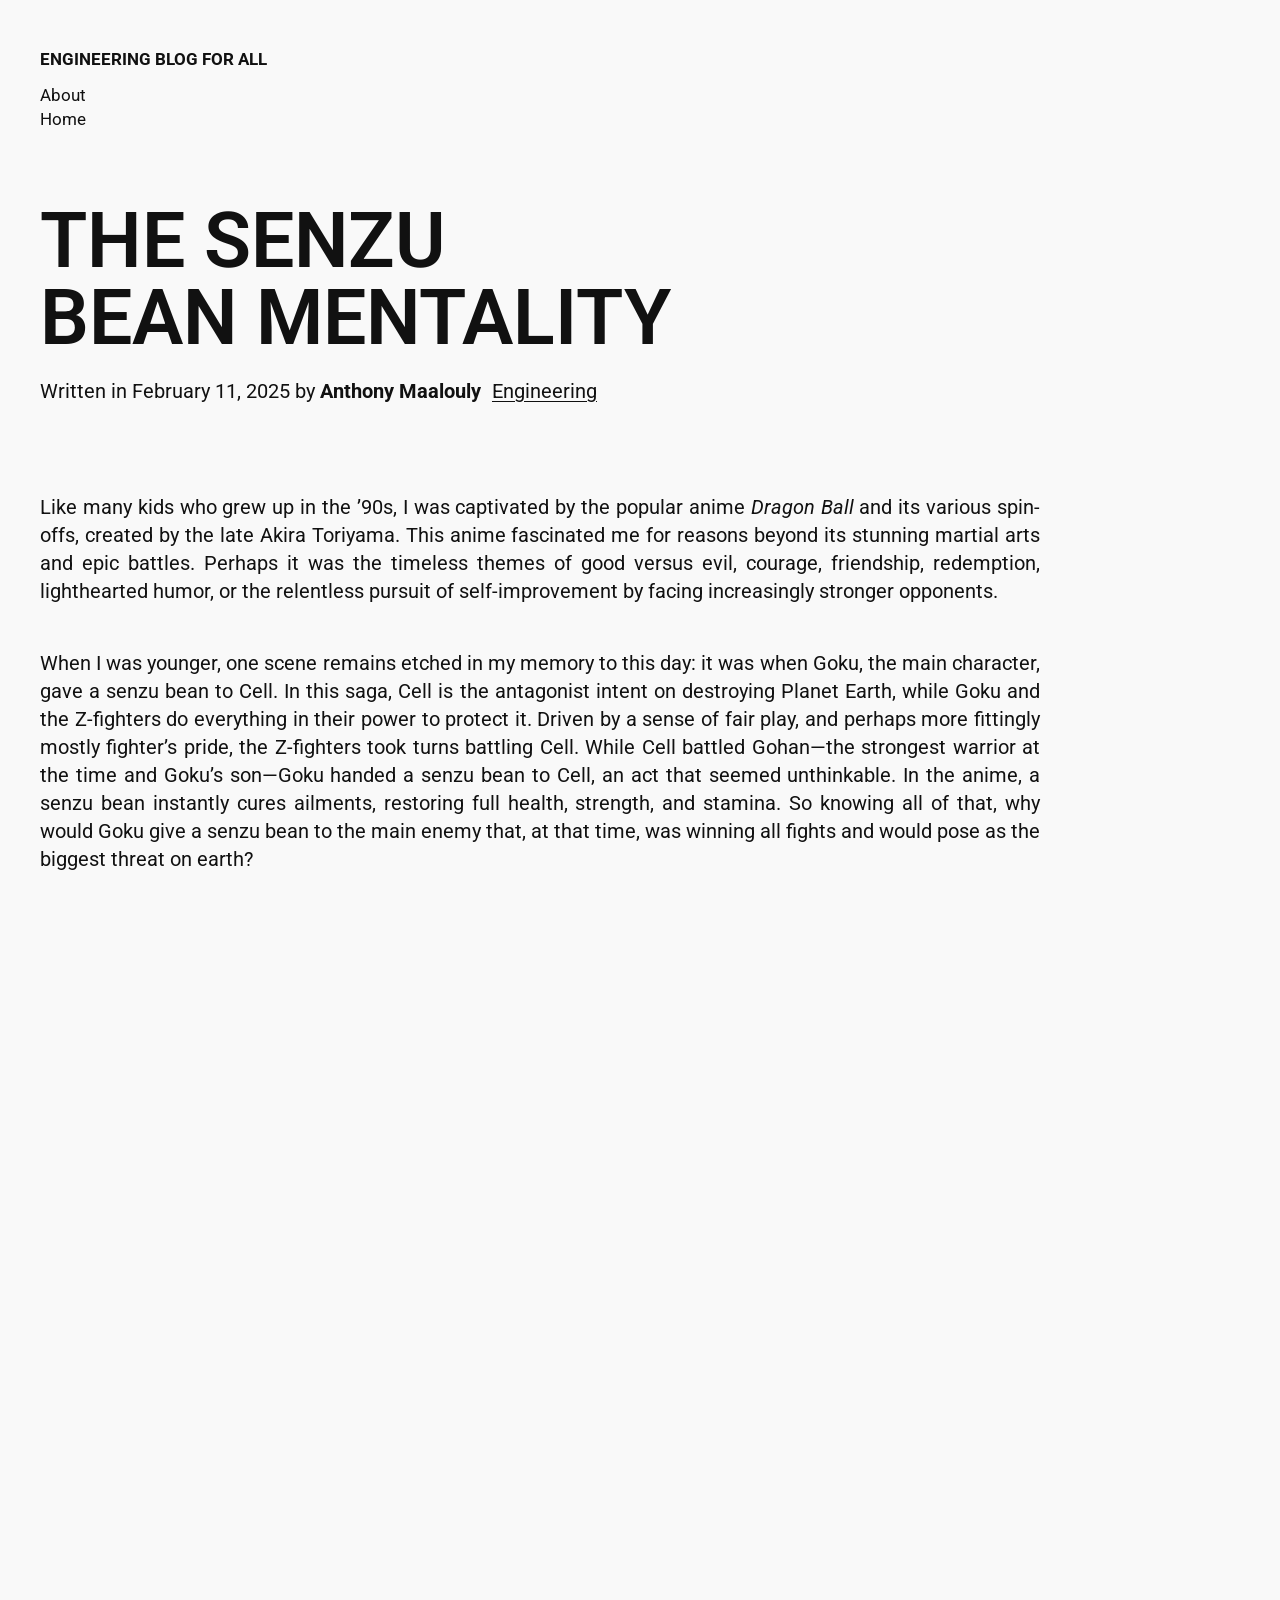
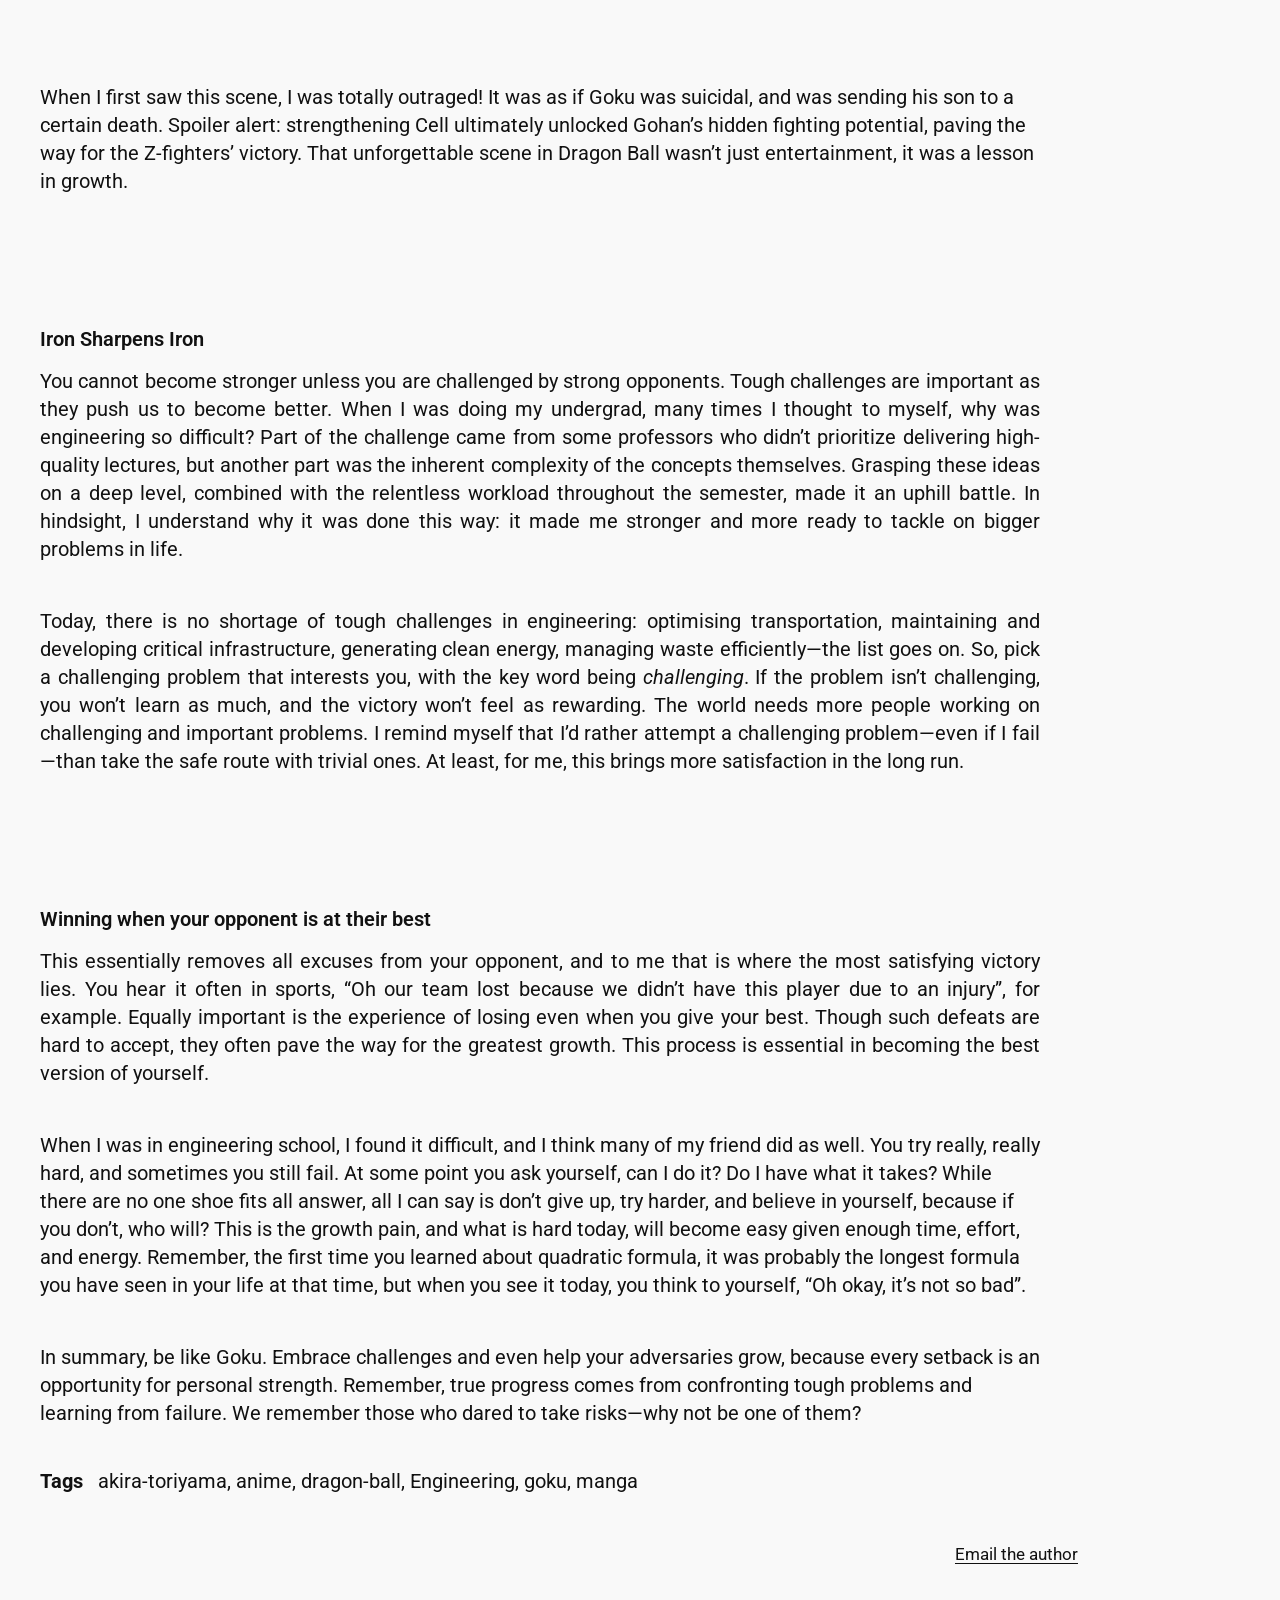
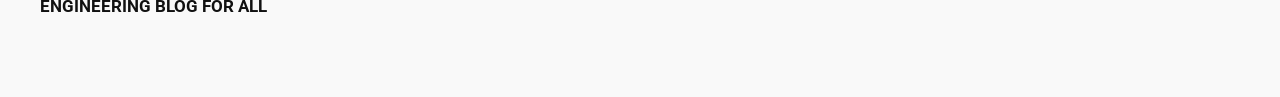
<file: 2025/02/11/the-senzu-bean-mentality/index.html>
<!DOCTYPE html>
<html lang="en">
<head>
<meta charset="utf-8">
<meta name="viewport" content="width=device-width, initial-scale=1">
<title>THE SENZU BEAN MENTALITY – ENGINEERING BLOG FOR ALL</title>
<meta name="description" content="Like many kids who grew up in the ’90s, I was captivated by the popular anime Dragon Ball and its various spin-offs, created by the late Akira Toriyama. This an">
<link rel="canonical" href="https://anthonymaalouly.com/2025/02/11/the-senzu-bean-mentality/">
<link rel="preconnect" href="https://fonts.googleapis.com">
<link rel="preconnect" href="https://fonts.gstatic.com" crossorigin>
<link href="https://fonts.googleapis.com/css2?family=Roboto:ital,wght@0,400;0,500;0,600;0,700;1,400;1,500;1,700&display=swap" rel="stylesheet">
<link rel="stylesheet" href="../../../../assets/css/style.css">
</head>
<body>
<header class="site-header wrap">
  <p class="site-title"><a href="../../../../" rel="home">ENGINEERING BLOG FOR ALL</a></p>
  <nav class="site-nav" aria-label="Header navigation">
    <a href="../../../../about/">About</a>
    <a href="../../../../">Home</a>
  </nav>
</header>
<main class="wrap">
<article class="post">
  <h1 class="post-title">THE SENZU <span class="keep">BEAN MENTALITY</span></h1>
  <p class="post-byline">Written in <time datetime="2025-02-11T23:40:42-05:00">February 11, 2025</time> by <strong>Anthony Maalouly</strong> <span class="post-category">Engineering</span></p>
  <div class="entry-content">

<p class="has-text-align-justify wp-block-paragraph"><br>Like many kids who grew up in the &#8217;90s, I was captivated by the popular anime <em>Dragon Ball</em> and its various spin-offs, created by the late Akira Toriyama. This anime fascinated me for reasons beyond its stunning martial arts and epic battles. Perhaps it was the timeless themes of good versus evil, courage, friendship, redemption, lighthearted humor, or the relentless pursuit of self-improvement by facing increasingly stronger opponents.</p>



<p class="has-text-align-justify wp-block-paragraph"><br>When I was younger, one scene remains etched in my memory to this day: it was when Goku, the main character, gave a senzu bean to Cell. In this saga, Cell is the antagonist intent on destroying Planet Earth, while Goku and the Z-fighters do everything in their power to protect it. Driven by a sense of fair play, and perhaps more fittingly mostly fighter’s pride, the Z-fighters took turns battling Cell. While Cell battled Gohan—the strongest warrior at the time and Goku’s son—Goku handed a senzu bean to Cell, an act that seemed unthinkable. In the anime, a senzu bean instantly cures ailments, restoring full health, strength, and stamina. So knowing all of that, why would Goku give a senzu bean to the main enemy that, at that time, was winning all fights and would pose as the biggest threat on earth?</p>



<figure class="wp-block-embed is-type-video is-provider-youtube wp-block-embed-youtube wp-embed-aspect-4-3 wp-has-aspect-ratio"><div class="wp-block-embed__wrapper">
<span class="embed-youtube" style="text-align:center; display: block;"><iframe loading="lazy" class="youtube-player" width="640" height="360" src="https://www.youtube.com/embed/r5s_UE6WCDU?version=3&#038;rel=1&#038;showsearch=0&#038;showinfo=1&#038;iv_load_policy=1&#038;fs=1&#038;hl=en&#038;autohide=2&#038;wmode=transparent" allowfullscreen="true" style="border:0;" sandbox="allow-scripts allow-same-origin allow-popups allow-presentation allow-popups-to-escape-sandbox"></iframe></span>
</div></figure>



<p class="wp-block-paragraph"><br>When I first saw this scene, I was totally outraged! It was as if Goku was suicidal, and was sending his son to a certain death. Spoiler alert: strengthening Cell ultimately unlocked Gohan’s hidden fighting potential, paving the way for the Z-fighters’ victory. That unforgettable scene in Dragon Ball wasn’t just entertainment, it was a lesson in growth.</p>



<div style="height:100px" aria-hidden="true" class="wp-block-spacer"></div>



<h5 class="wp-block-heading">Iron Sharpens Iron</h5>



<p class="has-text-align-justify wp-block-paragraph">You cannot become stronger unless you are challenged by strong opponents. Tough challenges are important as they push us to become better. When I was doing my undergrad, many times I thought to myself, why was engineering so difficult? Part of the challenge came from some professors who didn’t prioritize delivering high-quality lectures, but another part was the inherent complexity of the concepts themselves. Grasping these ideas on a deep level, combined with the relentless workload throughout the semester, made it an uphill battle. In hindsight, I understand why it was done this way: it made me stronger and more ready to tackle on bigger problems in life.</p>



<p class="has-text-align-justify wp-block-paragraph"><br>Today, there is no shortage of tough challenges in engineering: optimising transportation, maintaining and developing critical infrastructure, generating clean energy, managing waste efficiently—the list goes on. So, pick a challenging problem that interests you, with the key word being <em>challenging</em>. If the problem isn’t challenging, you won’t learn as much, and the victory won’t feel as rewarding. The world needs more people working on challenging and important problems. I remind myself that I’d rather attempt a challenging problem—even if I fail—than take the safe route with trivial ones. At least, for me, this brings more satisfaction in the long run.</p>



<div style="height:100px" aria-hidden="true" class="wp-block-spacer"></div>



<h5 class="wp-block-heading has-text-align-justify">Winning when your opponent is at their best<br></h5>



<p class="has-text-align-justify wp-block-paragraph">This essentially removes all excuses from your opponent, and to me that is where the most satisfying victory lies. You hear it often in sports, &#8220;Oh our team lost because we didn’t have this player due to an injury&#8221;, for example. Equally important is the experience of losing even when you give your best. Though such defeats are hard to accept, they often pave the way for the greatest growth. This process is essential in becoming the best version of yourself.</p>



<p class="wp-block-paragraph"><br>When I was in engineering school, I found it difficult, and I think many of my friend did as well. You try really, really hard, and sometimes you still fail. At some point you ask yourself, can I do it? Do I have what it takes? While there are no one shoe fits all answer, all I can say is don’t give up, try harder, and believe in yourself, because if you don’t, who will? This is the growth pain, and what is hard today, will become easy given enough time, effort, and energy. Remember, the first time you learned about quadratic formula, it was probably the longest formula you have seen in your life at that time, but when you see it today, you think to yourself, “Oh okay, it’s not so bad”.</p>



<p class="wp-block-paragraph"></p>



<p class="wp-block-paragraph"></p>



<p class="wp-block-paragraph"><br>In summary, be like Goku. Embrace challenges and even help your adversaries grow, because every setback is an opportunity for personal strength. Remember, true progress comes from confronting tough problems and learning from failure. We remember those who dared to take risks—why not be one of them?</p>

  </div>
  <div class="post-tags"><strong>Tags</strong> <span>akira-toriyama, anime, dragon-ball, Engineering, goku, manga</span></div>
</article>
</main>
<footer class="site-footer wrap">
  <div class="footer-row">
    <div class="col-main"></div>
    <div class="col-side"><a href="mailto:anthonymaalouly@gmail.com">Email the author</a></div>
  </div>
  <p class="site-title"><a href="../../../../" rel="home">ENGINEERING BLOG FOR ALL</a></p>
</footer>
</body>
</html>
</file>
<file: assets/css/style.css>
/* Look and feel of the WordPress.com "Upsidedown" theme */
:root {
  --bg: #f9f9f9;
  --fg: #111111;
  --font-medium: clamp(1rem, 0.9175rem + 0.4157vw, 1.25rem);
  --font-small: clamp(0.84rem, 0.748rem + 0.393vw, 1.0625rem);
  --font-huge: clamp(2.545rem, 2.545rem + ((1vw - 0.2rem) * 4.1), 4.8rem);
  --gutter: clamp(1.5rem, 2.6vw, 2.5rem);
  --wide: 1200px;
  --content: 1000px;
  --gap: 1rem;
}

*, *::before, *::after { box-sizing: border-box; }

html { -webkit-text-size-adjust: 100%; }

body {
  margin: 0;
  background: var(--bg);
  color: var(--fg);
  font-family: "Roboto", system-ui, -apple-system, "Segoe UI", sans-serif;
  font-size: var(--font-medium);
  line-height: 1.4;
}

a {
  color: inherit;
  text-decoration-thickness: .0625em;
  text-underline-offset: .15em;
}

.wrap {
  max-width: calc(var(--wide) + 2 * var(--gutter));
  margin: 0 auto;
  padding: 0 var(--gutter);
}

/* Header */
.site-header { padding: 3.2rem var(--gutter); font-size: var(--font-small); }
.site-title { margin: 0; font-size: var(--font-small); font-weight: 700; line-height: 1; text-transform: uppercase; }
.site-title a { text-decoration: none; }
.site-title a:hover { text-decoration: underline; }
.site-nav { display: flex; flex-direction: column; align-items: flex-start; margin-top: var(--gap); }
.site-nav a { text-decoration: none; line-height: 1.4; }
.site-nav a:hover { text-decoration: underline; }

/* Home: post list */
.post-list { list-style: none; margin: 0; padding: 0; border-bottom: 5px solid var(--fg); padding-bottom: var(--gap); }
.post-list li {
  display: flex;
  gap: 30px;
  align-items: center;
  border-top: 2px solid var(--fg);
  padding-top: var(--gap);
}
.post-list li + li { margin-top: var(--gap); }
.post-list-title {
  flex: 0 0 calc(75% - 15px);
  margin: 0;
  font-size: var(--font-huge);
  font-weight: 600;
  line-height: 1;
  letter-spacing: -3px;
}
.post-list-title a { text-decoration: none; }
.post-list-title a:hover { text-decoration: underline; text-decoration-thickness: .0625em; }
.post-list-meta { display: flex; flex-direction: column; gap: 5px; font-size: var(--font-small); }
.post-category { text-decoration: underline; text-decoration-thickness: .0625em; text-underline-offset: .15em; }

/* Keep the last two words of a title together on wide screens */
.keep { white-space: nowrap; }
@media (max-width: 781px) {
  .keep { white-space: normal; }
}

/* Single post / page */
.post { max-width: var(--content); }
.post-title { margin: 20px 0 0; font-size: var(--font-huge); font-weight: 600; line-height: 1; }
.post-byline { margin: 20px 0 0; }
.post-byline .post-category { margin-left: .3em; }
.post .entry-content { margin-top: 60px; }
.page .entry-content { margin-top: 3.8rem; }
.post-tags { margin-top: 40px; }
.post-tags strong { margin-right: .5em; }

.entry-content { overflow-wrap: break-word; }
.entry-content > * { margin-top: var(--gap); margin-bottom: 0; }
.entry-content > :first-child { margin-top: 0; }
.entry-content p { margin: var(--gap) 0 0; }
.entry-content ul, .entry-content ol { margin: var(--gap) 0 0; padding-left: 1.5em; }
.entry-content li ul, .entry-content li ol { margin-top: 0; }
.entry-content h1, .entry-content h2, .entry-content h3, .entry-content h4, .entry-content h5, .entry-content h6 {
  margin: var(--gap) 0 0; font-weight: 600; line-height: 1.2;
}
.entry-content h5 { font-size: var(--font-medium); }
.entry-content img { max-width: 100%; height: auto; vertical-align: bottom; }
.entry-content figure { margin: var(--gap) 0 0; }
.entry-content figcaption, .wp-element-caption { font-size: var(--font-small); margin: .5em 0 1em; }
.entry-content blockquote { margin: var(--gap) 0 0; padding-left: 1em; border-left: 2px solid var(--fg); }
.wp-block-separator { border: 0; border-top: 1px solid var(--fg); margin: var(--gap) 0 0; }
.has-text-align-justify { text-align: justify; }
.has-text-align-center, .aligncenter { text-align: center; }
figure.aligncenter { margin-left: auto; margin-right: auto; display: table; }
.aligncenter > figcaption { display: table-caption; caption-side: bottom; }

/* Columns and groups */
.wp-block-columns { display: flex; flex-wrap: nowrap; gap: 30px; }
.wp-block-column { flex: 1 1 0; min-width: 0; }
.wp-block-column[style*="flex-basis"] { flex-grow: 0; }
@media (max-width: 781px) {
  .wp-block-columns { flex-wrap: wrap; }
  .wp-block-column { flex-basis: 100% !important; }
  .post-list li { flex-direction: column; align-items: flex-start; gap: 30px; padding-bottom: var(--gap); }
  .post-list-title { flex-basis: auto; width: 100%; }
}

/* Galleries (cropped, captions over the image) */
.wp-block-gallery { display: flex; flex-wrap: wrap; gap: .5em; align-items: normal; }
.wp-block-gallery > figure.wp-block-image {
  position: relative;
  display: flex;
  flex-direction: column;
  justify-content: center;
  width: calc(50% - .25em);
  margin: 0;
}
.wp-block-gallery > figure.wp-block-image img { width: 100%; height: 100%; flex: 1 0 0%; object-fit: cover; display: block; }
.wp-block-gallery > figure.wp-block-image figcaption {
  position: absolute;
  bottom: 0;
  left: 0;
  right: 0;
  margin: 0;
  max-height: 60%;
  overflow: auto;
  padding: 3em .77em .7em;
  color: #fff;
  font-size: 13px;
  text-align: center;
  background: linear-gradient(0deg, rgba(0,0,0,.4), rgba(0,0,0,0));
}
@media (max-width: 599px) {
  .wp-block-gallery > figure.wp-block-image { width: 100%; }
}

/* Embeds */
.wp-block-embed { margin: var(--gap) 0 0; }
.wp-block-embed iframe { display: block; width: 100%; height: auto; aspect-ratio: 16 / 9; }
.wp-embed-aspect-4-3 iframe { aspect-ratio: 4 / 3; }
.embed-twitter { display: flex; justify-content: center; }
blockquote.twitter-tweet { max-width: 500px; margin: 0 auto; padding: 1rem 1.25rem; border: 1px solid #cfd9de; border-radius: 12px; background: #fff; font-size: 15px; }
blockquote.twitter-tweet p { margin: 0 0 .5rem; }

/* Footer */
.site-footer { margin-top: var(--gap); padding-top: 2rem; padding-bottom: 4.8em; font-size: var(--font-small); }
.footer-row { display: flex; gap: 30px; margin-bottom: 2rem; }
.footer-row .col-main { flex: 0 0 calc(75% - 15px); }
@media (max-width: 781px) {
  .footer-row { flex-direction: column; gap: 0; }
  .footer-row .col-main { display: none; }
}
</file>
